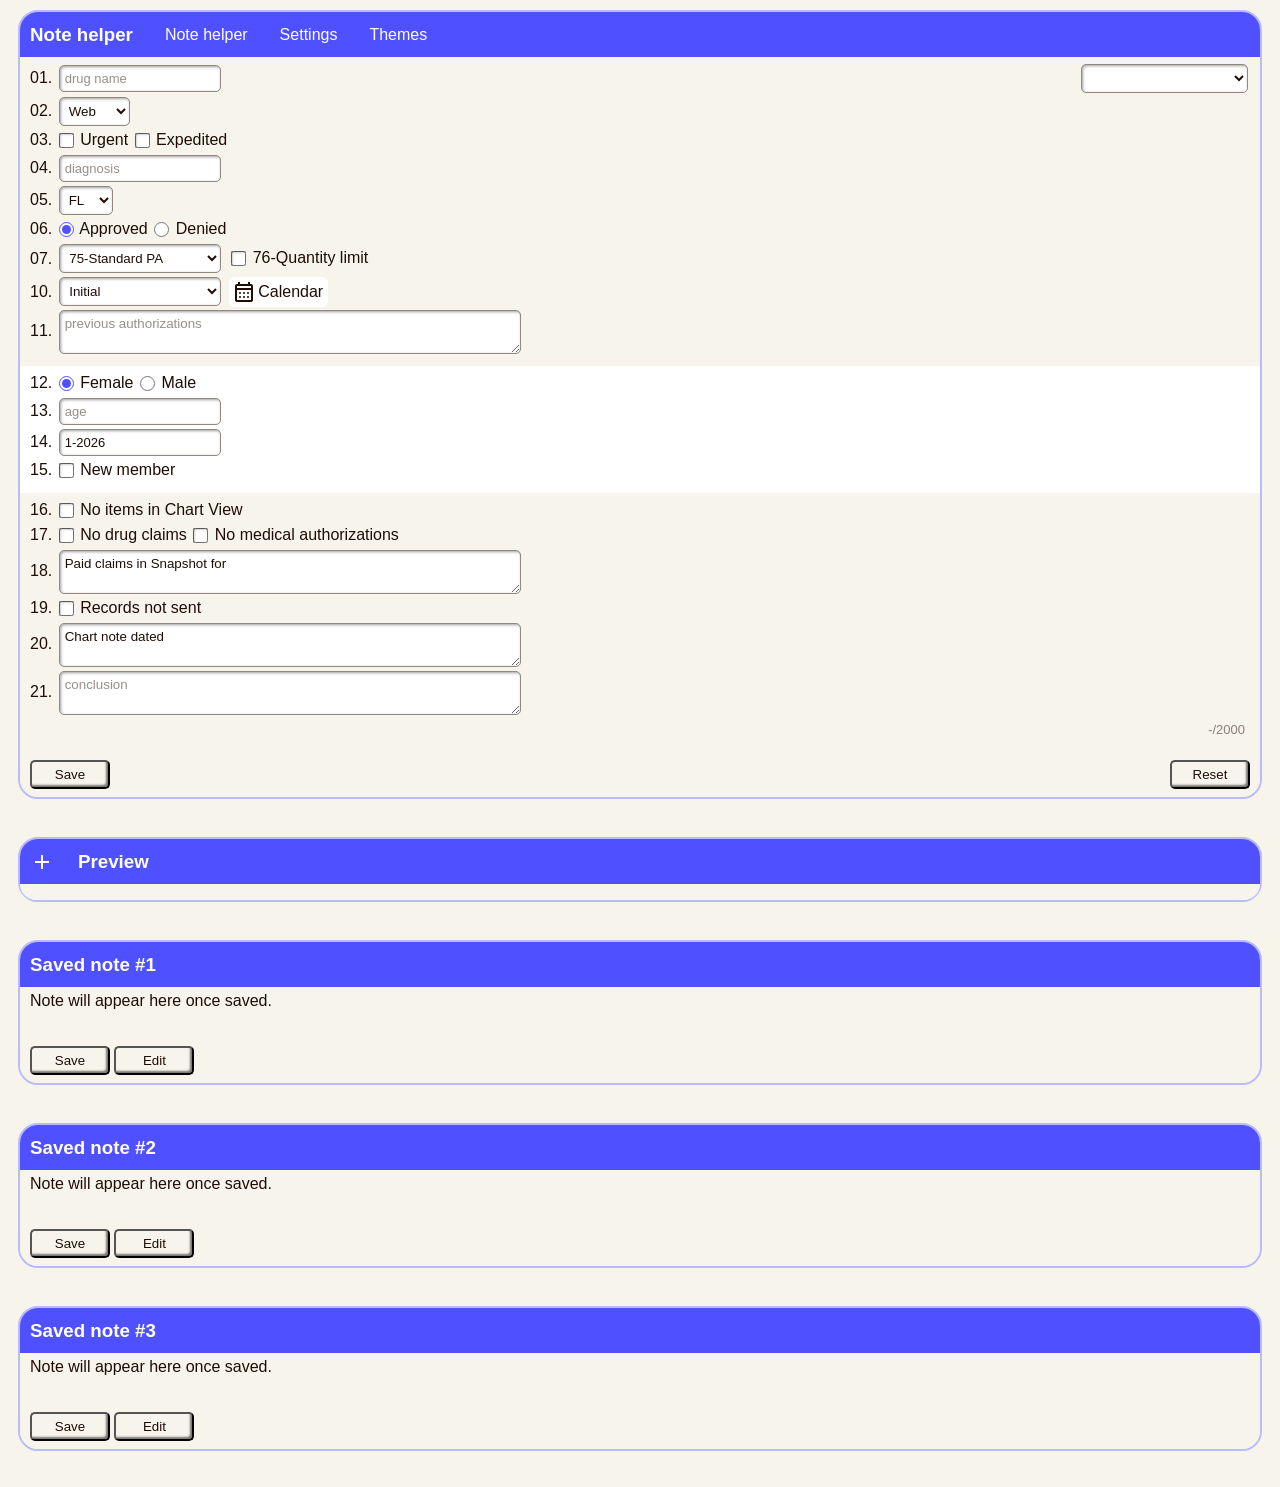
<file: index.html>
<!DOCTYPE html>
<html>
<head>
    <title>Note helper</title>
    <!--Made by Jonathan Bitner-->

    <link rel="shortcut icon" type="x-icon" href="favicon.ico">

    <script defer src="drugDatabase.js" type="text/javascript"></script>
    <script defer src="noteHelperFunctions.js" type="text/javascript"></script>
    <script defer src="functions.js" type="text/javascript"></script>
    <script defer src="themeBook.js" type="text/javascript"></script>
    <script src="https://colorjs.io/dist/color.global.js"></script>

    <!--Vercel Web Analytics-->
    <script defer src="https://cdn.vercel-insights.com/v1/script.js"></script>


    <link rel="stylesheet" href="header.css">
    <link rel="stylesheet" href="themeStyles.css">
    <link rel="stylesheet" href="https://fonts.googleapis.com/css2?family=Material+Symbols+Outlined" />

</head>
<body>
<!--Input field-->
    <div class="container">
        <div class="heading align-center flex sticky-heading">
            <H3>Note helper</H3>
            <nav>
                <ul>
                    <li><a href="index.html" target="_blank" class="color-heading-text">Note helper</a></li> 
                    <li><a href="settings.html" target="_blank" class="color-heading-text">Settings</a></li>
                    <li><a href="themePreview.html" target="_blank" class="color-heading-text">Themes</a></li>
                </ul>
            </nav>
        </div>

        <div>
            <div class="gradientColor">
                <form id="mainForm">
                    <div  oninput="preSaveFunctions()">
                        <!-- Part 1: Above middle bar -->
                        <div class="padding-5-10-10-10">   
                                <div class="flex align-center justify-space-between">
                                    <div class="suggest-container input-spacer">
                                        <label for="drug">01.</label>
                                        <input 
                                            type="text" 
                                            id="drug" 
                                            name="drug" 
                                            placeholder="drug name" 
                                            onchange="getQuantity()"
                                            oninput="predictWords(this.value, drugNameList, 'drug', 'drugSuggestion')">

                                        <span id="drugSuggestion" class="suggestion"></span>
                                    </div>

                                    <div>
                                        <!-- For select options, see createThemeOptions() -->
                                        <select
                                            id="themeSelect" 
                                            tabindex="-1"
                                            onchange="changeTheme(this.value)">
                                            <optgroup label="Generic" id="generic"></optgroup>
                                            <optgroup label="Hollow Knight" id="hollow-knight"></optgroup>
                                            <optgroup label="Harry Potter" id="harry-potter"></optgroup>
                                            <optgroup label="Minecraft" id="minecraft"></optgroup>
                                            <optgroup label="Silksong" id="silksong"></optgroup>
                                        </select>
                                    </div>
                                </div>
                                        
                                <div class="flex align-center justify-space-between">
                                    <div>
                                        <label for="source">02.</label>
                                        <select name="source" id="source">
                                            <option value="PAHub (fax)">Fax</option>
                                            <option value="PAHub (mail)">Mail</option>
                                            <option value="PAHub (phone)">Phone</option>
                                            <option value="ePA (web)" selected>Web</option>
                                            <option value="PAHub (other)">Other</option>
                                        </select>
                                    </div>

                                    <span id="time">0:00</span>
                                </div>

                                <div>
                                    <label for="urgent">03.</label> 

                                    <input 
                                        type="checkbox" 
                                        id="isUrgent" 
                                        name="urgent">
                                        <label for="isUrgent">Urgent </label>

                                    <input 
                                        type="checkbox"
                                        id="isExpedited"
                                        name="expedited">
                                        <label for="isExpedited">Expedited</label>
                                </div>

                                <div class="suggest-container">
                                    <label for="diagnosis">04.</label>
                                    <input 
                                        type="text" 
                                        id='diagnosis' 
                                        placeholder="diagnosis"
                                        oninput="predictWords(this.value, noDuplicatesCombinedDiagnosisList, 'diagnosis', 'diagnosisSuggestion')">

                                        <span id="diagnosisSuggestion" class="suggestion"></span>

                                    <button 
                                        type="button"
                                        id="alternativeDiagnosisButton"
                                        class="altButton hideContent"
                                        onclick="changeDiagnosis()"
                                        tabindex="-1"></button>
                                </div>
                                
                                <label for="state">05.</label>
                                <select name="state" id="state" onchange="checkState();">
                                    <!-- for list see stateClientList -->
                                    <!-- for function that builds select options see createStateSelectOptions() -->
                                </select>
                                <br>

                                <div>

                                    <label for="qsetResult">06.</label> 
                                        <input
                                            type="radio"
                                            id="qsetApproval"
                                            name="qsetResult"
                                            value="approved"
                                            checked>
                                            <label for="qsetApproval">Approved</label>

                                        <input
                                            type="radio"
                                            id="qsetDenial"
                                            name="qsetResult"
                                            value="denied">
                                            <label for="qsetDenial">Denied</label>
                                </div>

                                <div class="flex align-center">
                                    <div class="align-center flex padding-right-5">
                                        <div class="padding-right-5">
                                            <label for="rejectCode">07.</label>
                                        </div>
                                        <div class="width-162 padding-right-5">
                                            <select id="rejectCode" name="rejectCode" class="width-full" onchange="showQuantity()">
                                                <option value="75-Standard PA">75-Standard PA</option>
                                                <option value="70-Non-formulary">70-Non-formulary</option>
                                                <option value="608-Step therapy">608-Step therapy</option>
                                                <option value="">None</option>
                                            </select>
                                        </div>
                                    </div>

                                    <div class="padding-right-5">
                                        <input 
                                            type="checkbox" 
                                            id="quantityLimit" 
                                            value="76-Quantity limit"
                                            onchange="showQuantity()"
                                            name="rejectQL">
                                            <label for="quantityLimit">76-Quantity limit</label>
                                    </div>

                                </div>       
                                
                                <div id="quantityDiv" class="hideContent overflow-hidden">
                                    <label for="quantity">08.</label>
                                    <input 
                                        type="text" 
                                        class="qtyTextbox" 
                                        id="quantity" 
                                        name="quantity" 
                                        placeholder="qty/days">
                                    

                                    <input 
                                        type="checkbox" 
                                        id="falseQL" 
                                        name="falseQL" 
                                        onclick="showQL();">
                                    <label for="falseQL">False QL</label>
                                    <br>
                                </div>

                                <!--Hide when falseQL not selected; start hidden-->
                                <div id="properQuantityDiv" class="hideContent overflow-hidden"> 
                                    <label 
                                        for="properQuantity" 
                                        id="properQuantityLabel">09.</label>

                                    <input 
                                        type="text" 
                                        class="qtyTextbox" 
                                        id="properQuantity" 
                                        name="properQuantity" 
                                        placeholder="true qty"
                                        onchange="showProperQuantity()"
                                        tabindex="-1">

                                    <br id="properQuantityBreak">
                                </div>

                                <div class="flex align-center">
                                    <div class="flex align-center padding-right-5">
                                        <div class="padding-right-5">
                                            <label for="caseType">10.</label>
                                        </div>
                                        <div class="width-162 padding-right-5">
                                            <select
                                                id="caseType"
                                                name="caseType"
                                                class="width-full"
                                                >

                                                <option value="Initial">Initial</option>
                                                <option value="Reauthorization">Reauthorization</option>
                                                <option value="Reopening">Reopening</option>
                                                <option value="Peer-to-peer">Peer-to-peer</option>
                                                <option value="First-level appeal">First-level appeal</option>
                                                <option value="Second-level appeal">Second-level appeal</option>
                                            </select>
                                        </div>
                                    </div>    
                                    <div class="cursor-pointer false-button false-button-round align-center flex" onclick="showInfo('datesDiv')">
                                        <span title="Show relevant dates" class="material-symbols-outlined">
                                        calendar_month
                                        </span>
                                        <span class="padding-2"> Calendar</span>
                                    </div>
                                </div>

                                <!-- Dates show when button clicked -->
                                <div id="datesDiv" class="hideContent overflow-hidden">
                                    <div class="border-only background-color-secondary padding-10">
                                        <!-- Dates -->
                                        <div>
                                            <div id="dateTypeSelection" class="button-group" onchange="updateShownDates()">
                                                <input
                                                    type="radio"
                                                    id="deniedOn"
                                                    name="dateDeniedType"
                                                    tabindex="-1"
                                                    checked>
                                                    <label for="deniedOn">Denied on</label>

                                                <input
                                                    type="radio"
                                                    id="reopenedOn"
                                                    tabindex="-1"
                                                    name="dateDeniedType">
                                                    <label for="reopenedOn">Reopened on</label>
                                            </div>

                                            <br>

                                            <div id="daysAfter" class="overflow-hidden">
                                                
                                                <div class="flex">
                                                    <div class="margin-r-10">
                                                        <div><strong>Denied*: </strong></div>
                                                        <div><strong>Reopening: </strong></div>
                                                        <div><strong>Appeal**: </strong></div>
                                                    </div>
                                                    <div>
                                                        <div class="selected-day" id="selected-day-ago"></div>
                                                        <div id="sevenBusinessDaysAfter"></div>
                                                        <div id="sixtyDaysAfter"></div>
                                                    </div>
                                                </div>
                                                <br>
                                                <div class="text-sm">
                                                    * Select the day the initial case was denied on to see last day eligible for respective review.<br>
                                                    ** Appeal with no new information within 60 days.
                                                </div>
                                            </div>

                                            <div id="daysAgo" class="hideContent overflow-hidden">
                                                <div class="flex">
                                                    <div class="width-40">
                                                        <div><strong>Case received*: </strong></div>
                                                        <div><strong>Reopening: </strong></div>
                                                        <div><strong>Appeal**: </strong></div>
                                                    </div>
                                                    <div class="width-60">
                                                        <div class="selected-day" ></div>
                                                        <div id="sevenBusinessDaysAgo"></div>
                                                        <div id="sixtyDaysAgo"></div>
                                                    </div>
                                                </div>
                                                <br>
                                                <div class="text-sm">
                                                    *Select the day the second request (reopening/appeal) was received to see the earliest day the initial needed to be denied on to be eligible for respective review.
                                                    <br>
                                                    ** Appeal with no new information within 60 days.
                                                </div>
                                            </div>
                                            
                                        </div>

                                        <!-- Calendar -->
                                        <div class="calendar-general">
                                            <div class="calendar">
                                                <div class="calendar-header">
                                                    <div class="flex justify-center">
                                                        <h2 id="month-year-display"></h2>
                                                    </div>
                                                    
                                                    <div class="flex justify-center">
                                                        <button type="button" id="prev-btn" class="calendar-button" tabindex="-1">&lt;</button>
                                                        <button type="button" id="today-btn" tabindex="-1">Today</button>
                                                        <button type="button" id="next-btn" class="calendar-button" tabindex="-1">&gt;</button>
                                                    </div>
                                                </div>
                                                <div class="calendar-body">
                                                    <div class="weekdays">
                                                        <span>Su</span>
                                                        <span>Mo</span>
                                                        <span>Tu</span>
                                                        <span>We</span>
                                                        <span>Th</span>
                                                        <span>Fr</span>
                                                        <span>Sa</span>
                                                    </div>
                                                    <div class="days" id="days-container"></div>
                                                </div>
                                            </div>
                                        </div>
                                        
                                    </div>
                                </div>

                                <label for="information">11.</label>
                                    <textarea 
                                        id="information" 
                                        name="information" 
                                        class="bigTextarea"
                                        placeholder="previous authorizations"></textarea>
                        </div>

                        <!-- Part 2: The middle bar-->
                        <div class="background-color-secondary border-color-1 padding-5-10-10-10">
                                
                                <label for="gender">12.</label> 
                                    <input 
                                        type="radio" 
                                        id="female" 
                                        name="gender"
                                        value="Female"
                                        checked>
                                    <label for="female">Female</label>

                                    <input 
                                        type="radio" 
                                        id="male" 
                                        value="Male"
                                        name="gender">
                                    <label for="male">Male</label>
                                
                                
                                <br>

                                <label for="age">13.</label>
                                <input 
                                    type="text" 
                                    class="ageTextbox" 
                                    id="age" 
                                    name="age" 
                                    placeholder="age">
                                <br>

                                <label for="member">14.</label>
                                <input 
                                    type="text" 
                                    id="member" 
                                    name="member" 
                                    placeholder="joined plan" 
                                    value="1-2026"
                                    class="memberWidth">

                                <br>

                                <label for="newMember">15.</label>
                                <input 
                                    type="checkbox"
                                    id="newMember"
                                    onclick="addNewMember()">
                                <label for="newMember">New member</label>
                                <br>
                        </div>

                        <!-- Part 3 (below the middle bar) -->
                        <div class="padding-5-10-10-10">
                                <label for="chart">16.</label>
                                <input 
                                    type="checkbox" 
                                    id="noCharts" 
                                    value="No relevant documents in Chart View. "
                                    name="chart">
                                <label for="noCharts">No items in Chart View</label>
                                <br>     

                                <label for="snapshot">17.</label>
                                <input 
                                    type="checkbox" 
                                    id="noClaims" 
                                    name="snapshot" 
                                    value="No relevant paid claims"
                                    onclick="clearTextarea('noClaims', 'claims', 'Paid claims in Snapshot for ')">
                                <label for="noClaims">No drug claims </label>

                                <input 
                                    type="checkbox"
                                    id="noMedicalAuthorizations"
                                    name="medicalAuthorizations"
                                    value="No relevant medical authorizations"
                                    onclick="clearTextarea('noMedicalAuthorizations', 'claims', 'Paid claims in Snapshot for ')">
                                <label for="noMedicalAuthorizations">No medical authorizations </label>
                            

                                <label for="claims" id="claimsLabel"><br>18.</label>
                                <textarea 
                                    id="claims" 
                                    name="claims" 
                                    class="bigTextarea"
                                    placeholder="claims history">Paid claims in Snapshot for </textarea>
                                <br>

                                <label for="records">19.</label>
                                <input 
                                    type="checkbox" 
                                    id="noRecords" 
                                    name="records" 
                                    value="Records not submitted with request. " 
                                    onclick="clearTextarea('noRecords', 'clinical', 'Chart note dated ')">
                                <label for="noRecords">Records not sent</label>
                                <br>

                                <label for="clinical">20.</label>
                                <textarea
                                    id="clinical" 
                                    name="clinical" 
                                    class="bigTextarea"
                                    placeholder="clinicals">Chart note dated </textarea>
                                <br>

                                <label for="conclusion">21.</label>
                                <textarea
                                    id="conclusion" 
                                    name="conclusion" 
                                    class="bigTextarea"
                                    placeholder="conclusion"></textarea>
                                <br>

                                <!--True QL comment: Hide until falseQL checked-->
                                <div id="commentDiv" class="hideContent overflow-hidden"> 
                                    <label 
                                        for="comment" 
                                        id="commentLabel" 
                                        >24. Not a true QL; </label>
                                        
                                    <select
                                        id="comment" 
                                        name="comment"
                                        tabindex="-1">

                                        <option value="reviewed as">reviewed as</option>
                                        <option value="please approve as">please approve as</option>
                                    </select>
                                    <span id="showProperQuantity"></span>
                                </div>

                                <!-- Appeals options: Hide until Appeals case type checked -->
                                <div id="appealDenialInputsDiv" class="hideContent overflow-hidden">

                                    <div id="mdSpecialtyDiv">
                                        <div class="suggest-container">
                                            <label for="mdSpecialty">22.</label>
                                            <input 
                                                type="text"
                                                id="mdSpecialty"
                                                name="mdSpecialty"
                                                placeholder="MD specialty"
                                                tabindex="-1"
                                                oninput="predictWords(this.value, mdSpecialtyList, 'mdSpecialty', 'mdSpecialtySuggestion')">

                                            <span id="mdSpecialtySuggestion" class="suggestion"></span>
                                        </div>
                                    </div>

                                    <div class="flex align-center">
                                        <div id="sendToIROdiv">
                                            <label for="sendToIRO">23.</label>
                                            <input
                                                type="checkbox"
                                                id="sendToIRO"
                                                name="sendToIRO"
                                                value="-- SEND TO IRO --\n\n"
                                                tabindex="-1"
                                                onchange="iroChecked()">
                                            <label for="sendToIRO">Send to IRO</label>
                                        </div>
                                    </div>

                                    <div class="flex align-center">
                                        <div>
                                            <label for="noMDspecialty">24.</label>
                                            <input
                                                type="checkbox"
                                                id="noMDspecialty"
                                                name="noMDspecialty"
                                                value="Specialist review not required, pending for MD sign off."
                                                tabindex="-1">
                                            <label for="noMDspecialty">Push to MD queue</label>
                                        </div>
                                    </div>

                                </div>

                            <!-- State regulations and character count -->
                            <div class="flex justify-space-between">
                                <div 
                                    id="stateNote" 
                                    class="hideContent overflow-hidden border-only background-color-secondary padding-10"
                                    >
                                </div>

                                <span id="characterCount" class="characterLimitGreen">-/2000</span>
                            </div>
                        </div>
                    </div>
                </form>
                
            </div>

            <!-- alert div -->
            <div class="display-none" id="alert">
                <div class="alert align-center flex">
                    <div class="alert-icon">
                        <span class="material-symbols-outlined">
                        error
                        </span>
                    </div>
                    <div class="alert-text" id="alert-text">
                        Age field is blank or character count over 2,000!
                    </div>
                </div>
            </div>

            <div class="footing flex justify-space-between align-center">
                <!--left-aligned options-->
                <div class="justify-flex-start">
                    <button type="button" onclick="saveButton()">Save</button>
                    <span id="textCopied" class="hideStart">Copied to clipboard</span>  
                </div>

                <!--right-aligned options-->
                <div class="justify-flex-end">
                    <span id="resetForm" class="hideStart">Form reset</span>    
                    <button type="button" onclick="resetForm()">Reset</button>
                </div>
            </div>

        </div>
    </div>







    <!-- Appeals inputs: Hide until appeals checked -->
    <div id="appealDenialAdditionalNotes" class="hideContent overflow-hidden">
            <div class="padding-5-10-10-10">

                <!-- Appeal denial language (v2.0) -->
                <div class="flex justify-center">
                    <div class="container-mini">
                        <div class="heading align-center flex sticky-heading">
                            <h3>Appeal denial language builder</h3>
                        </div>                
                    
                        <form id="appealForm">
                            <div class="background-color-primary padding-5-10-10-10 overflow-hidden">
                                <div>
                                    <label for="appealDLtype">A1</label>
                                    <select id="appealDLtype" tabindex="-1" onchange="appealDLtypeChanged()">
                                        <option value="benefitExclusion">Benefit Exclusion</option>
                                        <option value="nonFormulary">Non-formulary</option>
                                        <option value="nonFormularyOffLabel">Non-formulary (off-label)</option>
                                        <option value="quantityLimit">Quantity Limit</option>
                                        <option value="standardPA" selected>Standard PA</option>
                                    </select>
                                </div>

                                <!-- Condition; applies to all templates -->
                                <div>
                                    <label for="appealCondition">A2</label>
                                    <textarea
                                        id="appealCondition"
                                        name="appealCondition"
                                        placeholder="condition"
                                        tabindex="-1"
                                        class="appealTextarea appeal-textarea-single-line"></textarea>
                                </div>

                                <!-- Has reason y/n; applies to all templates -->
                                <div onchange="showAppealReason()">
                                    <label for="appealReasonCheckbox">A3</label>
                                    <input
                                        id="appealReasonNo"
                                        name="appealReasonCheckbox"
                                        type="radio"
                                        value="Your doctor did not provide a reason why the requested medication is being appealed"
                                        checked
                                        tabindex="-1">
                                        <label for="appealReasonNo">No appeal reason </label>

                                    <input
                                        id="appealReasonYes"
                                        name="appealReasonCheckbox"
                                        type="radio"
                                        value="Your appeal states that the denial is being appealed because "
                                        tabindex="-1">
                                        <label for="appealReasonYes">Appeal reason </label>
                                </div>
                                    
                                <!-- Reason text; applies to all templates -->
                                <div id="appealReasonDiv" class="hideContent overflow-hidden">
                                    <label for="appealReasonText">A4</label>
                                    <textarea
                                        id="appealReasonText"
                                        name="appealReasonText"
                                        class="appealTextarea"
                                        tabindex="-1"
                                        onchange="appealReasonTextCheck()"
                                        placeholder="appeal reason"></textarea>
                                    <br>
                                    <span id="appealReasonTextCheckDiv" class="characterLimitGreen">
                                        Do not include a period; will be added in the template. Box will turn red, delete period to return to normal.
                                    </span>
                                </div>

                                <!-- New information; applies to all templates -->
                                <div>
                                    <label for="newInformationCheckbox">A5</label>
                                    <input
                                        id="newInformationNo"
                                        name="newInformationCheckbox"
                                        type="radio"
                                        value="No new information was submitted with this request. "
                                        checked
                                        tabindex="-1">
                                        <label for="newInformationNo">No new information </label>

                                    <input
                                        id="newInformationYes"
                                        name="newInformationCheckbox"
                                        type="radio"
                                        value="We have reviewed the new information submitted with this request. "
                                        tabindex="-1">
                                        <label for="newInformationYes">New information </label>
                                </div>

                                <!-- Quantity; only applies to QL template -->
                                <div>
                                </div>

                                <!-- Denial reasons; applies to Standard PA, Non-formulary, Quantity limit; does NOT apply to NF-off-label or benefit exclusion -->
                                <div id="appealDenialReasonsDiv" class="overflow-hidden">
                                    <label for="appealDenialReasons">A6</label>
                                    <textarea
                                        id="appealDenialReasons" 
                                        name="appealDenialReasons" 
                                        class="appealTextarea"
                                        tabindex="-1"
                                        placeholder="denial reasons"></textarea>    
                                </div>

                                <!-- Criteria name; applies to all except benefit exclusion -->
                                <div id="criteriaNameDiv" class="overflow-hidden">
                                    <label for="criteriaName">A7</label>
                                    <textarea
                                        id="criteriaName"
                                        class="appealTextarea appeal-textarea-single-line"
                                        name="criteriaName"
                                        placeholder="full reference"
                                        tabindex="-1"></textarea>
                                </div>

                                <!-- Benefit exclusion section -->
                                <div id="benefitExclusionInputs" class="overflow-hidden">
                                    <!-- Drug vs condition; for BE only -->
                                    <div>
                                        <label for="BEreason">BE1</label>
                                        <select id="BEreason" name="BEreason" tabindex="-1">
                                            <option value="it">it</option>
                                            <option value="the condition">the condition</option>
                                        </select>
                                        <span> is not covered by your current plan. </span>
                                    </div>

                                    <div>
                                        <label for="exchangeStatus">BE2</label>
                                        <select id="exchangeStatus" name="exchangeStatus" tabindex="-1">
                                            <option value="On" selected>On exchange</option>
                                            <option value="Off">Off exchange</option>
                                        </select>
                                    </div>

                                    <div>
                                        <label for="planName">BE3</label>
                                        <textarea
                                            id="planName"
                                            name="planName"
                                            placeholder="plan name"
                                            tabindex="-1"
                                            class="appealTextarea appeal-textarea-single-line"></textarea>
                                    </div>

                                    <div>
                                        <label for="section">BE4</label>
                                        <span id="fullState"></span>
                                    </div>

                                    <div>
                                        <label for="section">BE5</label>
                                        <select id="section" name="section" tabindex="-1">
                                            <option value="Exclusions">Exclusions</option>
                                            <option value="Pharmacy Benefits" selected>Pharmacy Benefits</option>
                                        </select>
                                    </div>
                                </div>

                                <div>
                                    <button 
                                        id="createDenialLanguageButton"
                                        type="button" 
                                        onclick="createDenialLanguage()"
                                        tabindex="-1"
                                        >Create</button>
                                    <span id="createDenialLanguageTextAnimation" class="hideStart">Copied to clipboard</span>
                                </div>

                                <div>
                                    <p>Or, manually build the denial language in box below.</p>
                                </div>

                                <div>
                                    <label for="appealDenial2">A9</label>
                                    <textarea
                                        id="appealDenial2" 
                                        name="appealDenial2" 
                                        class="appealTextarea"
                                        tabindex="-1"
                                        placeholder="denial language for appeal"></textarea>  
                                </div>    
                                
                                <div>
                                    <div class="border-only background-color-secondary padding-10">
                                        <a 
                                        href="https://docs.google.com/spreadsheets/d/1yr9v5mWFzBSUTjjZFYCIJik1LKRnY2mxqMUvO4AMqpI/edit?gid=0#gid=0" 
                                        class="color-accent" 
                                        id="specialtyAppealsTrackerLink"
                                        tabindex="-1"
                                        target="_blank">Specialty Appeals Tracker</a>
                                        <br>
                                        <a 
                                        href="https://docs.google.com/document/d/1F9KpFtaryHsaGyWoGDMyqO4-YtS5MGL6SwHpDGyrz48/edit?tab=t.0#heading=h.ksbbug4plg4" 
                                        class="color-accent" 
                                        id="AppealsJobAidLink"
                                        tabindex="-1"
                                        target="_blank">Job Aid - Appeals</a>
                                    </div>
                                </div>
                            </div>

                            <div class="footing">
                                <button 
                                    id="copyDenialLanguageButton"
                                    type="button" 
                                    onclick="copyDenialLanguage()"
                                    tabindex="-1"
                                    >Copy</button>
                                <span id="copyDenialLanguageTextAnimation" class="hideStart">Copied to clipboard</span>
                            </div>
                        </form>
                    </div>
                </div>
                

                <!-- IRO note builder; hidden until 'send to IRO' checked -->
                <div class="flex justify-center">
                    <div id="iroNoteDiv" class="container-mini hideContent overflow-hidden iroNoteSpacer" oninput="buildIROnote()">
                        <form id="iroForm">
                            <div class="heading align-center flex sticky-heading">
                                <h3>IRO note</h3>
                            </div>

                            <div class="background-color-primary padding-5-10-10-10">
                                <div>
                                    <label for="typeOfRequest">B1</label>
                                    <input
                                        type="text"
                                        id="typeOfRequest"
                                        placeholder="type of request"
                                        tabindex="-1"
                                        value="First-Level Appeal">
                                    
                                    <br>
                                    <label for="specialtyRequested">B2</label>
                                    <input
                                        type="text"
                                        id="specialtyRequested"
                                        tabindex="-1"
                                        placeholder="specialty">

                                    <br>
                                    <label for="tatDueDate">B3</label>
                                    <input 
                                        type="text"
                                        id="tatDueDate"
                                        tabindex="-1"
                                        placeholder="tat due date">
                                    <button id="calculateIRObutton" type="button" tabindex="-1" onclick="calculateIROdueDate()">Get IRO due date</button>

                                    <br>

                                    <span id="iroSubmissionType">IRO Submission Type</span>

                                    <br>
                                    <label for="iroDueDate">B4</label>
                                    <input
                                        type="text"
                                        id="iroDueDate"
                                        tabindex="-1"
                                        placeholder="iro due date and time">
                                    <!-- Hiding in favor of calculateIRObutton above
                                        <button id="A6copyButton" type="button" tabindex="-1" onclick="fillDate(3)">3 days*</button>
                                        -->
                                    

                                    <br>
                                    <label for="iroClinicalSummary">B5</label>
                                    <textarea
                                        id="iroClinicalSummary"
                                        class="appealTextarea"
                                        oninput="iroClinicalCharacterCountCheck()"
                                        tabindex="-1"
                                        placeholder="clinical summary"></textarea>

                                    <div>
                                        <span class="characterLimitGreen">Character limit for clinical summary: </span><span id="iroClinicalCharacterCount" class="characterLimitGreen">0/1000</span>
                                    </div>
                                    <br>

                                    <label for="iroQuestions">B6</label>
                                    <textarea
                                        id="iroQuestions"
                                        class="appealTextarea"
                                        tabindex="-1"
                                        placeholder="iro questions"></textarea>

                                    <div>
                                        <span class="characterLimitGreen">Character limit for IRO request: </span><span id="iroTotalCharacterCount" class="characterLimitGreen">0/2000</span>
                                    </div>

                                    <br>
                                    <!-- IRO preview, click to show/hide -->
                                    <div class="iroPreviewHeader flex align-center cursor-pointer"  onclick="showList('iroNotePreview')">
                                        <span id="iroNotePreviewAdd" class="material-symbols-outlined showContent">
                                        add
                                        </span>

                                        <span id="iroNotePreviewRemove" class="material-symbols-outlined hideContent">
                                        remove
                                        </span> 

                                        <H3 style="color: var(--body-text);">IRO note preview</H3>
                                    </div>

                                    <div id="iroNotePreview" class="hideContent overflow-hidden">
                                        <div id="iroCompleteNote">start typing to see preview</div>
                                    </div>
                                </div>


                                <div>
                                    <div class="border-only background-color-secondary padding-10">
                                    <a 
                                        href="https://docs.google.com/spreadsheets/d/1kdpV-JfrHLCFgcZo6ny40mA8KO2WLCoLQ7B2dgv_Er8/edit?gid=1819508638#gid=1819508638" 
                                        target="_blank"
                                        class="color-accent" 
                                        tabindex="-1">IRO Questions Templates</a>
                                    </div>
                                </div>

                            </div>
                            <div class="footing">
                                <button 
                                    id="iroCopyButton"
                                    type="button" 
                                    onclick="copyIROtext()"
                                    tabindex="-1"
                                    >Copy</button>
                                <span id="iroCompleteNoteCopied" class="hideStart">Copied to clipboard</span>                                
                            </div>
                        </form>
                    </div>
                </div>
            </div>
    </div>

<!--Preview -->
    <div id="showPreviewDiv">
        <br>
        <div class="container">
            <div class="heading flex align-center cursor-pointer false-button sticky-heading overflow-hidden" onclick="showList('notePreviewDiv')">
                <span id="notePreviewDivAdd" class="material-symbols-outlined showContent">
                add
                </span>

                <span id="notePreviewDivRemove" class="material-symbols-outlined hideContent">
                remove
                </span> 
                
                <H3>Preview</H3>
            </div>

            <div id="notePreviewDiv" class="background-color-primary hideContent overflow-hidden">
                <div id="notePreview" class="padding-5-10-10-10">Start note to see preview.<br><br></div>
            </div>
            <div class="footing"></div>
        </div>
    </div>
    <br>


<!-- Note 1 -->
    <div class="container" id="noteOneBody">
        <div class="heading align-center flex sticky-heading">
            <H3>Saved note #1</H3>
        </div>

        <!--un-editable span shown by default. Hides when Edit button clicked. Reappears with Cancel or Save button. -->
        <div id="noteOneText" class="background-color-primary padding-5-10-10-10">
            <span id="noteOne">
                Note will appear here once saved.
                <br>
                <br>
            </span>
        </div>

        <!--Textarea hidden initially. Shon when Edit clicked.-->
        <div id="noteOneEdit" class="background-color-primary padding-5-10-10-10 display-none">
            <textarea 
                id="editnoteOne"
                class="bigTextarea editTextarea"
                placeholder="nothing to edit"></textarea>
            <br>
        </div>

        <div class="footing">
            <button 
                type="button" 
                id="noteOneSaveButton" 
                onclick="saveThis('noteOne')"
                >Save</button> <!--Always shown-->

            <button 
                type="button" 
                id="noteOneEditButton"
                onclick="editButton('noteOne')"
                >Edit</button>    

            <button 
                type="button" 
                id="noteOneCancelButton"
                class="display-none" 
                onclick="cancelButton('noteOne')"
                >Cancel</button>

            <span 
                id="noteOneSaved" 
                class="hideStart"
                >Copied to clipboard</span> <!--Text shows when save clicked-->
        </div>
    </div>
    <br>

<!--Note 2-->
    <div class="container" id="noteTwoBody">
        <div class="heading align-center flex sticky-heading">
            <H3>Saved note #2</H3>
        </div>

        <!--un-editable span shown by default. Hides when Edit button clicked. Reappears with Cancel or Save button. -->
        <div id="noteTwoText" class="background-color-primary padding-5-10-10-10">
            <span id="noteTwo">
                Note will appear here once saved.
                <br>
                <br>
            </span>
        </div>

        <!--Textarea hidden initially. Shon when Edit clicked.-->
        <div id="noteTwoEdit" class="background-color-primary padding-5-10-10-10 display-none">
            <textarea 
                id="editnoteTwo"
                class="bigTextarea editTextarea"
                placeholder="nothing to edit"></textarea>
            <br>
        </div>

        <div class="footing">
            <button 
                type="button" 
                id="noteTwoSaveButton" 
                onclick="saveThis('noteTwo')"
                >Save</button> <!--Always shown-->

            <button 
                type="button" 
                id="noteTwoEditButton"
                onclick="editButton('noteTwo')"
                >Edit</button>    

            <button 
                type="button" 
                id="noteTwoCancelButton"
                class="display-none" 
                onclick="cancelButton('noteTwo')"
                >Cancel</button>

            <span 
                id="noteTwoSaved" 
                class="hideStart"
                >Copied to clipboard</span> <!--Text shows when save clicked-->
        </div>
    </div>
    <br>

<!--Note 3 new-->
    <div class="container" id="noteThreeBody">
        <div class="heading align-center flex sticky-heading">
            <H3>Saved note #3</H3>
        </div>

        <!--un-editable span shown by default. Hides when Edit button clicked. Reappears with Cancel or Save button. -->
        <div id="noteThreeText" class="background-color-primary padding-5-10-10-10">
            <span id="noteThree">
                Note will appear here once saved.
                <br>
                <br>
            </span>
        </div>

        <!--Textarea hidden initially. Shon when Edit clicked.-->
        <div id="noteThreeEdit" class="background-color-primary padding-5-10-10-10 display-none">
            <textarea 
                id="editnoteThree"
                class="bigTextarea editTextarea"
                placeholder="nothing to edit"></textarea>
            <br>
        </div>

        <div class="footing">
            <button 
                type="button" 
                id="noteThreeSaveButton" 
                onclick="saveThis('noteThree')"
                >Save</button> <!--Always shown-->

            <button 
                type="button" 
                id="noteThreeEditButton"
                onclick="editButton('noteThree')"
                >Edit</button>    

            <button 
                type="button" 
                id="noteThreeCancelButton"
                class="display-none" 
                onclick="cancelButton('noteThree')"
                >Cancel</button>

            <span 
                id="noteThreeSaved" 
                class="hideStart"
                >Copied to clipboard</span> <!--Text shows when save clicked-->
        </div>
    </div>
    <br>

<script>
        const monthYearDisplay = document.getElementById('month-year-display');
        const daysContainer = document.getElementById('days-container');
        const prevBtn = document.getElementById('prev-btn');
        const todayBtn = document.getElementById('today-btn')
        const nextBtn = document.getElementById('next-btn');

        const months = [
            "January", "February", "March", "April", "May", "June", 
            "July", "August", "September", "October", "November", "December"
        ];

        // Track current date view
        let currentDate = new Date();
        let currentMonth = currentDate.getMonth();
        let currentYear = currentDate.getFullYear();

        function renderCalendar() {
            // Get first day of the month (0 = Sunday, 1 = Monday...)
            const firstDayIndex = new Date(currentYear, currentMonth, 1).getDay();
            // Get total days in the current month
            const totalDays = new Date(currentYear, currentMonth + 1, 0).getDate();
            
            // Set header title
            monthYearDisplay.textContent = `${months[currentMonth]} ${currentYear}`;
            
            // Clear prior days
            daysContainer.innerHTML = '';

            // 1. Render empty padding blocks for days before the 1st of the month
            for (let i = 0; i < firstDayIndex; i++) {
                const emptySpan = document.createElement('span');
                emptySpan.classList.add('empty');
                daysContainer.appendChild(emptySpan);
            }

            // 2. Render actual days of the month
            for (let day = 1; day <= totalDays; day++) {
                const daySpan = document.createElement('span');
                daySpan.textContent = day;

                // Highlight today's date if it matches the actual calendar date
                const today = new Date();
                if (day === today.getDate() && currentMonth === today.getMonth() && currentYear === today.getFullYear()) {
                    daySpan.classList.add('today');
                }

                // Make dates clickable
                daySpan.addEventListener('click', () => showDates([months[currentMonth], day, currentYear])

            );
            daysContainer.appendChild(daySpan);
            }
        }

        function resetCalendar() {
            currentDate = new Date(); // Reset to today's date
            currentMonth = currentDate.getMonth();
            currentYear = currentDate.getFullYear();
            renderCalendar(); // Function that redraws your calendar UI
            processDates(); // Reset calculated dates for 7 business days and 60 days
        }

        // Navigation controls
        prevBtn.addEventListener('click', () => {
            currentMonth--;
            if (currentMonth < 0) {
                currentMonth = 11;
                currentYear--;
            }
            renderCalendar();
        });

        todayBtn.addEventListener('click', () => {
            resetCalendar();
        });
        
        nextBtn.addEventListener('click', () => {
            currentMonth++;
            if (currentMonth > 11) {
                currentMonth = 0;
                currentYear++;
            }
            renderCalendar();
        });

        // Initialize calendar on load
        renderCalendar();
    </script>

</body>
</html>
</file>
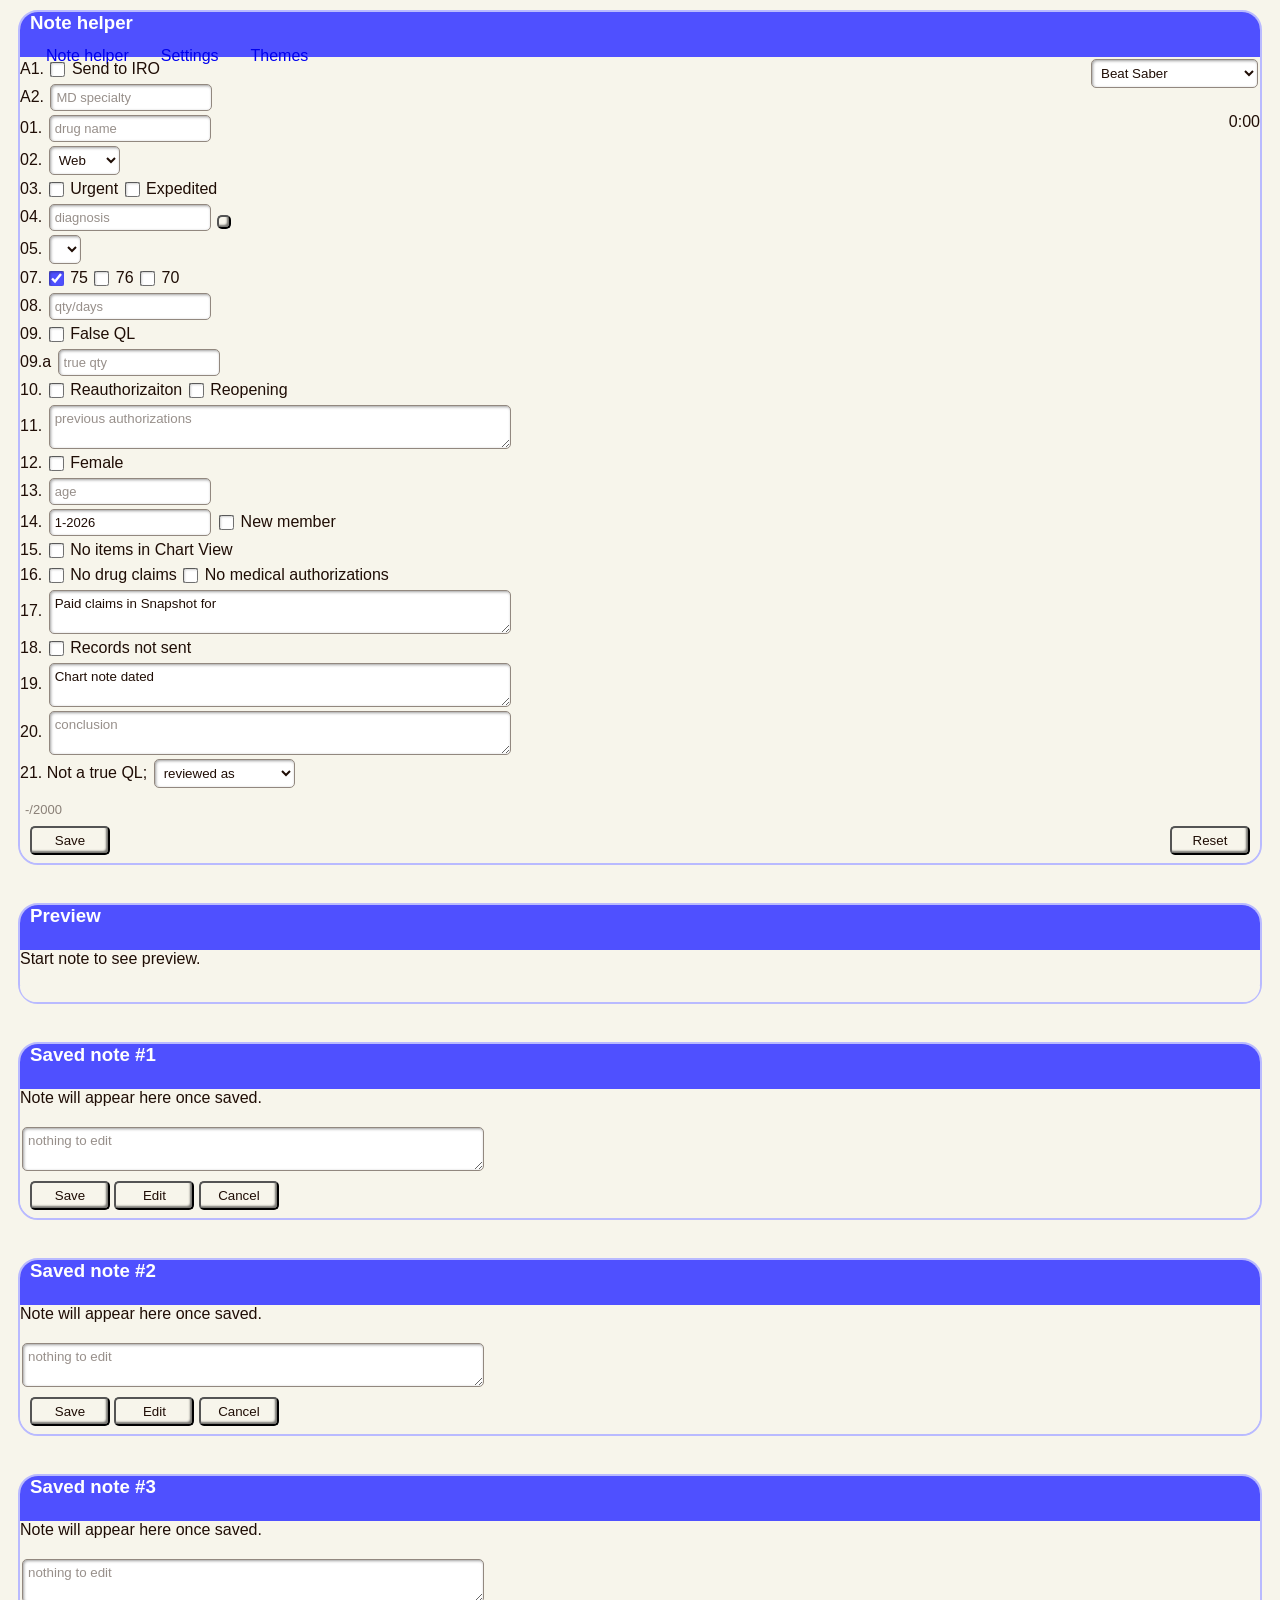
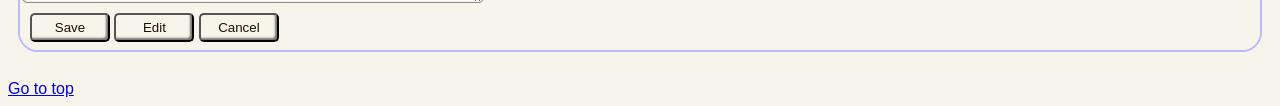
<file: noteHelper.html>
<!DOCTYPE html>
<html>
<head>
    <title>Note helper</title>

    <link rel="shortcut icon" type="x-icon" href="favicon.ico">

    <script src="drugDatabase.js" type="text/javascript"></script>
    <script src="noteHelperFunctions.js" type="text/javascript"></script>
    <script src="functions.js" type="text/javascript"></script>
    <script src="themeBook.js" type="text/javascript"></script>


    <link rel="stylesheet" href="header.css">
    <link rel="stylesheet" href="themeStyles.css">

</head>
<body>
<!--Input field-->
    <div class="container">
        <div class="heading">
            <H3>Note helper</H3>
                <nav>
                    <ul>
                        <li><a href="noteHelper.html" target="_blank">Note helper</a></li> <!-- added <a> for consistent formatting -->
                        <li><a href="settings.html" target="_blank">Settings</a></li>
                        <li><a href="themePreview.html" target="_blank">Themes</a></li>
                    </ul>
                </nav>
        </div>

        <div>
            <div class="gradientColor" oninput="preSaveFunctions()">
                <div class="inputDiv suggestContainer">   
                    <!-- For select options, see createThemeOptions() -->
                    <select
                        id="themeSelect" 
                        onchange="changeTheme(this.value)" 
                        style="float: right;">
                        <optgroup label="Generic" id="generic"></optgroup>
                        <optgroup label="Hollow Knight" id="hollow-knight"></optgroup>
                        <optgroup label="Harry Potter" id="harry-potter"></optgroup>
                        <optgroup label="Silksong" id="silksong"></optgroup>
                    </select>

                    

                    <form id="form1">
                        <div id="appealExternalDiv">
                            <label for="appealExternalQuestion">A1.</label>
                            <input
                                type="checkbox"
                                id="appealExternalQuestion"
                                name="appealExternalQuestion"
                                >
                            <label for="appealExternalQuestion">Send to IRO</label>
                        </div>

                        <div id="appealInternalDiv">
                            <label for="appealInternalQuestion">A2.</label>
                            <input 
                                type="text"
                                id="appealInternalQuestion"
                                name="appealInternalQuestion"
                                placeholder="MD specialty">
                                <label for="appealInternalQuestion"></label>
                        </div>

                        <label for="drug">01.</label>
                        <input 
                            type="text" 
                            id="drug" 
                            name="drug" 
                            placeholder="drug name" 
                            onchange="getQuantity()"
                            oninput="predictWords(this.value, drugNameList, 'drug', 'drugSuggestion')">

                        <span id="drugSuggestion" class="drugSuggestionClass"></span>
                            
                        <span id="time" style="float: right;">0:00</span>
                        <br>
                        
                        <label for="source">02.</label>
                        <select name="source" id="source">
                            <option value="PAHub (fax)">Fax</option>
                            <option value="PAHub (mail)">Mail</option>
                            <option value="PAHub (phone)">Phone</option>
                            <option value="ePA (web)" selected>Web</option>
                            <option value="PAHub (other)">Other</option>
                        </select>
                        <br>

                        <label for="urgent">03.</label> 
                        <input 
                            type="checkbox" 
                            id="isUrgent" 
                            name="urgent" 
                            >
                        <label for="isUrgent">Urgent </label>

                        <input 
                            type="checkbox"
                            id="isExpedited"
                            name="expedited"
                            >
                        <label for="isExpedited">Expedited</label>
                        <br>

                        <label for="diagnosis">04.</label>
                        <input 
                            type="text" 
                            id='diagnosis' 
                            placeholder="diagnosis"
                            oninput="predictWords(this.value, noDuplicatesCombinedDiagnosisList, 'diagnosis', 'diagnosisSuggestion')">

                            <span id="diagnosisSuggestion" class="diagnosisSuggestionClass"></span>
                        
                        <button 
                            type="button"
                            id="alternativeDiagnosisSpan"
                            class="altButton hideInput"
                            onclick="changeDiagnosis()"
                            tabindex="-1"></button>

                        <br>

                        <label for="state">05.</label>
                        <select name="state" id="state" onchange="checkState();">
                            <!-- for list see stateClientList -->
                            <!-- for function that builds select options see createStateSelectOptions() -->
                        </select>
                        <br>

                        <!-- due to new process, almost all cases are denied, typically false denials. No sense reporting. -->
                        <div id="qsetDiv" style="display: none;"> 
                            <label for="qset">06.</label> 
                            <input 
                                type="checkbox" 
                                id="approval" 
                                name="qset"
                                checked>
                            <label for="approval">Q-set approval</label>
                            <br>
                        </div>

                        <label for="reject">07.</label>

                            <input
                                type="checkbox"
                                id="standardPA"
                                name="reject"
                                checked>
                                <label for="standardPA">75 </label>

                            <input 
                                type="checkbox" 
                                id="quantityLimit" 
                                name="reject" 
                                onclick="showQuantity()">
                                <label for="quantityLimit">76 </label>

                            <input 
                                type="checkbox" 
                                id="nonFormulary" 
                                name="reject" 
                                onclick="showQuantity()">
                                <label for="nonFormulary">70 </label>
                            <br>
                            
                            <div id="quantityDiv">
                                <label for="quantity">08.</label>
                                <input 
                                    type="text" 
                                    class="qtyTextbox" 
                                    id="quantity" 
                                    name="quantity" 
                                    placeholder="qty/days"
                                    >
                        <br>

                        <label for="falseQL">09.</label>
                            <input 
                                type="checkbox" 
                                id="falseQL" 
                                name="falseQL" 
                                onclick="showQL();">
                            <label for="falseQL">False QL</label>
                            <br>
                        </div>

                        <div id="properQuantityDiv" class="hideInput"> <!--Hide when falseQL not selected; start hidden-->
                            <label 
                                for="properQuantity" 
                                id="properQuantityLabel">09.a</label>

                            <input 
                                type="text" 
                                class="qtyTextbox" 
                                id="properQuantity" 
                                name="properQuantity" 
                                placeholder="true qty"
                                onchange="showProperQuantity()"
                                tabindex="-1">

                            <br id="properQuantityBreak">
                        </div>

                        <label for="type">10.</label> 

                            <input 
                                type="checkbox" 
                                id="reauthorization" 
                                name="type"
                                onclick="reauthorizationChecked()">
                                <label for="reauthorization">Reauthorizaiton </label>
                            
                            <input
                                type="checkbox"
                                id="reopening"
                                name="type"
                                onclick="reopeningChecked()">
                                <label for="reopening">Reopening</label>
                        <br>

                        <label for="information">11.</label>
                        <textarea 
                            id="information" 
                            name="information" 
                            class="bigTextarea"
                            placeholder="previous authorizations"></textarea>
                        <br>
                    </form>
                </div>

                <div class="secondaryColor inputDiv">
                    <form id="form2">
                        <label for="gender">12.</label> 
                        <input 
                            type="checkbox" 
                            id="female" 
                            name="gender">
                        <label for="female">Female</label>
                        <br>

                        <label for="age">13.</label>
                        <input 
                            type="text" 
                            class="ageTextbox" 
                            id="age" 
                            name="age" 
                            placeholder="age">
                        <br>

                        <label for="member">14.</label>
                        <input 
                            type="text" 
                            id="member" 
                            name="member" 
                            placeholder="member since" 
                            value="1-2026"
                            class="memberWidth">

                        <input 
                            type="checkbox"
                            id="newMember"
                            onclick="addNewMember()">
                        <label for="newMember">New member</label>
                        <br>
                    </form>
                </div>

                <div class="inputDiv">
                    <form id="form3">
                        <label for="chart">15.</label>
                        <input 
                            type="checkbox" 
                            id="noCharts" 
                            name="chart">
                        <label for="noCharts">No items in Chart View</label>
                        <br>     

                        <label for="snapshot">16.</label>
                        <input 
                            type="checkbox" 
                            id="noClaims" 
                            name="snapshot" 
                            onclick="clearTextarea('noClaims', 'claims', 'Paid claims in Snapshot for ')">
                        <label for="noClaims">No drug claims </label>

                        <input 
                            type="checkbox"
                            id="noMedicalAuthorizations"
                            name="medicalAuthorizations"
                            onclick="clearTextarea('noMedicalAuthorizations', 'claims', 'Paid claims in Snapshot for ')">
                        <label for="noMedicalAuthorizations">No medical authorizations </label>
                    

                        <label for="claims" id="claimsLabel"><br>17.</label>
                        <textarea 
                            id="claims" 
                            name="claims" 
                            class="bigTextarea"
                            placeholder="claims history">Paid claims in Snapshot for </textarea>
                        <br>

                        <label for="records">18.</label>
                        <input 
                            type="checkbox" 
                            id="noRecords" 
                            name="records" 
                            value="Records not submitted with request. " 
                            onclick="clearTextarea('noRecords', 'clinical', 'Chart note dated ')">
                        <label for="noRecords">Records not sent</label>
                        <br>

                        <label for="clinical">19.</label>
                        <textarea
                            id="clinical" 
                            name="clinical" 
                            class="bigTextarea"
                            placeholder="clinicals">Chart note dated </textarea>
                        <br>

                        <label for="conclusion">20.</label>
                        <textarea
                            id="conclusion" 
                            name="conclusion" 
                            class="bigTextarea"
                            placeholder="conclusion"></textarea>
                        <br>

                        <div id="commentDiv" class="hideInput"> <!--Hide when falseQL not selected; start hidden-->
                            <label 
                                for="comment" 
                                id="commentLabel" 
                                >21. Not a true QL; </label>
                                
                            <select
                                id="comment" 
                                name="comment"
                                tabindex="-1">

                                <option value="reviewed as #">reviewed as</option>
                                <option value="please approve as #">please approve as</option>
                            </select>
                            <span id="showProperQuantity"></span></span>
                        </div>
                    </form>

                    <div class="stateRegAndCharacterCountBox">
                        <div 
                            id="stateNote" 
                            class="hideInput"
                            style="padding-top: 10px;">
                        </div>

                        <span id="characterCount" class="characterCount">-/2000</span>
                        
                    </div>

                </div>
            </div>

            <div class="footing">
            <!--left-aligned options-->
                <button type="button" onclick="saveButton()">Save</button>
                <span id="textCopied" class="hideStart">Copied to clipboard</span>

            <!--right-aligned options-->
                <button type="button" onclick="resetForm()" style="float: right;">Reset</button>
                <span id="resetForm" style="float: right; transform: translate(-10%) translateY(25%);" class="hideStart">Form reset</span>
            </div>

        </div>
    </div>

<!--Preview -->
    <div id="showPreviewDiv">
        <br>
        <div class="container">
            <div class="heading">
                <H3>Preview</H3>
            </div>

            <div class="primaryColor inputDiv">
                <div id="notePreview">Start note to see preview.<br><br></div>
            </div>
            <div class="footing"></div>
        </div>
    </div>
<br>










<!-- Note 1 -->
    <div class="container" id="noteOneBody">
        <div class="heading">
            <H3>Saved note #1</H3>
        </div>

        <!--un-editable span shown by default. Hides when Edit button clicked. Reappears with Cancel or Save button. -->
        <div id="noteOneText" class="primaryColor inputDiv">
            <span id="noteOne">
                Note will appear here once saved.
                <br>
                <br>
            </span>
        </div>

        <!--Textarea hidden initially. Shon when Edit clicked.-->
        <div id="noteOneEdit" class="primaryColor inputDiv hideElement">
            <textarea 
                id="editnoteOne"
                class="bigTextarea editTextarea"
                placeholder="nothing to edit"></textarea>
            <br>
        </div>

        <div class="footing">
            <button 
                type="button" 
                id="noteOneSaveButton" 
                onclick="saveThis('noteOne')"
                >Save</button> <!--Always shown-->

            <button 
                type="button" 
                id="noteOneEditButton"
                onclick="editButton('noteOne')"
                >Edit</button>    

            <button 
                type="button" 
                id="noteOneCancelButton"
                class="hideElement" 
                onclick="cancelButton('noteOne')"
                >Cancel</button>

            <span 
                id="noteOneSaved" 
                class="hideStart"
                >Copied to clipboard</span> <!--Text shows when save clicked-->
        </div>
    </div>
    <br>

<!--Note 2-->
    <div class="container" id="noteTwoBody">
        <div class="heading">
            <H3>Saved note #2</H3>
        </div>

        <!--un-editable span shown by default. Hides when Edit button clicked. Reappears with Cancel or Save button. -->
        <div id="noteTwoText" class="primaryColor inputDiv">
            <span id="noteTwo">
                Note will appear here once saved.
                <br>
                <br>
            </span>
        </div>

        <!--Textarea hidden initially. Shon when Edit clicked.-->
        <div id="noteTwoEdit" class="primaryColor inputDiv hideElement">
            <textarea 
                id="editnoteTwo"
                class="bigTextarea editTextarea"
                placeholder="nothing to edit"></textarea>
            <br>
        </div>

        <div class="footing">
            <button 
                type="button" 
                id="noteTwoSaveButton" 
                onclick="saveThis('noteTwo')"
                >Save</button> <!--Always shown-->

            <button 
                type="button" 
                id="noteTwoEditButton"
                onclick="editButton('noteTwo')"
                >Edit</button>    

            <button 
                type="button" 
                id="noteTwoCancelButton"
                class="hideElement" 
                onclick="cancelButton('noteTwo')"
                >Cancel</button>

            <span 
                id="noteTwoSaved" 
                class="hideStart"
                >Copied to clipboard</span> <!--Text shows when save clicked-->
        </div>

        </div>
    </div>
    <br>

<!--Note 3 old, saved for reference
    <div class="container note">
        <div id="noteThreeBody">
            <div class="heading">
                <H3>Saved note #3</H3>
            </div>
            <div id="noteThreeText">
                <div class="primaryColor inputDiv">
                    <span id="noteThree">
                        Note will appear here once saved.
                        <br>
                        <br>
                    </span>
                </div>

                <div class="footing">
                    <button type="button" onclick="editButton('noteThree')">Edit</button>
                    <span id="noteThreeSaved" class="hideStart">Copied to clipboard</span>
                </div>
            </div>

            <div id="noteThreeEdit" class="hideElement">
                <div class="primaryColor inputDiv">
                    <textarea 
                        id="editnoteThree"
                        class="bigTextarea editTextarea"
                        placeholder="nothing to edit"></textarea>
                    <br>
                </div>

                <div class="footing">
                    <button type="button" onclick="savedNoteButton('noteThree')">Save</button>
                    <button type="button" onclick="cancelButton('noteThree')">Cancel</button>
                </div>

            </div>
        </div>
    </div>
-->


<!--Note 3 new-->
    <div class="container" id="noteThreeBody">
        <div class="heading">
            <H3>Saved note #3</H3>
        </div>

        <!--un-editable span shown by default. Hides when Edit button clicked. Reappears with Cancel or Save button. -->
        <div id="noteThreeText" class="primaryColor inputDiv">
            <span id="noteThree">
                Note will appear here once saved.
                <br>
                <br>
            </span>
        </div>

        <!--Textarea hidden initially. Shon when Edit clicked.-->
        <div id="noteThreeEdit" class="primaryColor inputDiv hideElement">
            <textarea 
                id="editnoteThree"
                class="bigTextarea editTextarea"
                placeholder="nothing to edit"></textarea>
            <br>
        </div>

        <div class="footing">
            <button 
                type="button" 
                id="noteThreeSaveButton" 
                onclick="saveThis('noteThree')"
                >Save</button> <!--Always shown-->

            <button 
                type="button" 
                id="noteThreeEditButton"
                onclick="editButton('noteThree')"
                >Edit</button>    

            <button 
                type="button" 
                id="noteThreeCancelButton"
                class="hideElement" 
                onclick="cancelButton('noteThree')"
                >Cancel</button>

            <span 
                id="noteThreeSaved" 
                class="hideStart"
                >Copied to clipboard</span> <!--Text shows when save clicked-->
        </div>

        </div>
    </div>
    <br>

<a href="#">Go to top</a>

</body>
</html>
</file>
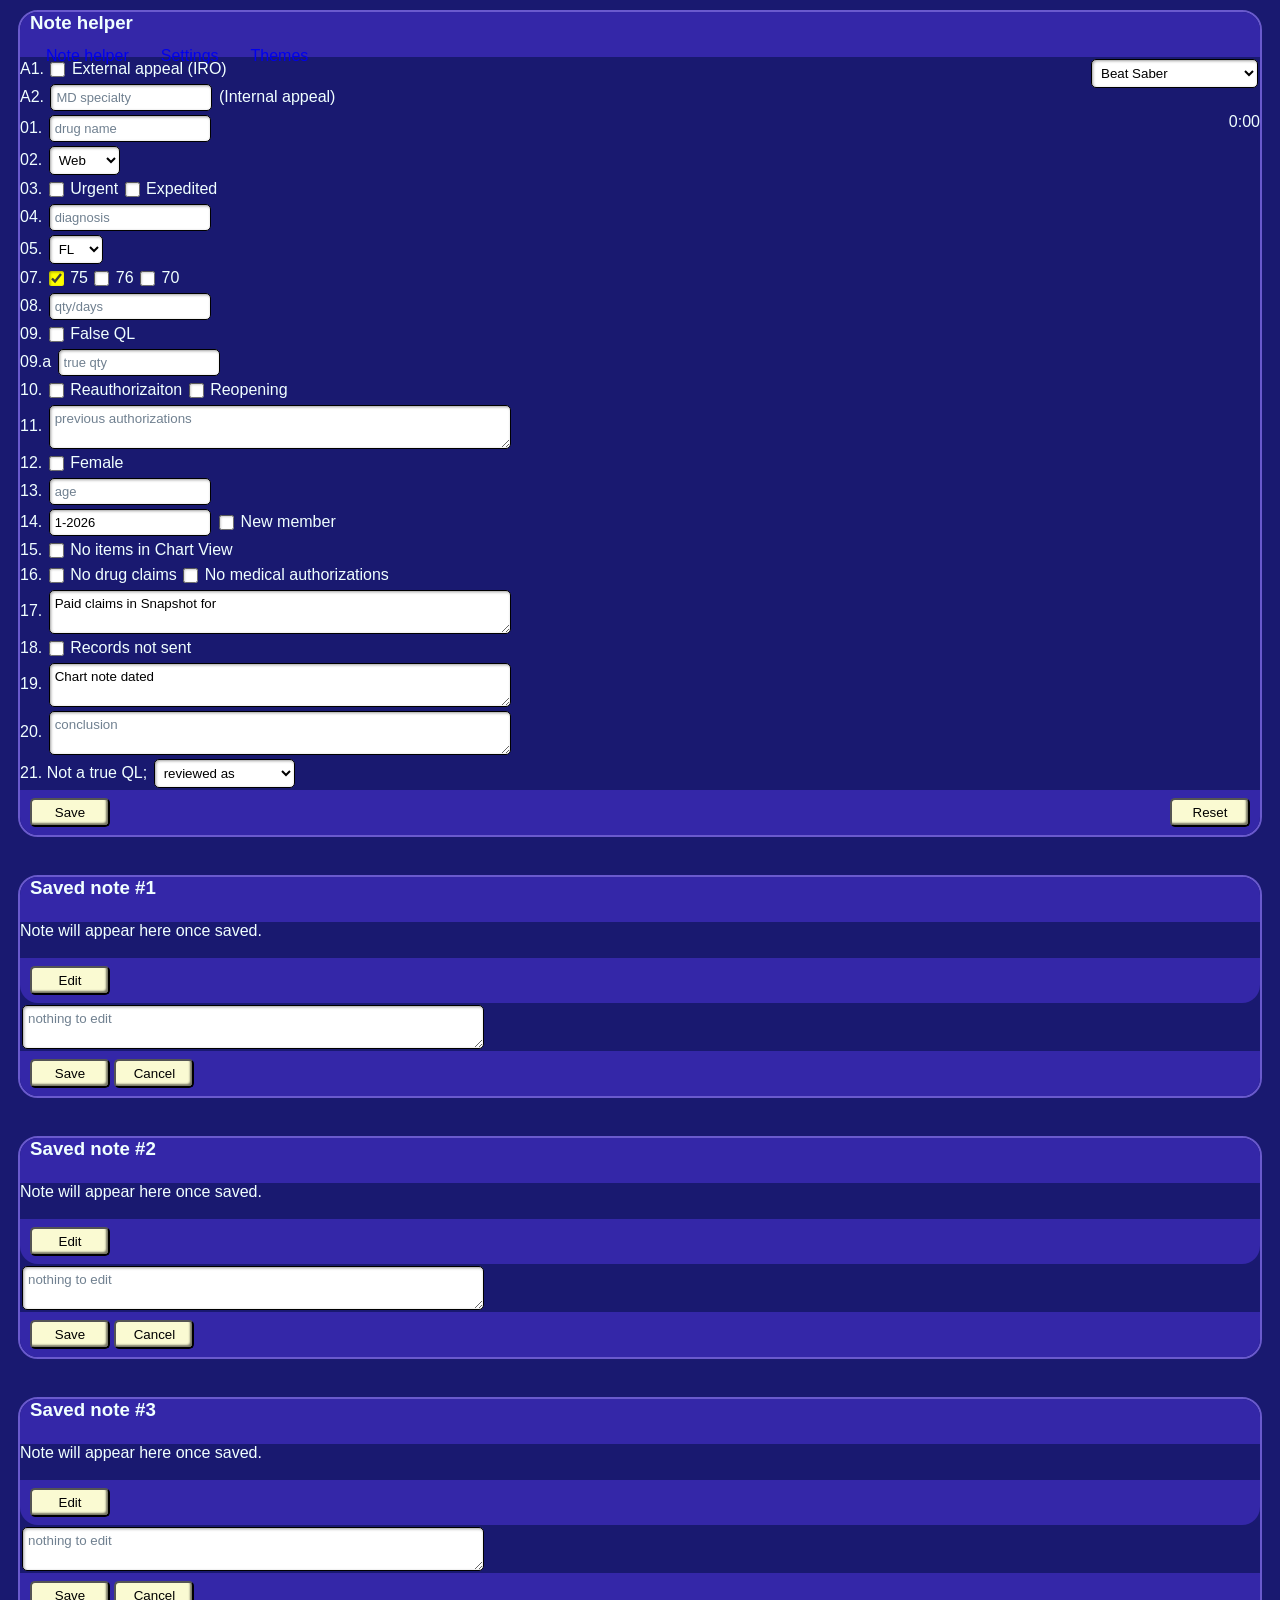
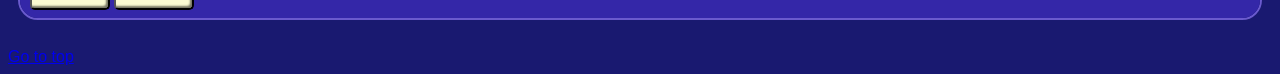
<file: PAHelper.html>
<!DOCTYPE html>
<html>
<head>
    <title>Note helper</title>

    <link rel="shortcut icon" type="x-icon" href="favicon.ico">

    <script src="noteHelperFunctions.js" type="text/javascript"></script>
    <script src="functions.js" type="text/javascript"></script>
    <script src="themeBook.js" type="text/javascript"></script>


    <link rel="stylesheet" href="header.css">
    <link rel="stylesheet" href="themes.css">

</head>
<body>
<!--Input field-->
    <div class="container">
        <div class="heading">
            <H3>Note helper</H3>
            <ul>
                <li><a href="PAHelper.html" target="_blank">Note helper</a></li> <!-- added <a> for consistent formatting -->
                <li><a href="settings.html" target="_blank">Settings</a></li>
                <li><a href="testThemePreview.html" target="_blank">Themes</a></li>
            </ul>
        </div>

        <div>
            <div class="gradientColor">
                <div class="inputDiv">   
                    <!-- For select options, see createThemeOptions() -->
                    <select
                        id="themeSelect" 
                        onchange="changeTheme(this.value)" 
                        style="float: right;">
                        <optgroup label="Generic" id="generic"></optgroup>
                        <optgroup label="Hollow Knight" id="hollow-knight"></optgroup>
                        <optgroup label="Harry Potter" id="harry-potter"></optgroup>
                        <optgroup label="Silksong" id="silksong"></optgroup>
                    </select>

                    

                    <form id="form1">
                        <div id="appealExternalDiv">
                            <label for="appealExternalQuestion">A1.</label>
                            <input
                                type="checkbox"
                                id="appealExternalQuestion"
                                name="appealExternalQuestion"
                                value="-- SEND TO IRO --">
                            <label for="appealExternalQuestion">External appeal (IRO)</label>
                        </div>

                        <div id="appealInternalDiv">
                            <label for="appealInternalQuestion">A2.</label>
                            <input 
                                type="text"
                                id="appealInternalQuestion"
                                name="appealInternalQuestion"
                                placeholder="MD specialty">
                                <label for="appealInternalQuestion">(Internal appeal)</label>
                        </div>

                        <label for="drug">01.</label>
                        <input 
                            type="text" 
                            id="drug" 
                            name="drug" 
                            placeholder="drug name" 
                            onchange="getQuantity()">

                        <span id="time" style="float: right;">0:00</span>
                        <br>
                        
                        <label for="source">02.</label>
                        <select name="source" id="source">
                            <option value="PAHub (fax)">Fax</option>
                            <option value="PAHub (phone)">Phone</option>
                            <option value="ePA (web)" selected>Web</option>
                            <option value="PAHub (other)">Other</option>
                        </select>
                        <br>

                        <label for="urgent">03.</label> 
                        <input 
                            type="checkbox" 
                            id="isUrgent" 
                            name="urgent" 
                            value="Urgent " 
                            >
                        <label for="isUrgent">Urgent </label>

                        <input 
                            type="checkbox"
                            id="isExpedited"
                            name="expedited"
                            value="Expedited ">
                        <label for="isExpedited">Expedited</label>
                        <br>

                        <label for="diagnosis">04.</label>
                        <input 
                            type="text" 
                            id=diagnosis 
                            placeholder="diagnosis">
                        <br>

                        <label for="state">05.</label>
                        <select name="state" id="state">
                            <!--
                            <option value="AK">AK</option>-->
                            <option value="AL">AL</option><!--
                            <option value="AR">AR</option>-->
                            <option value="AZ">AZ</option><!--
                            <option value="CA">CA</option>
                            <option value="CO">CO</option>
                            <option value="CT">CT</option>
                            <option value="DC">DC</option>
                            <option value="DE">DE</option>-->
                            <option value="FL" selected>FL</option>
                            <option value="GA">GA</option><!--
                            <option value="HI">HI</option>-->
                            <option value="IA">IA</option><!--
                            <option value="ID">ID - Idaho</option>-->
                            <option value="IL">IL</option><!--
                            <option value="IN">IN - Indiana</option>-->
                            <option value="KS">KS</option><!--
                            <option value="KY">KY - Kentucky</option>
                            <option value="LA">LA - Louisiana</option>
                            <option value="MA">MA - Massachusetts</option>
                            <option value="MD">MD - Maryland</option>
                            <option value="ME">ME - Maine</option>-->
                            <option value="MI">MI</option><!--
                            <option value="MN">MN - Minnesota</option>-->
                            <option value="MO">MO</option>
                            <option value="MS">MS</option><!--
                            <option value="MT">MT - Montana</option>-->
                            <option value="NC">NC</option><!--
                            <option value="ND">ND - North Dakota</option>-->
                            <option value="NE">NE</option><!--
                            <option value="NH">NH - New Hampshire</option>-->
                            <option value="NJ">NJ</option><!--
                            <option value="NM">NM - New Mexico</option>
                            <option value="NV">NV - Nevada</option>-->
                            <option value="NY">NY</option>
                            <option value="OH">OH</option>
                            <option value="OK">OK</option><!--
                            <option value="OR">OR - Oregon</option>-->
                            <option value="PA">PA</option><!--
                            <option value="RI">RI - Rhode Island</option>
                            <option value="SC">SC - South Carolina</option>
                            <option value="SD">SD - South Dakota</option>-->
                            <option value="TN">TN</option>
                            <option value="TX">TX</option><!--
                            <option value="UT">UT - Utah</option>
                            <option value="VA">VA - Virginia</option>
                            <option value="VT">VT - Vermont</option>
                            <option value="WA">WA - Washington</option>
                            <option value="WI">WI - Wisconson</option>
                            <option value="WV">WV - West Virginia</option>
                            <option value="WY">WY - Wyoming</option>-->
                            
                        </select>
                        <br>

                        <!-- due to new process, almost all cases are denied, typically false denials. No sense reporting. -->
                        <div id="qsetDiv" style="display: none;"> 
                            <label for="qset">06.</label> 
                            <input type="checkbox" id="approval" name="qset" value="approval" checked>
                            <label for="approval">Q-set approval</label>
                            <br>
                        </div>

                        <label for="reject">07.</label>
                        <input
                            type="checkbox"
                            id="standardPA"
                            name="reject"
                            value="75-Standard PA"
                            checked
                            tabindex="-1">
                        <label for="standardPA">75 </label>
                        <input 
                            type="checkbox" 
                            id="quantityLimit" 
                            name="reject" 
                            value="75 and 76-Standard PA with QL, formulary"
                            onclick="showQuantity()">
                        <label for="quantityLimit">76 </label>
                        <input 
                            type="checkbox" 
                            id="nonFormulary" 
                            name="reject" 
                            value="70-Non-formulary"
                            onclick="showQuantity()">
                        <label for="nonFormulary">70 </label>
                        <br>
                        
                        <div id="quantityDiv">
                            <label for="quantity">08.</label>
                            <input 
                                type="text" 
                                class="qtyTextbox" 
                                id="quantity" 
                                name="quantity" 
                                placeholder="qty/days"
                                >
                            <br>

                            <label for="falseQL">09.</label>
                            <input 
                                type="checkbox" 
                                id="falseQL" 
                                name="falseQL" 
                                value="Not a true QL request; "
                                onclick="showQL();">
                            <label for="falseQL">False QL</label>
                            <br>
                        </div>

                        <div id="properQuantityDiv" class="hideInput"> <!--Hide when falseQL not selected; start hidden-->
                            <label 
                                for="properQuantity" 
                                id="properQuantityLabel">09.a</label>

                            <input 
                                type="text" 
                                class="qtyTextbox" 
                                id="properQuantity" 
                                name="properQuantity" 
                                placeholder="true qty"
                                onchange="showProperQuantity()"
                                tabindex="-1">

                            <br id="properQuantityBreak">
                        </div>

                        <label for="type">10.</label> 
                        <input 
                            type="checkbox" 
                            id="reauthorization" 
                            name="type" 
                            value="Reauthorization">
                        <label for="reauthorization">Reauthorizaiton </label>
                        
                        <input
                            type="checkbox"
                            id="reopening"
                            name="type"
                            value="Reopening"
                            onclick="reopeningChecked()">
                        <label for="reopening">Reopening</label>
                        <br>

                        <label for="information">11.</label>
                        <textarea 
                            id="information" 
                            name="information" 
                            class="bigTextarea"
                            placeholder="previous authorizations"></textarea>
                        <br>
                    </form>
                </div>

                <div class="secondaryColor inputDiv">
                    <form id="form2">
                        <label for="gender">12.</label> 
                        <input type="checkbox" id="female" name="gender" value="Female">
                        <label for="female">Female</label>
                        <br>

                        <label for="age">13.</label>
                        <input type="text" class="ageTextbox" id="age" name="age" placeholder="age" required>
                        <br>

                        <label for="member">14.</label>
                        <input 
                            type="text" 
                            id="member" 
                            name="member" 
                            placeholder="member since" 
                            value="1-2026"
                            class="memberWidth">

                        <input 
                            type="checkbox"
                            id="newMember"
                            onclick="addNewMember()">
                        <label for="newMember">New member</label>
                        <br>
                    </form>
                </div>

                <div class="inputDiv">
                    <form id="form3">
                        <label for="chart">15.</label>
                        <input type="checkbox" id="noCharts" name="chart" value="No relevant documents in Chart View. ">
                        <label for="noCharts">No items in Chart View</label>
                        <br>     

                        <label for="snapshot">16.</label>
                        <input 
                            type="checkbox" 
                            id="noClaims" 
                            name="snapshot" 
                            value="No relevant paid claims. " 
                            onclick="clearTextarea('noClaims', 'claims', 'Paid claims in Snapshot for ')">
                        <label for="noClaims">No drug claims </label>

                        <input 
                            type="checkbox"
                            id="noMedicalAuthorizations"
                            name="medicalAuthorizations"
                            value="No medical authorizations. "
                            onclick="clearTextarea('noMedicalAuthorizations', 'claims', 'Paid claims in Snapshot for ')">
                        <label for="noMedicalAuthorizations">No medical authorizations </label>
                    

                        <label for="claims" id="claimsLabel"><br>17.</label>
                        <textarea 
                            id="claims" 
                            name="claims" 
                            class="bigTextarea"
                            placeholder="claims history">Paid claims in Snapshot for </textarea>
                        <br>

                        <label for="records">18.</label>
                        <input 
                            type="checkbox" 
                            id="noRecords" 
                            name="records" 
                            value="Records not submitted with request. " 
                            onclick="clearTextarea('noRecords', 'clinical', 'Chart note dated ')">
                        <label for="noRecords">Records not sent</label>
                        <br>

                        <label for="clinical">19.</label>
                        <textarea
                            id="clinical" 
                            name="clinical" 
                            class="bigTextarea"
                            placeholder="clinicals">Chart note dated </textarea>
                        <br>

                        <label for="conclusion">20.</label>
                        <textarea
                            id="conclusion" 
                            name="conclusion" 
                            class="bigTextarea"
                            placeholder="conclusion"></textarea>
                        <br>

                        <div id="commentDiv" class="hideInput"> <!--Hide when falseQL not selected; start hidden-->
                            <label 
                                for="comment" 
                                id="commentLabel" 
                                >21. Not a true QL; </label>
                                
                            <select
                                id="comment" 
                                name="comment"
                                tabindex="-1">

                                <option value="reviewed as #">reviewed as</option>
                                <option value="please approve as #">please approve as</option>
                            </select>
                            <span id="showProperQuantity"></span></span>
                        </div>
                    </form>
                </div>
            </div>

            <div class="footing">
            <!--left-aligned options-->
                <button type="button" onclick="saveButton()">Save</button>
                <span id="textCopied" class="hideStart">Copied to clipboard</span>

            <!--right-aligned options-->
                <button type="button" onclick="resetForm()" style="float: right;">Reset</button>
                <span id="resetForm" style="float: right; transform: translate(-10%) translateY(25%);" class="hideStart">Form reset</span>
            </div>

        </div>
    </div>

    <br>

<!--Preview - save for later -->
<!--
    <div class="container">
        <div class="heading">
            <H3>Preview</H3>
        </div>

        <div id="preview">
            <div class="primaryColor inputDiv">
                <p>
                Conspectus
                <br>
                [3. Urgent] [5. state] [2. source].
                [12. Gender] age [13. age].
                [10. Case type] for [1. drug name] #[8. qty/days] for [4. diagnosis].
                [7. Reject code].
                Provider response led to [6. q-set].
                [11. Information]
                <br>
                <br>
                Claims
                <br>
                Member since [14. member dates].<br>
                [16. Snapshot] [17. Claims history].
                <br>
                <br>
                Clinical
                <br>
                [18. Records] [15. Chart View]
                <br>
                [19. Clinical]
                <br>
                <br>
                Conclusion
                <br>
                [20. Conclusion]
                <br>
                <br>
                <em>If False QL checked: </em>[9. False QL] [21. Comment] [9.a Proper quantity].
                </p>
            </div>

            <div class="footing">
            </div>

        </div>
    </div>

<br>
-->

<!--Note 1-->
<section>
    <div class="container note">
        <div id="noteOneBody">
            <div class="heading">
                <H3>Saved note #1</H3>
            </div>
            <div id="noteOneText">
                <div class="primaryColor inputDiv">
                    <span id="noteOne">
                        Note will appear here once saved.
                        <br>
                        <br>
                    </span>
                </div>

                <div class="footing">
                    <button type="button" onclick="editButton('noteOne')">Edit</button>
                    <span id="noteOneSaved" class="hideStart">Copied to clipboard</span>
                </div>
            </div>

            <div id="noteOneEdit" class="editArea">
                <div class="primaryColor inputDiv">
                    <textarea 
                        id="editnoteOne"
                        class="bigTextarea editTextarea"
                        placeholder="nothing to edit"></textarea>
                    <br>
                </div>

                <div class="footing">
                    <button type="button" onclick="savedNoteButton('noteOne')">Save</button>
                    <button type="button" onclick="cancelButton('noteOne')">Cancel</button>
                </div>

            </div>
        </div>
    </div>
    <br>
</section>

<!--Note 2-->
    <div class="container note">
        <div id="noteTwoBody">
            <div class="heading">
                <H3>Saved note #2</H3>
            </div>
            <div id="noteTwoText">
                <div class="primaryColor inputDiv">
                    <span id="noteTwo">
                        Note will appear here once saved.
                        <br>
                        <br>
                    </span>
                </div>

                <div class="footing">
                    <button type="button" onclick="editButton('noteTwo')">Edit</button>
                    <span id="noteTwoSaved" class="hideStart">Copied to clipboard</span>
                </div>
            </div>

            <div id="noteTwoEdit" class="editArea">
                <div class="primaryColor inputDiv">
                    <textarea 
                        id="editnoteTwo"
                        class="bigTextarea editTextarea"
                        placeholder="nothing to edit"></textarea>
                    <br>
                </div>

                <div class="footing">
                    <button type="button" onclick="savedNoteButton('noteTwo')">Save</button>
                    <button type="button" onclick="cancelButton('noteTwo')">Cancel</button>
                </div>

            </div>
        </div>
    </div>
    <br>

<!--Note 3-->
    <div class="container note">
        <div id="noteThreeBody">
            <div class="heading">
                <H3>Saved note #3</H3>
            </div>
            <div id="noteThreeText">
                <div class="primaryColor inputDiv">
                    <span id="noteThree">
                        Note will appear here once saved.
                        <br>
                        <br>
                    </span>
                </div>

                <div class="footing">
                    <button type="button" onclick="editButton('noteThree')">Edit</button>
                    <span id="noteThreeSaved" class="hideStart">Copied to clipboard</span>
                </div>
            </div>

            <div id="noteThreeEdit" class="editArea">
                <div class="primaryColor inputDiv">
                    <textarea 
                        id="editnoteThree"
                        class="bigTextarea editTextarea"
                        placeholder="nothing to edit"></textarea>
                    <br>
                </div>

                <div class="footing">
                    <button type="button" onclick="savedNoteButton('noteThree')">Save</button>
                    <button type="button" onclick="cancelButton('noteThree')">Cancel</button>
                </div>

            </div>
        </div>
    </div>
    <br>

<a href="#">Go to top</a>

</body>
</html>
</file>
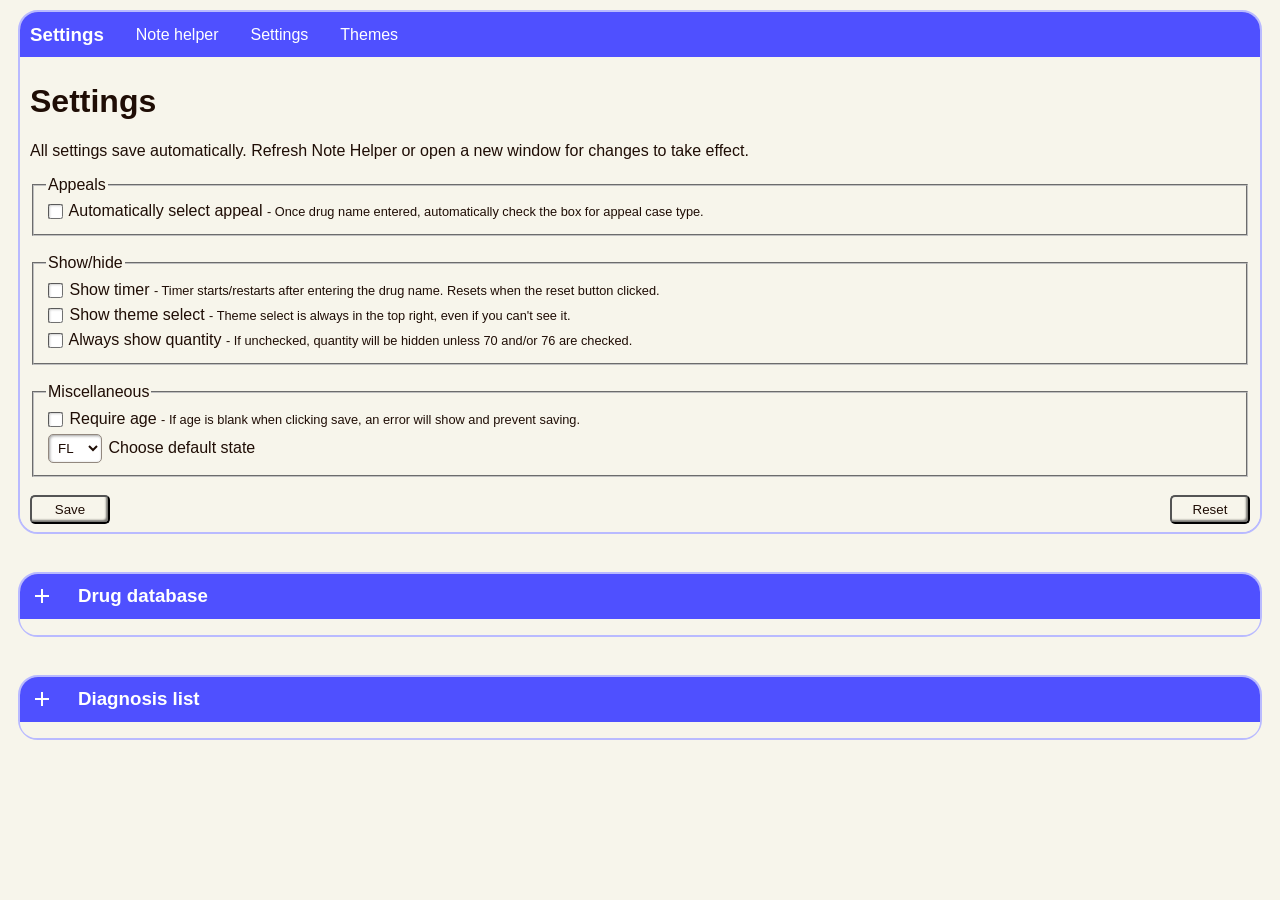
<file: settings.html>
<!DOCTYPE html>
<html>
<head>
    <title>Settings</title>

    <link rel="shortcut icon" type="x-icon" href="favicon.ico">

    <script src="functions.js" type="text/javascript"></script>
    <script src="settingsFunctions.js" type="text/javascript"></script>
    <script defer src="drugDatabase.js" type="text/javascript"></script>

    <link rel="stylesheet" href="header.css">
    <link rel="stylesheet" href="themeStyles.css">
    <link rel="stylesheet" href="https://fonts.googleapis.com/css2?family=Material+Symbols+Outlined:opsz,wght,FILL,GRAD@20..48,100..700,0..1,-50..200&icon_names=add" />
    <link rel="stylesheet" href="https://fonts.googleapis.com/css2?family=Material+Symbols+Outlined:opsz,wght,FILL,GRAD@20..48,100..700,0..1,-50..200&icon_names=remove" />

</head>
<body>
    <div class="container">
        <div class="heading align-center flex">
            <H3>Settings</H3>
            <ul>
                <li><a href="index.html" target="_blank" class="color-heading-text">Note helper</a></li>
                <li><a href="settings.html" target="_blank" class="color-heading-text">Settings</a></li>
                <li><a href="themePreview.html" target="_blank" class="color-heading-text">Themes</a></li>
            </ul>
        </div>

        <div>
            <div class="gradientColor">
                <div class="padding-5-10-10-10">  
                    <h1>Settings</h1>
                    <p>All settings save automatically. Refresh Note Helper or open a new window for changes to take effect.</p>

                    <fieldset>
                        <legend>Appeals</legend>
                        <input 
                            type="checkbox"
                            id="autoselectAppeal"
                            name="autoselectAppeal">
                        <label for="autoselectAppeal">Automatically select appeal</label>
                        <span class="text-sm"> - Once drug name entered, automatically check the box for appeal case type.</span>
                        
                        <!--
                        <br>

                        <input 
                            type="checkbox"
                            id="addNoMDspecialty"
                            name="addNoMDspecialty">
                        <label for="addNoMDspecialty">Show option to push to MD queue</label>
                        <span class="text-sm"> - Show option to add ;noMDsp snippet to end of note for appeals.</span>
                    -->
                    </fieldset>

                    <br>

                    <fieldset>
                        <legend>Show/hide</legend>
                        <input
                            type="checkbox"
                            id="showTimer"
                            name="showTimer">
                        <label for="showTimer">Show timer</label>
                        <span class="text-sm"> - Timer starts/restarts after entering the drug name. Resets when the reset button clicked.</span>
                        
                        <br>
                        
                        <input
                            type="checkbox"
                            id="showTheme">
                        <label for="showTheme">Show theme select</label>
                        <span class="text-sm"> - Theme select is always in the top right, even if you can't see it.</span>
                        
                        <br>
                        
                        <input 
                            type="checkbox"
                            id="alwaysShowQuantity"
                            name="alwaysShowQuantity">
                        <label for="alwaysShowQuantity">Always show quantity</label>
                        <span class="text-sm"> - If unchecked, quantity will be hidden unless 70 and/or 76 are checked.</span>
                    
                    </fieldset>

                    <br>

                    <fieldset>
                        <legend>Miscellaneous</legend>
                        <input
                            type="checkbox"
                            id="requireAge"
                            name="requireAge">
                        <label for="requireAge">Require age</label>
                        <span class="text-sm"> - If age is blank when clicking save, an error will show and prevent saving.</span>
                        
                        <br>

                        <select name="state" id="state" onchange="updateSelectedState(this.value)">
                            <!-- for list see stateClientList -->
                            <!-- for function that builds select options see createStateSelectOptions() -->
                        </select>
                        <label for="state">Choose default state</label>
                        <br>

                    </fieldset>
                    
                </div>
                <div id="showSettings"></div>
            </div>

            <!-- footer with save and reset buttons -->
            <div class="footing flex justify-space-between align-center">
                <!--left-aligned options-->
                <div class="justify-flex-start">
                    <button type="button" onclick="saveSettings()">Save</button>
                    <span id="settingsSavedText" class="hideStart">Settings saved</span>  
                </div>

                <!--right-aligned options-->
                <div class="justify-flex-end">
                    <span id="resetDefaultsText" class="hideStart">Settings reset to defaults</span>    
                    <button type="button" onclick="resetDefaults()">Reset</button>
                </div>
            </div>

        </div>
    </div>

    <br>

    <!-- Drug database section -->
    <div class="container">
        <div class="align-center flex heading cursor-pointer" onclick="showList('drugDatabaseDisplayDiv')">
            <span id="drugDatabaseDisplayDivAdd" class="material-symbols-outlined showContent">
            add
            </span>

            <span id="drugDatabaseDisplayDivRemove" class="material-symbols-outlined hideContent">
            remove
            </span> 

            <H3>Drug database</H3>
        </div>

        <div class="gradientColor">
            <div id="drugDatabaseDisplayDiv" class="hideContent overflow-hidden"></div>
        </div>

        <div class="footing"></div>
    </div>

    <br>

    <!-- Diagnosis list section -->
    <div class="container">
        <div class="align-center flex heading cursor-pointer" onclick="showList('diagnosisListDisplayContainer')">
            <span id="diagnosisListDisplayContainerAdd" class="material-symbols-outlined showContent">
            add
            </span>

            <span id="diagnosisListDisplayContainerRemove" class="material-symbols-outlined hideContent">
            remove
            </span> 

            <H3>Diagnosis list</H3>
        </div>

        <div id="diagnosisListDisplayContainer" class="gradientColor hideContent overflow-hidden">
            <div id="diagnosisListDisplayDiv" class="padding-5-10-10-10"></div>
        </div>

        <div class="footing"></div>
    </div>

</body>
</html>
</file>
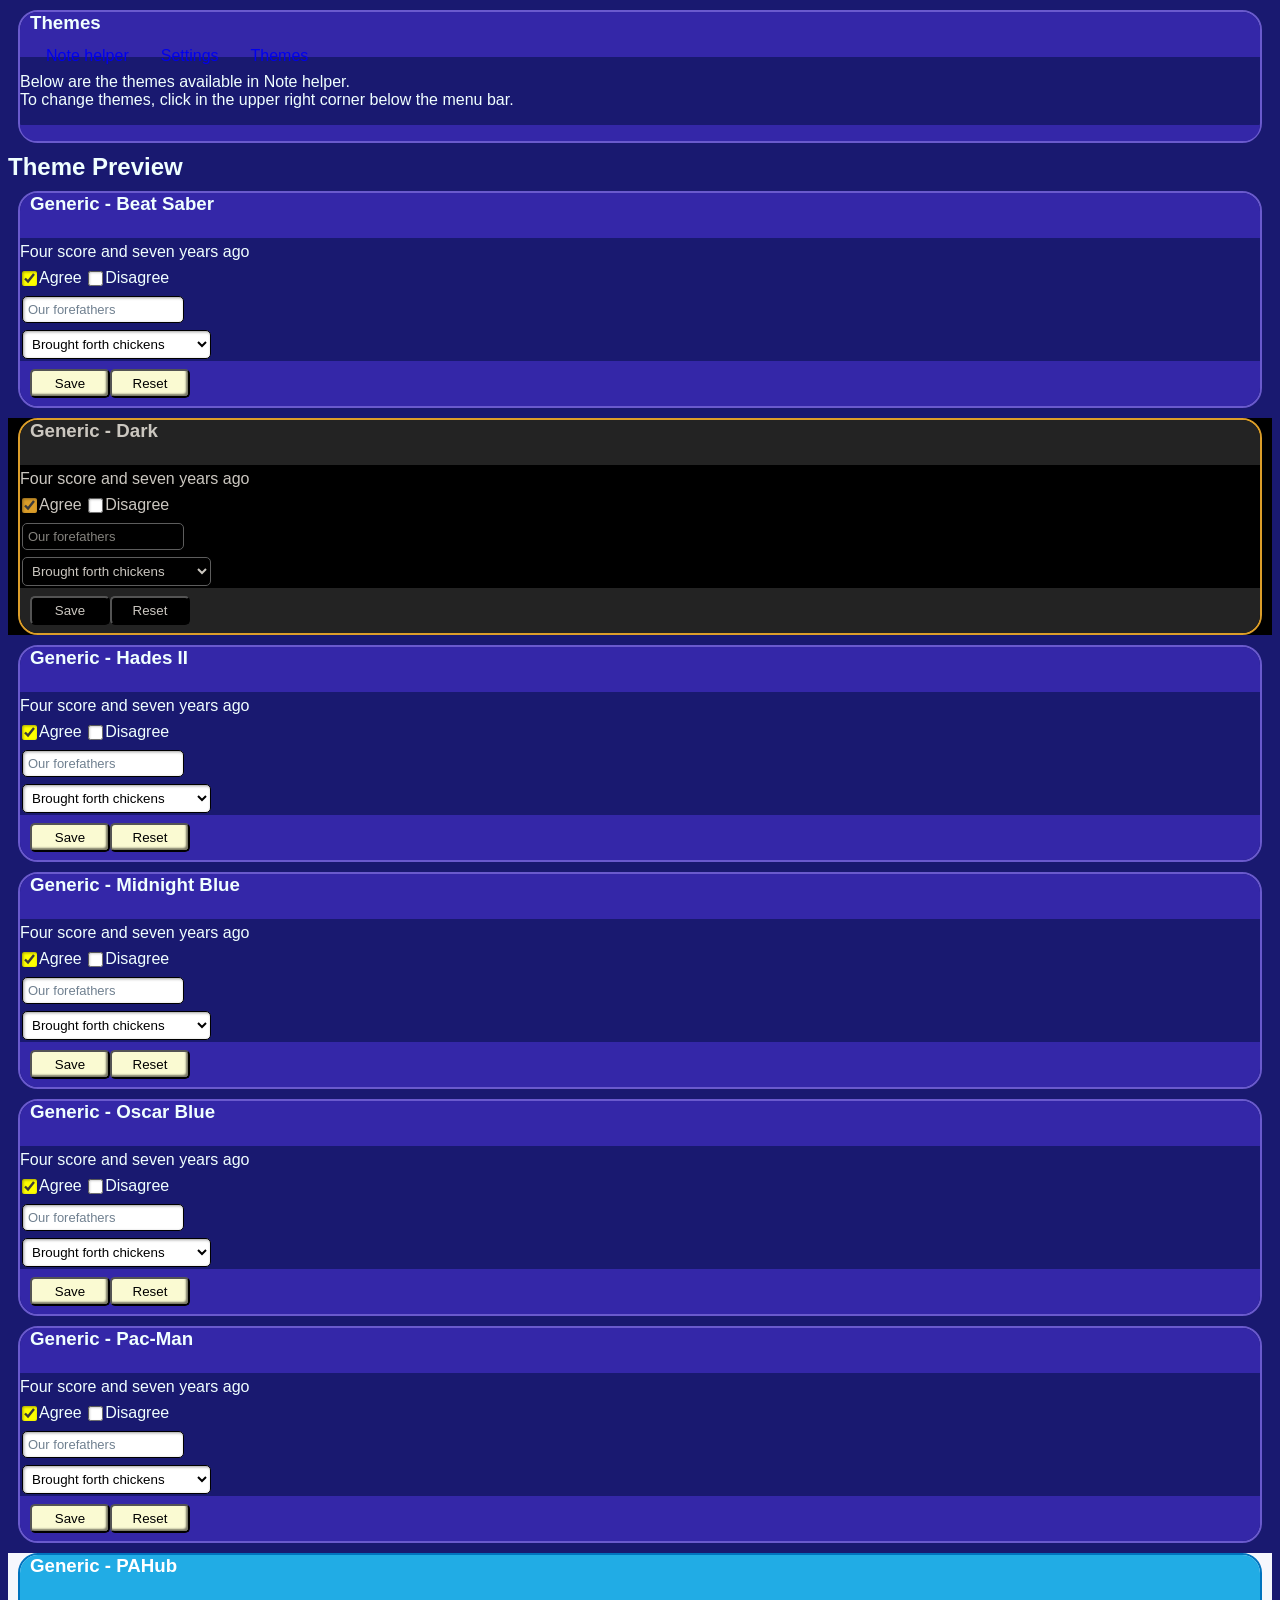
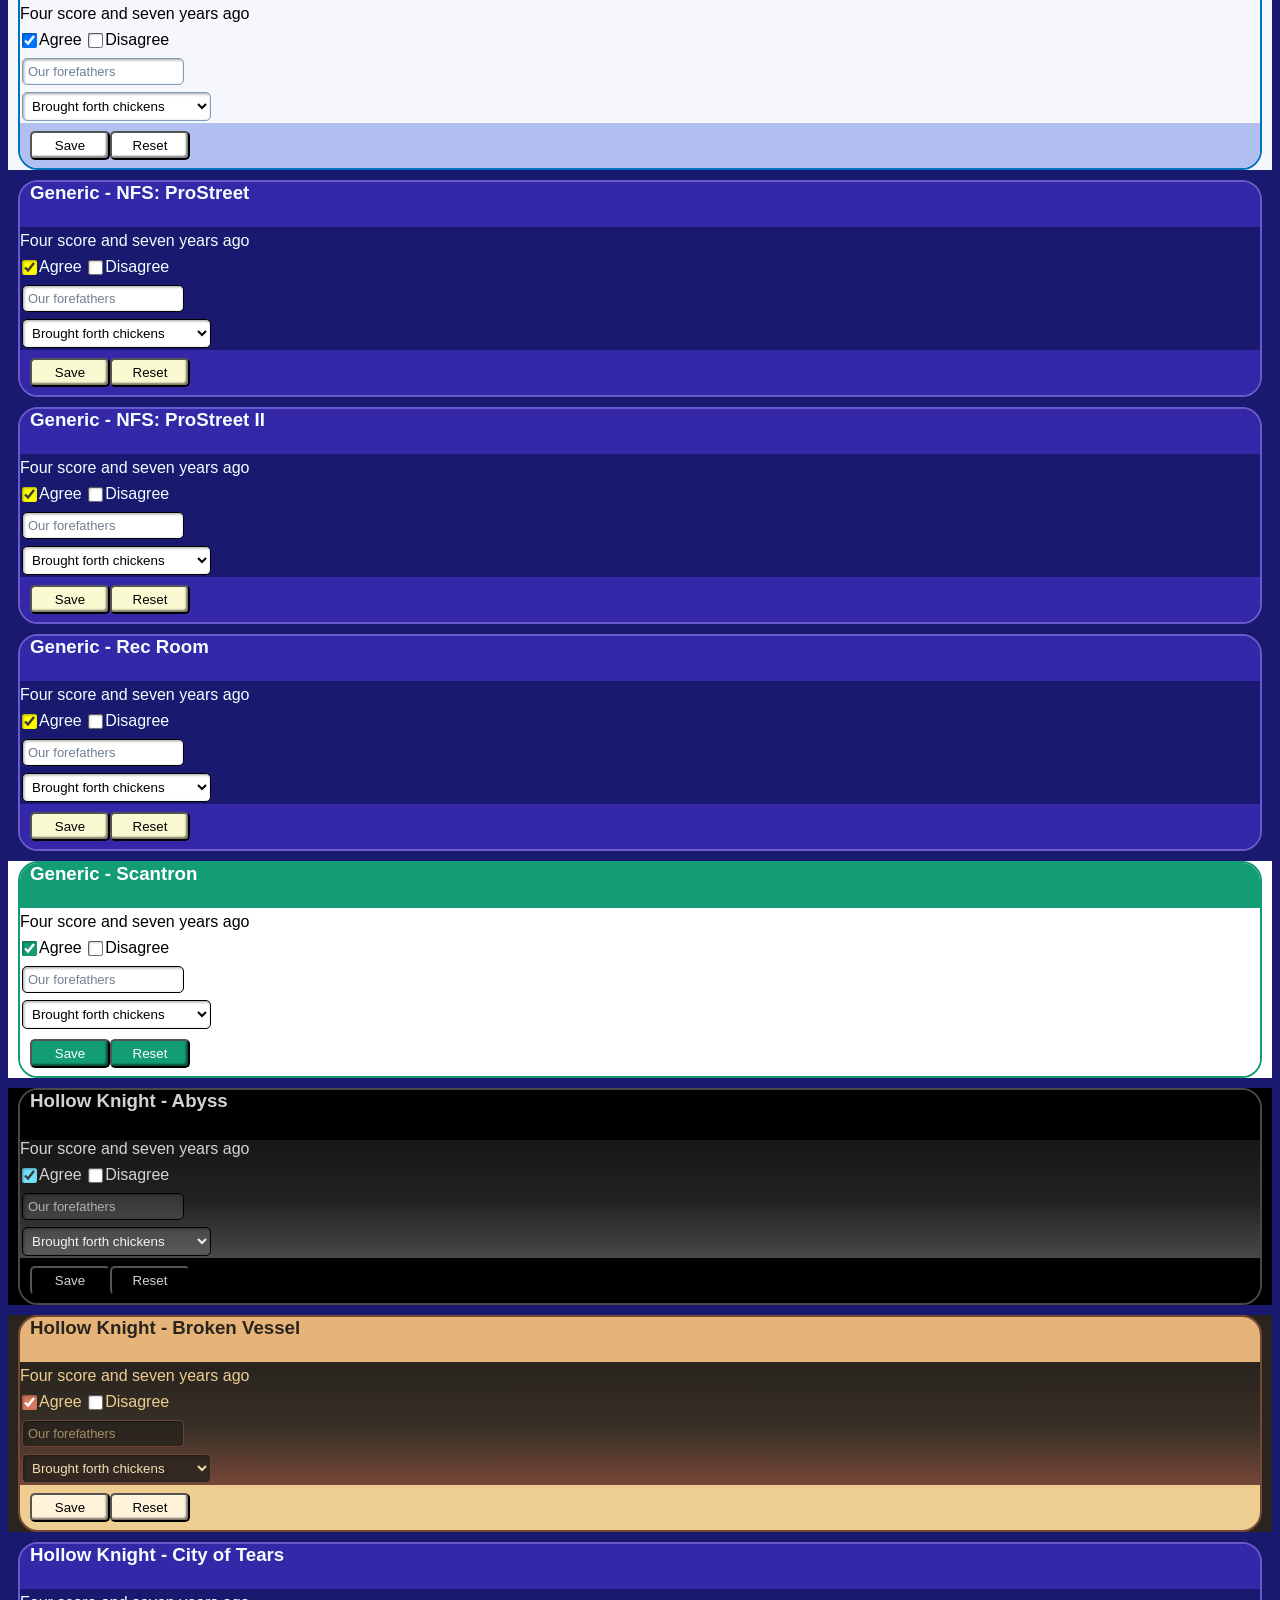
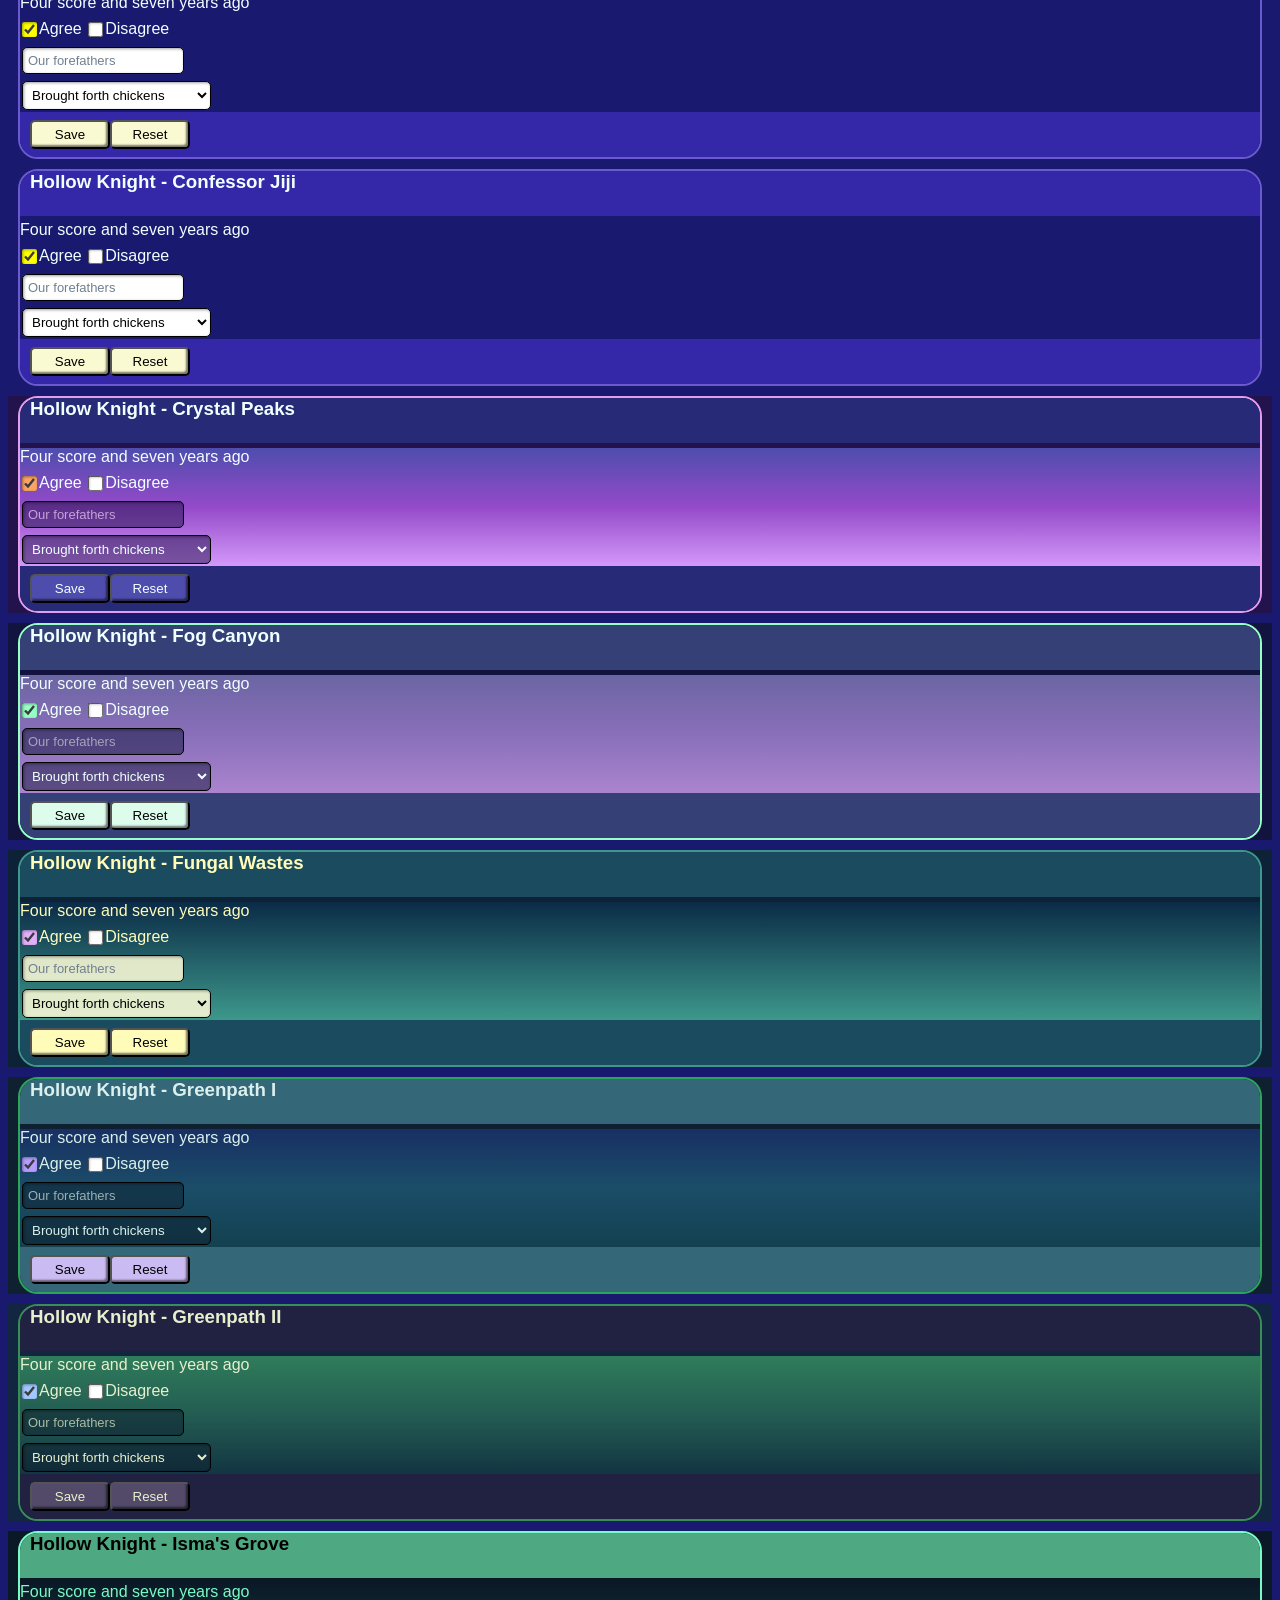
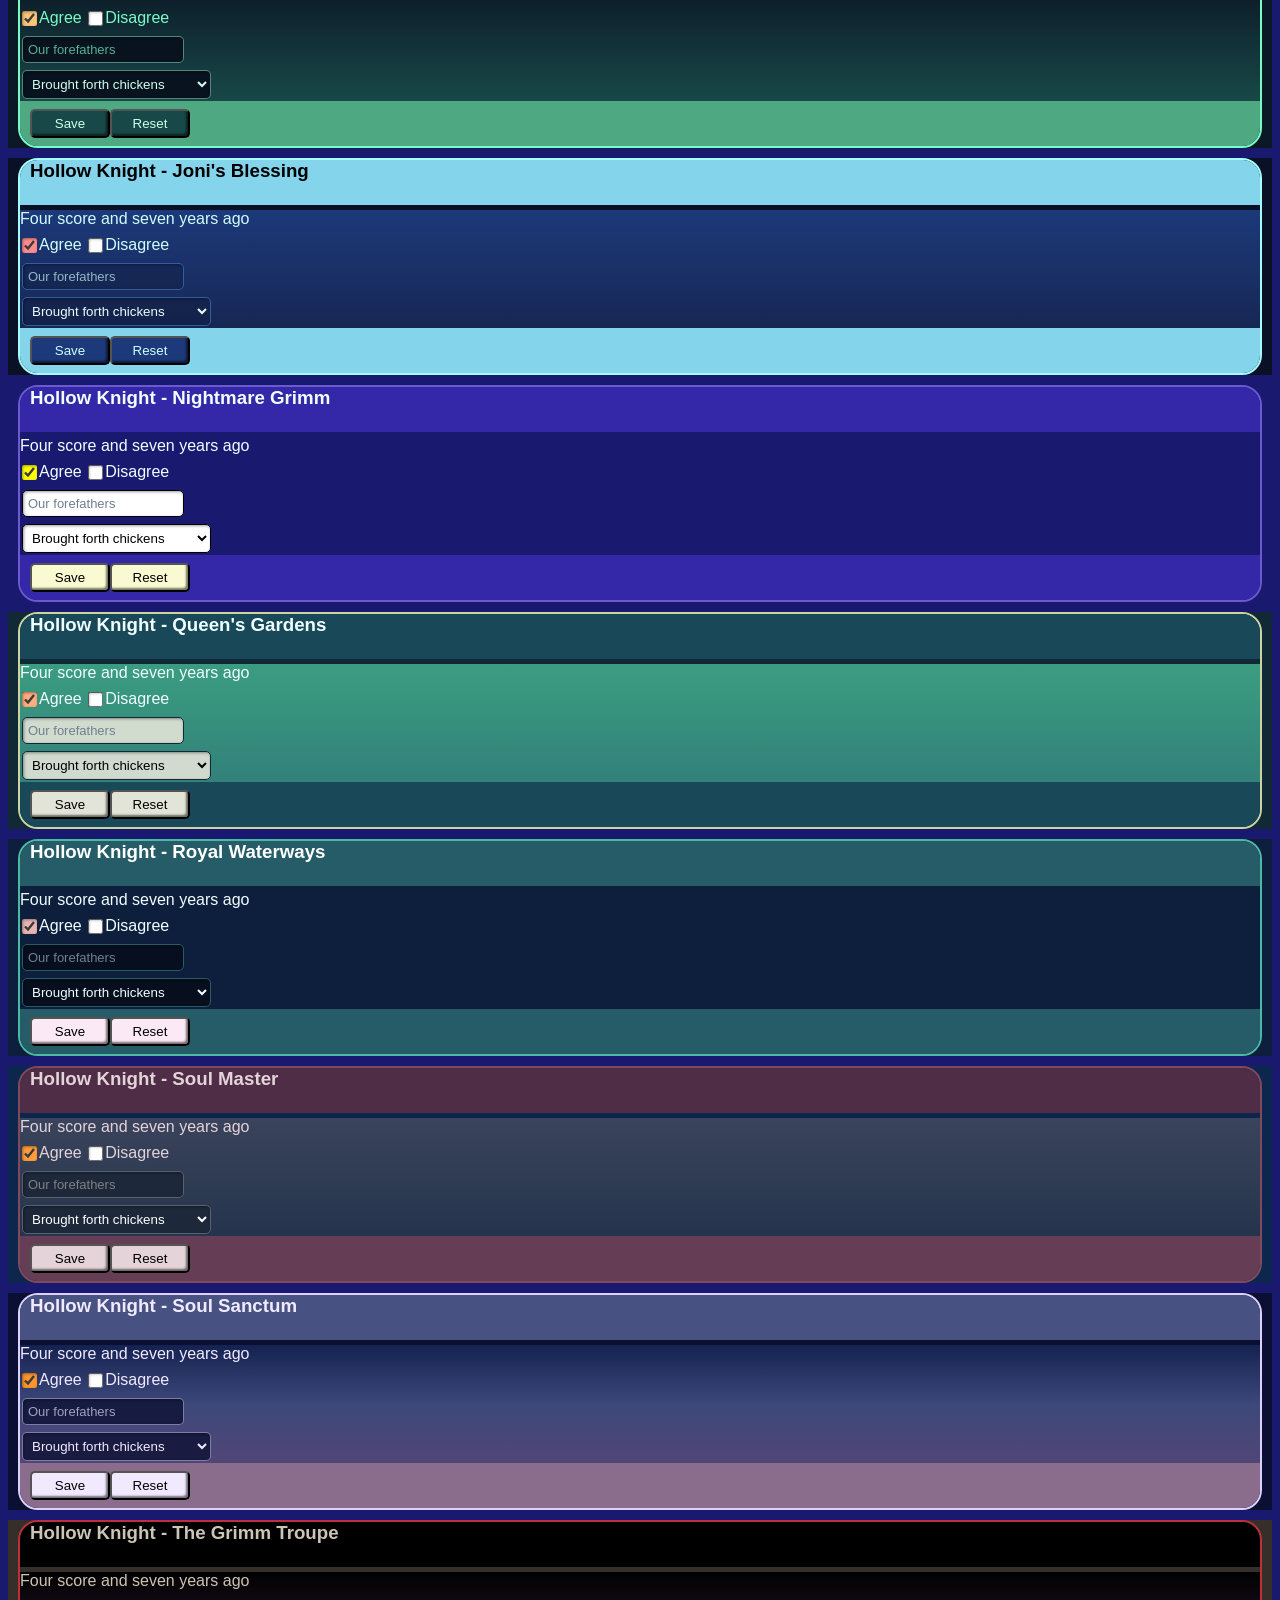
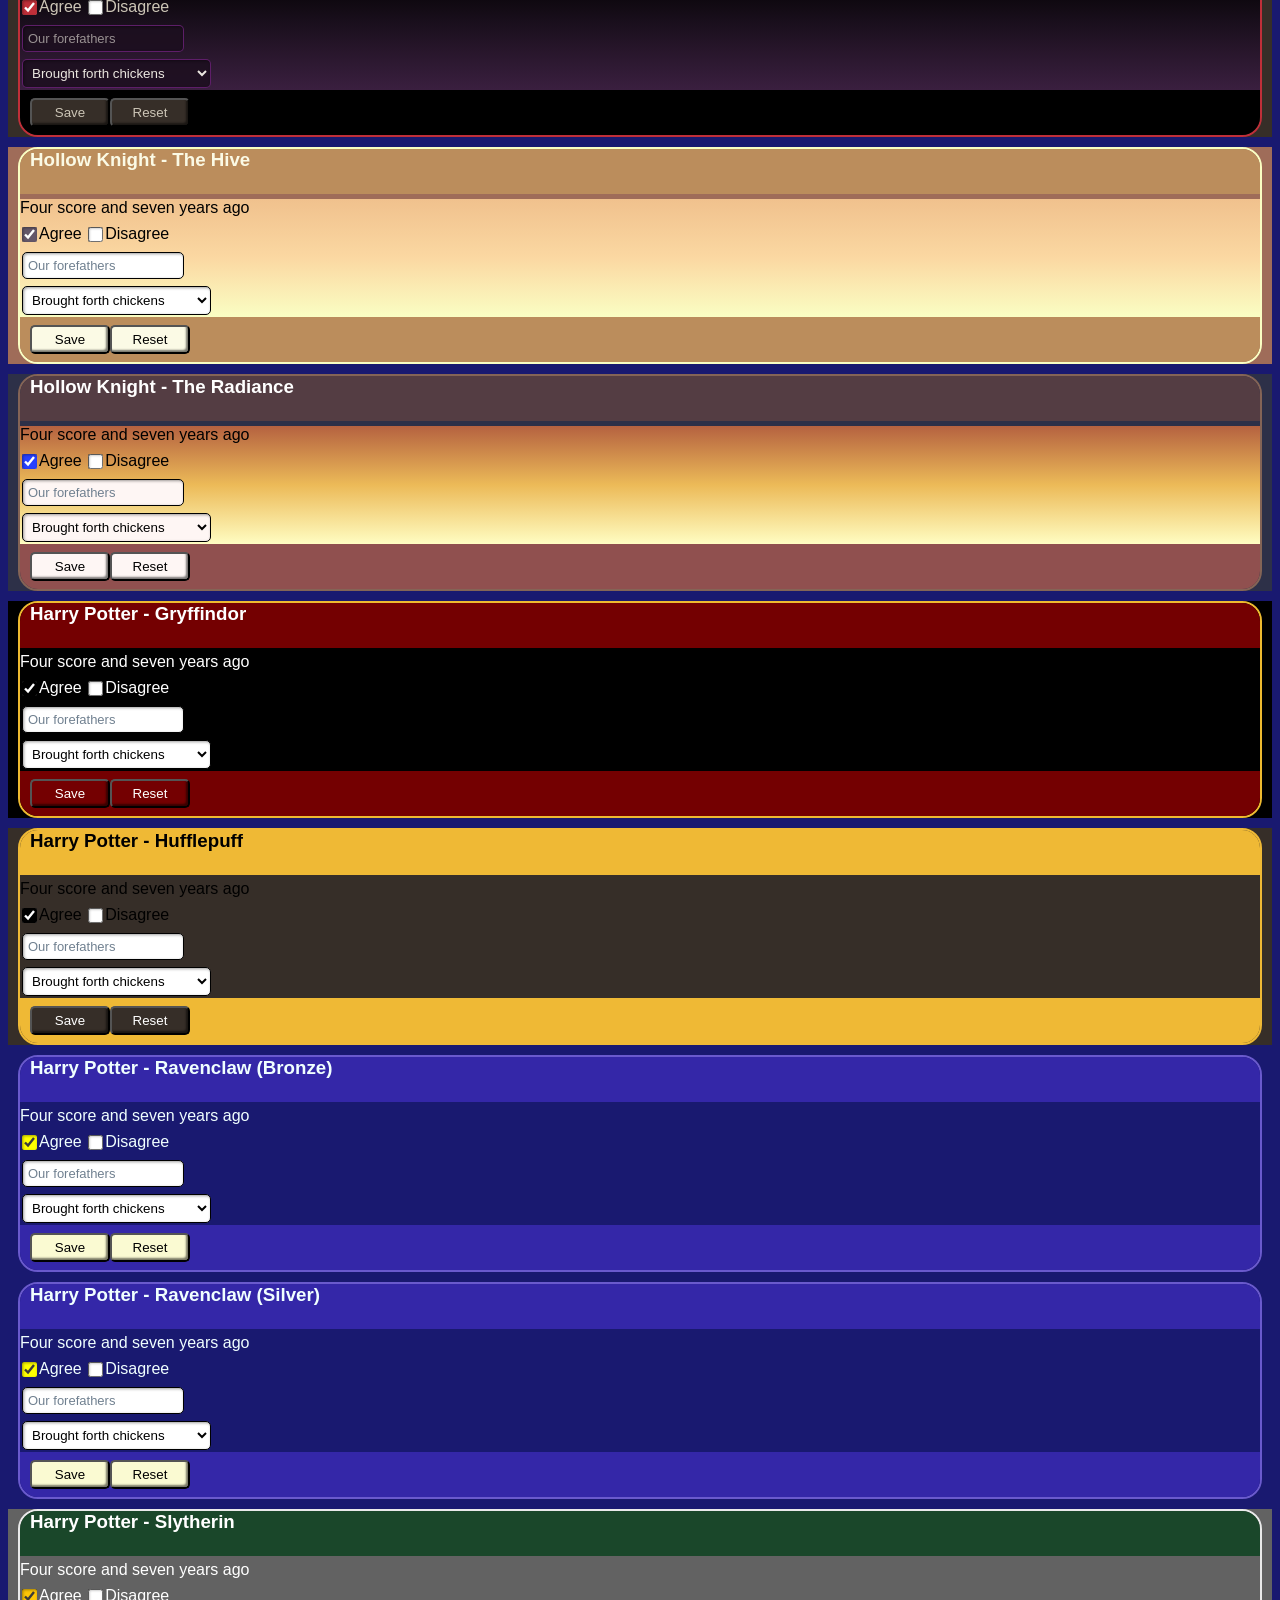
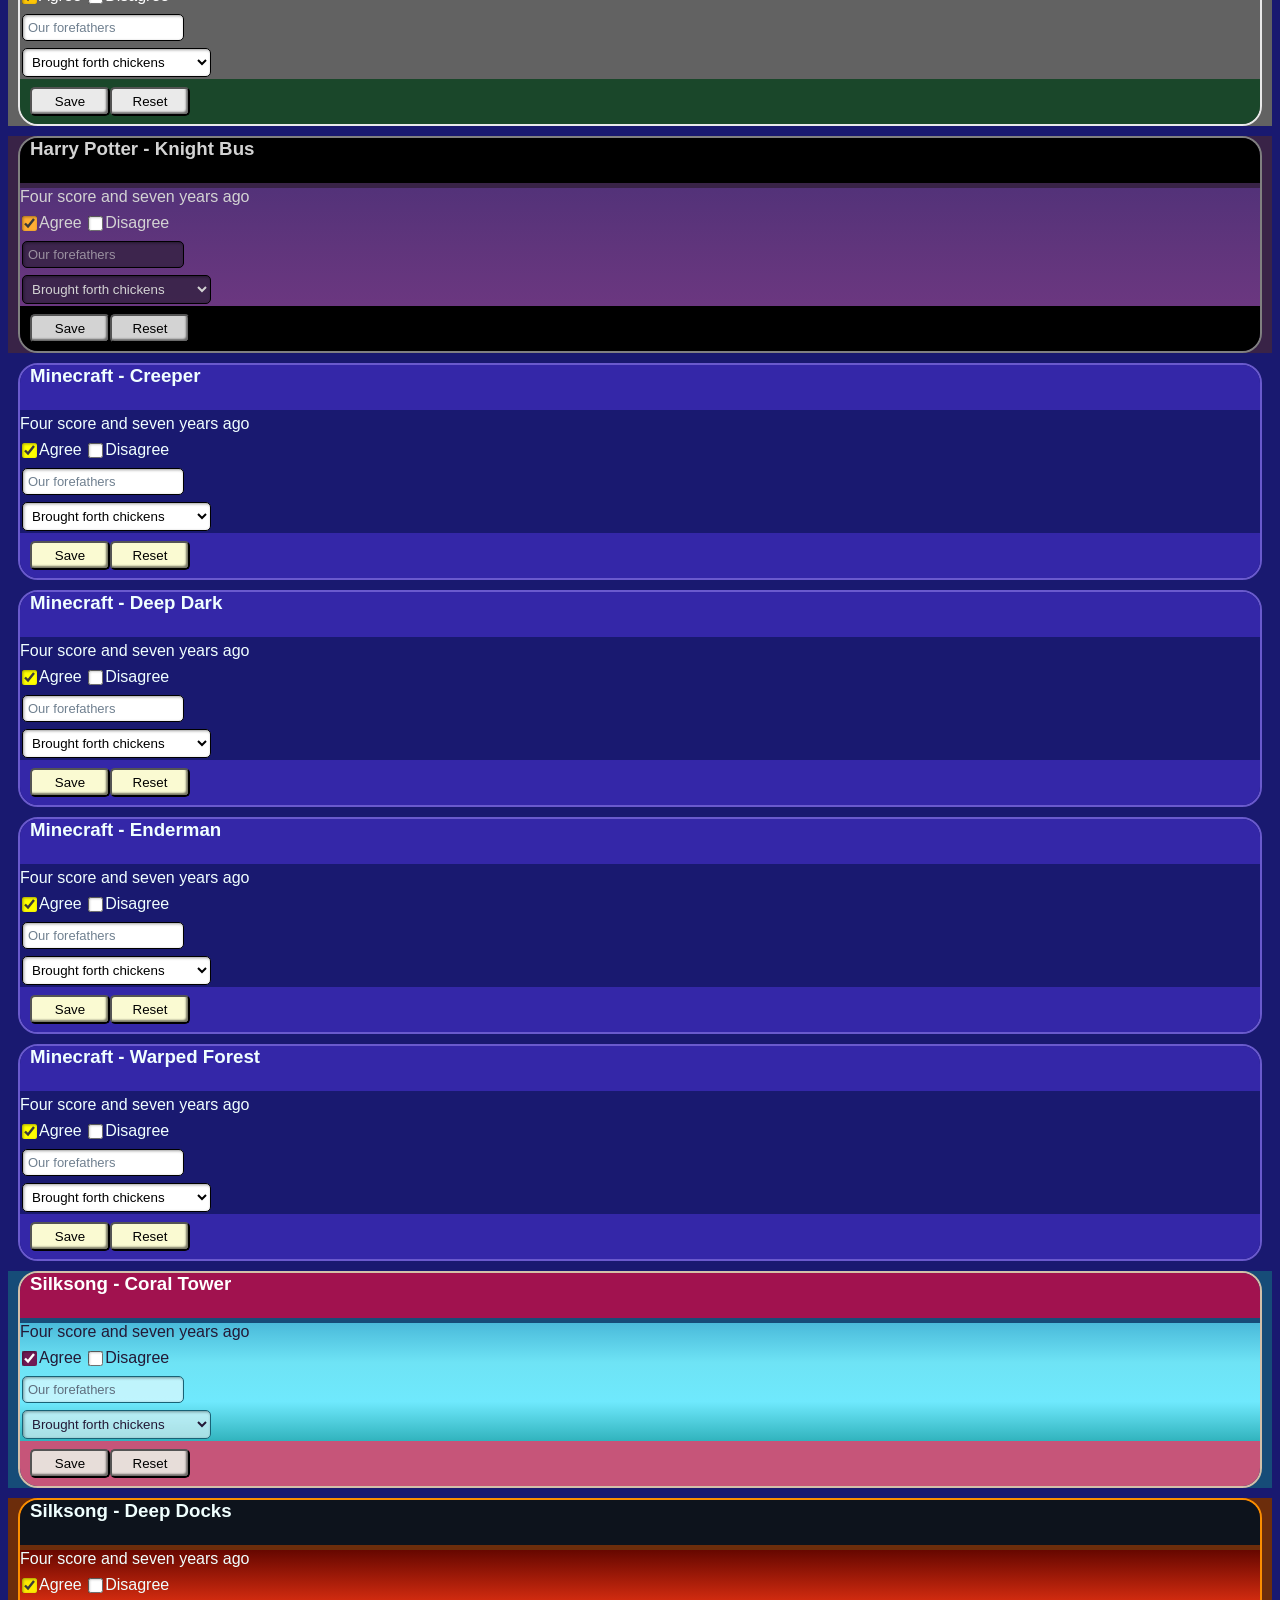
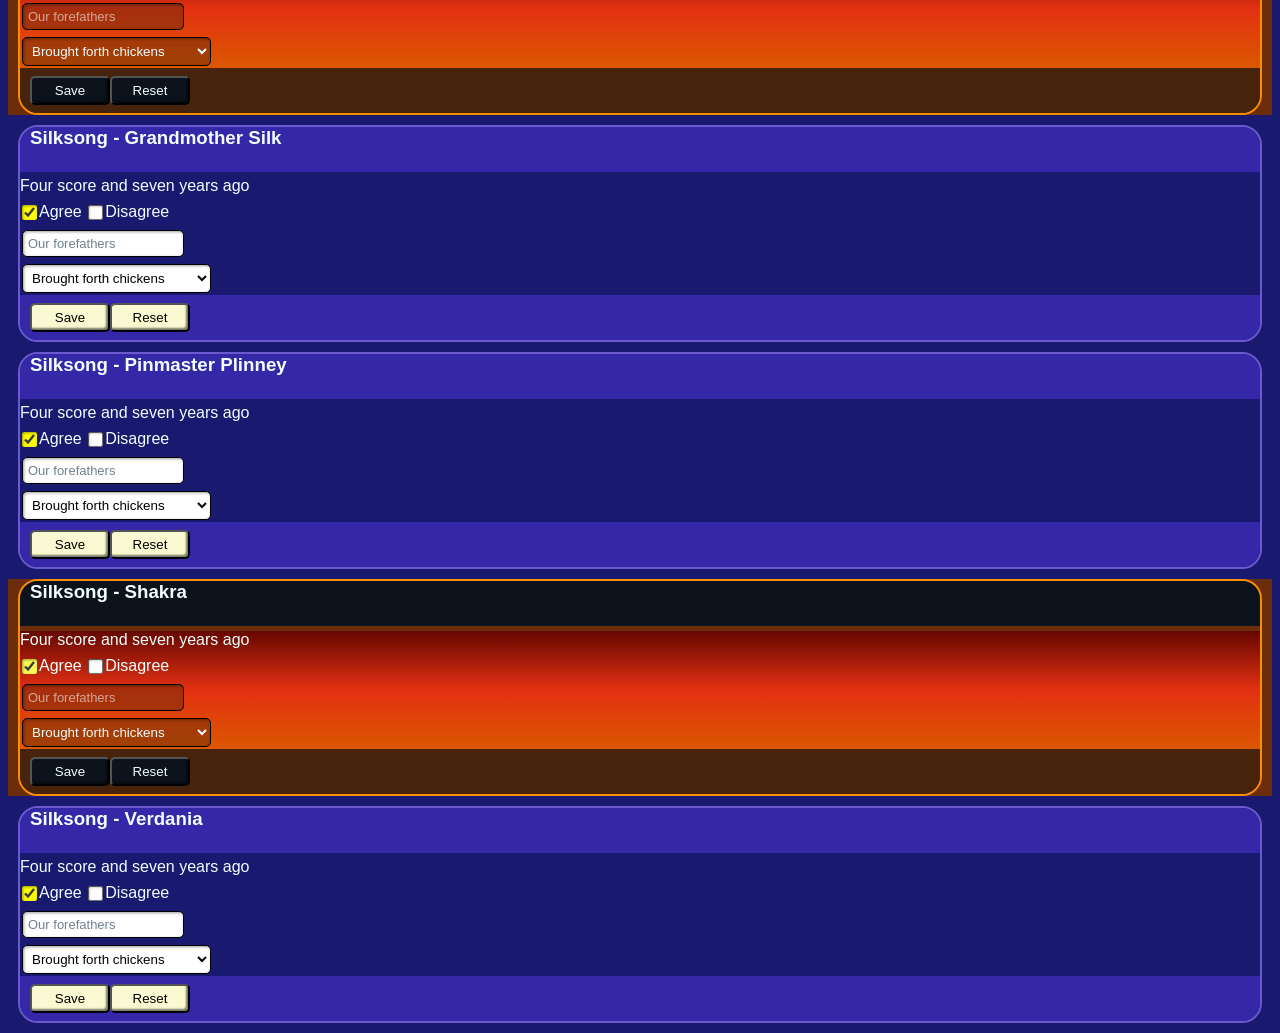
<file: testThemePreview.html>
<!DOCTYPE html>
<html>
    <head>
        <title>Themes</title>
        <link rel="shortcut icon" type="x-icon" href="favicon.ico">
        <link rel="stylesheet" href="header.css">
        <link rel="stylesheet" href="themes.css">

        <script src="testThemePreviewFunctions.js" type="text/javascript"></script>
        <script src="themeBook.js" type="text/javascript"></script>
        <script src="functions.js" type="text/javascript"></script>
    </head>

<body>
    <div class="container">
        <div class="heading">
            <H3>Themes</H3>
            <ul>
                <li><a href="PAHelper.html" target="_blank">Note helper</a></li>
                <li><a href="settings.html" target="_blank">Settings</a></li>
                <li><a href="testThemePreview.html" target="_blank">Themes</a></li>
            </ul>
        </div>

        <div>
            <div class="gradientColor">
                <div class="inputDiv">   
                    <p>Below are the themes available in Note helper.<br>
                    To change themes, click in the upper right corner below the menu bar.<br>
                    </p>
                </div>
            </div>

            <div class="footing"></div>

        </div>
    </div>

    <H2>Theme Preview</H2>

    <div id="showDiv"></div>
</body>
</html>
</file>
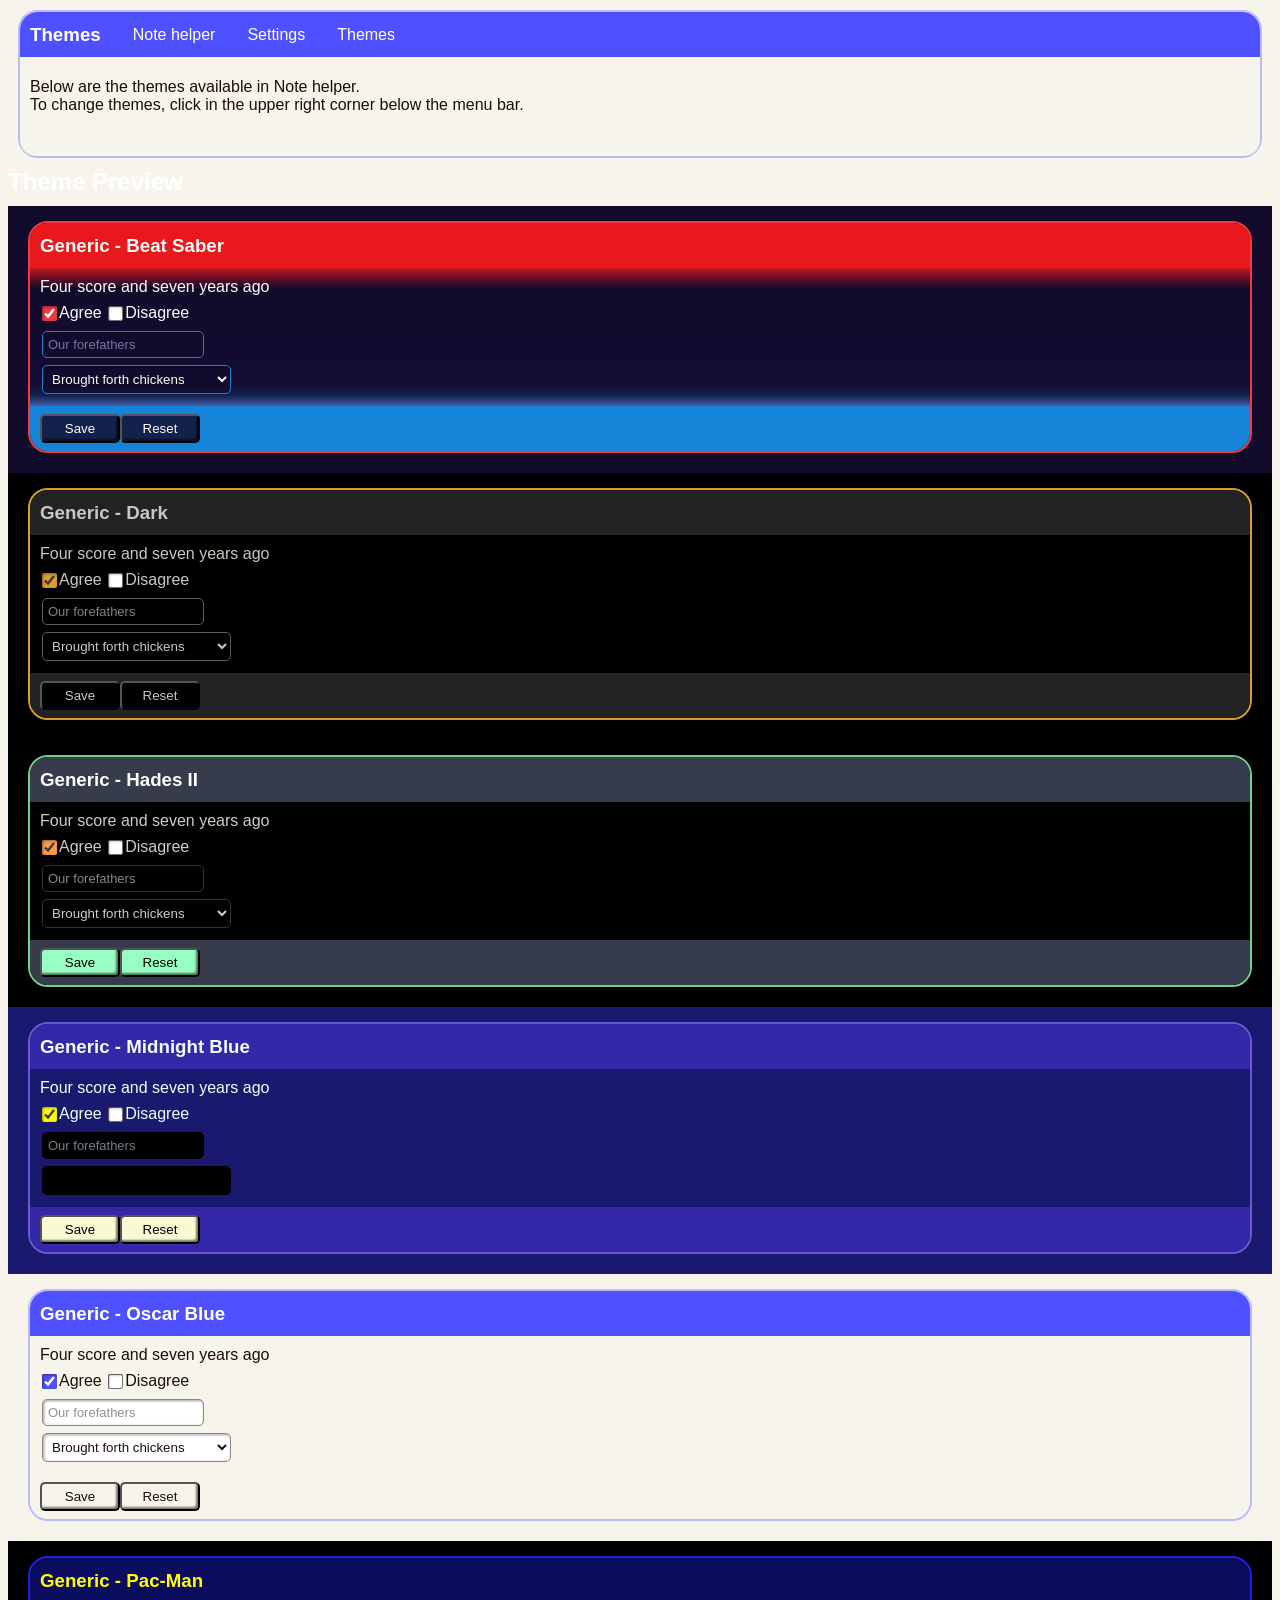
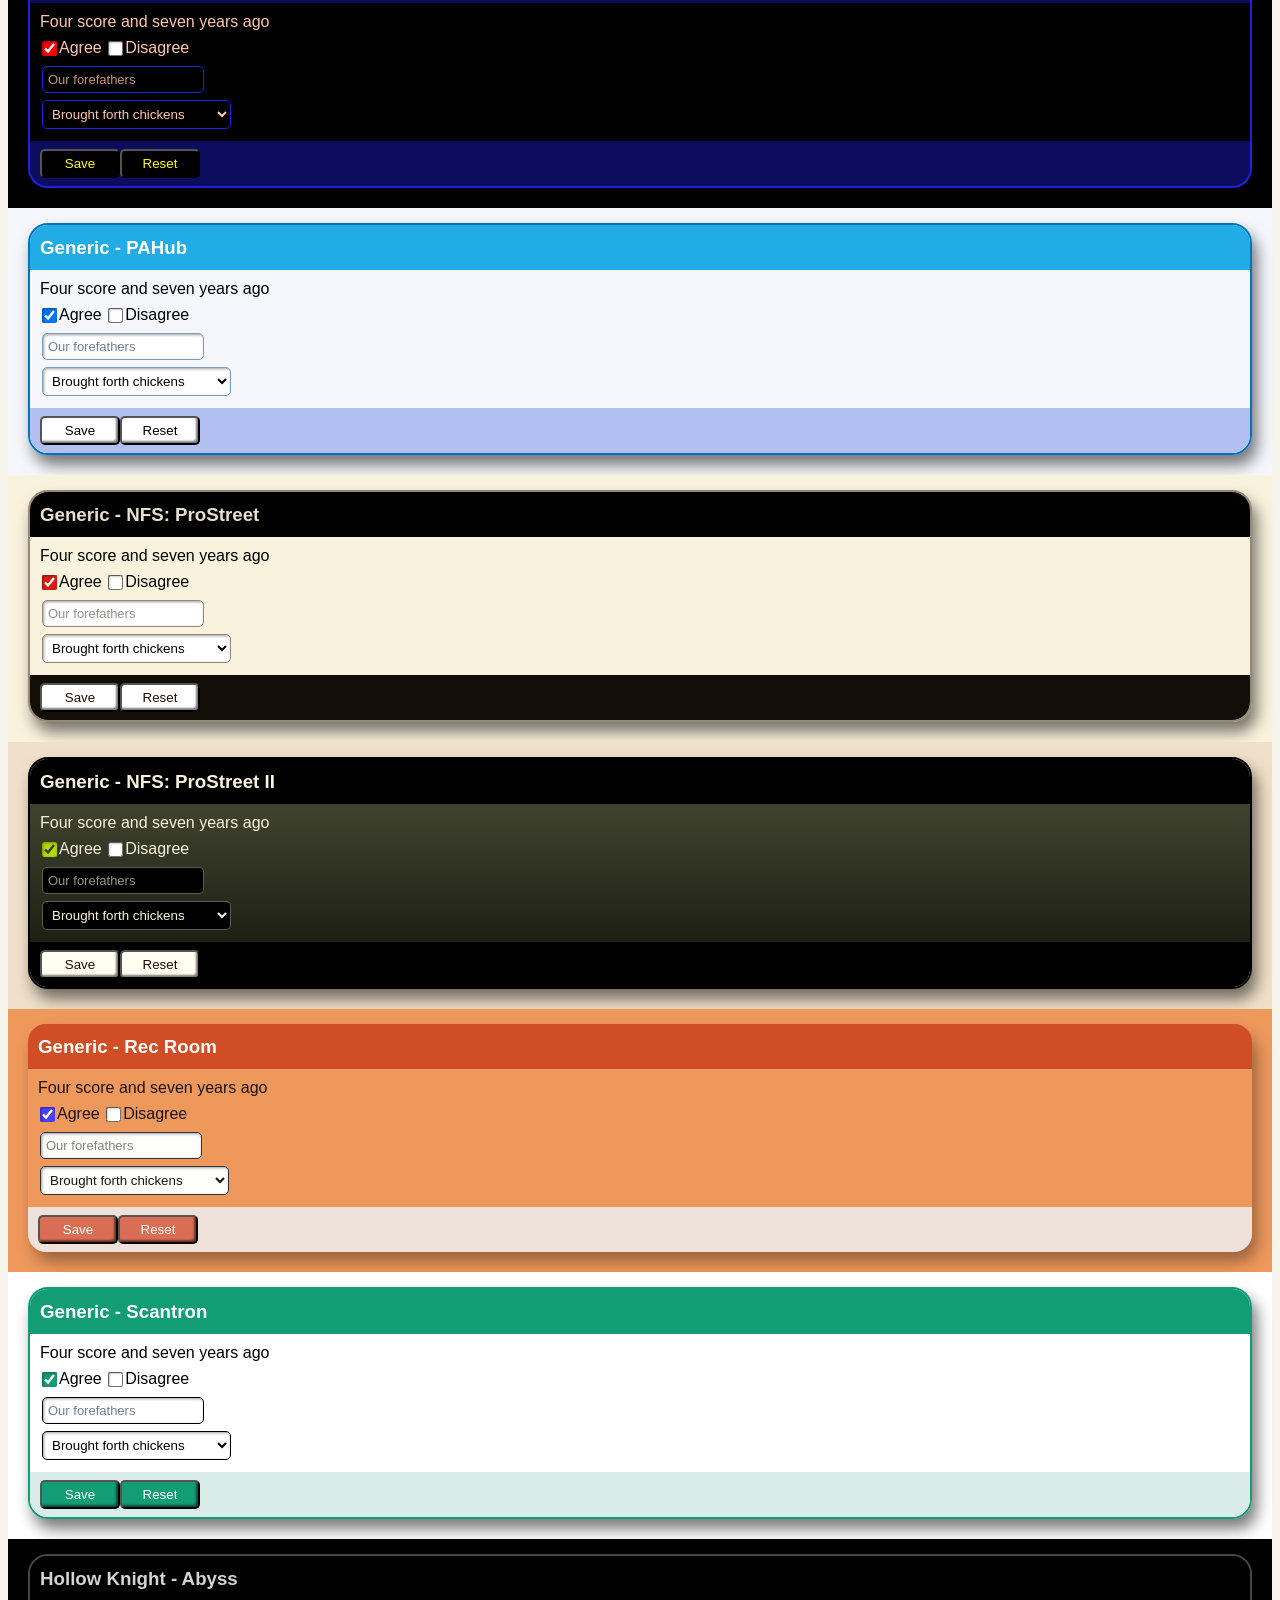
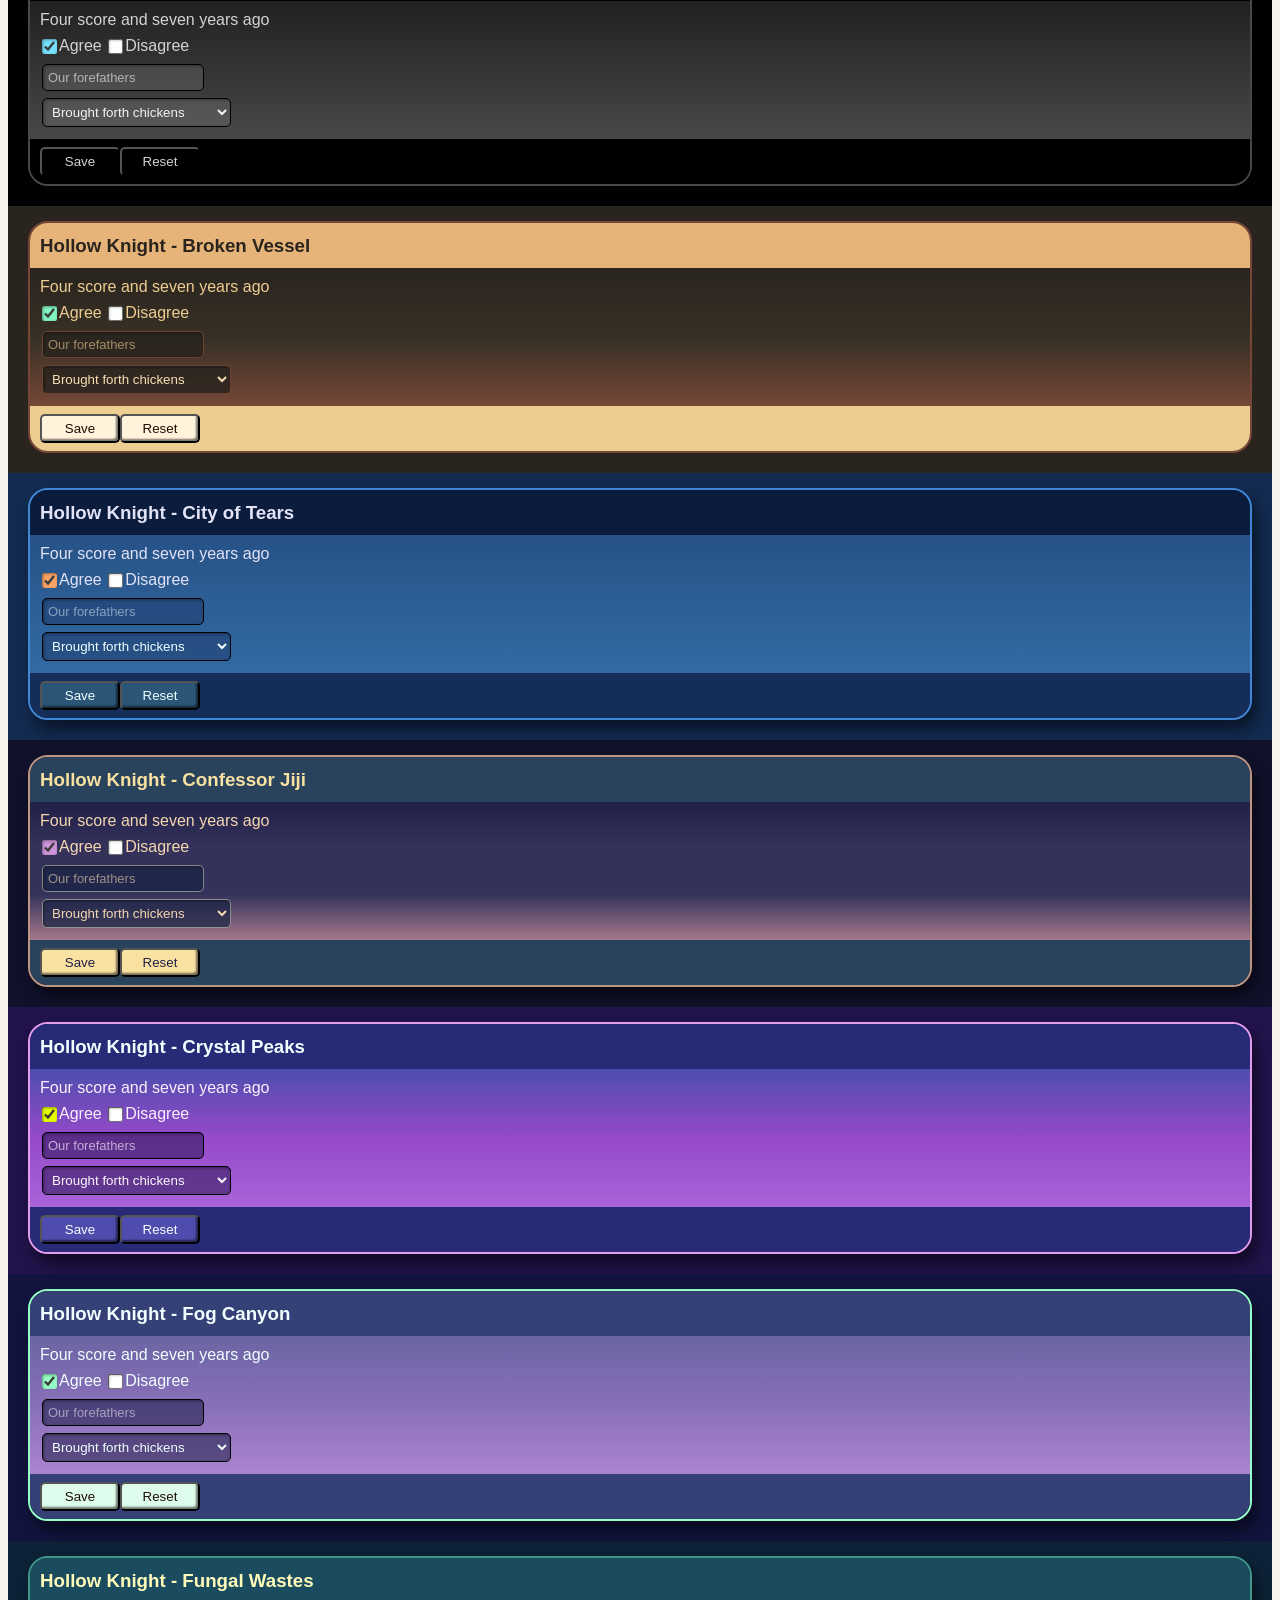
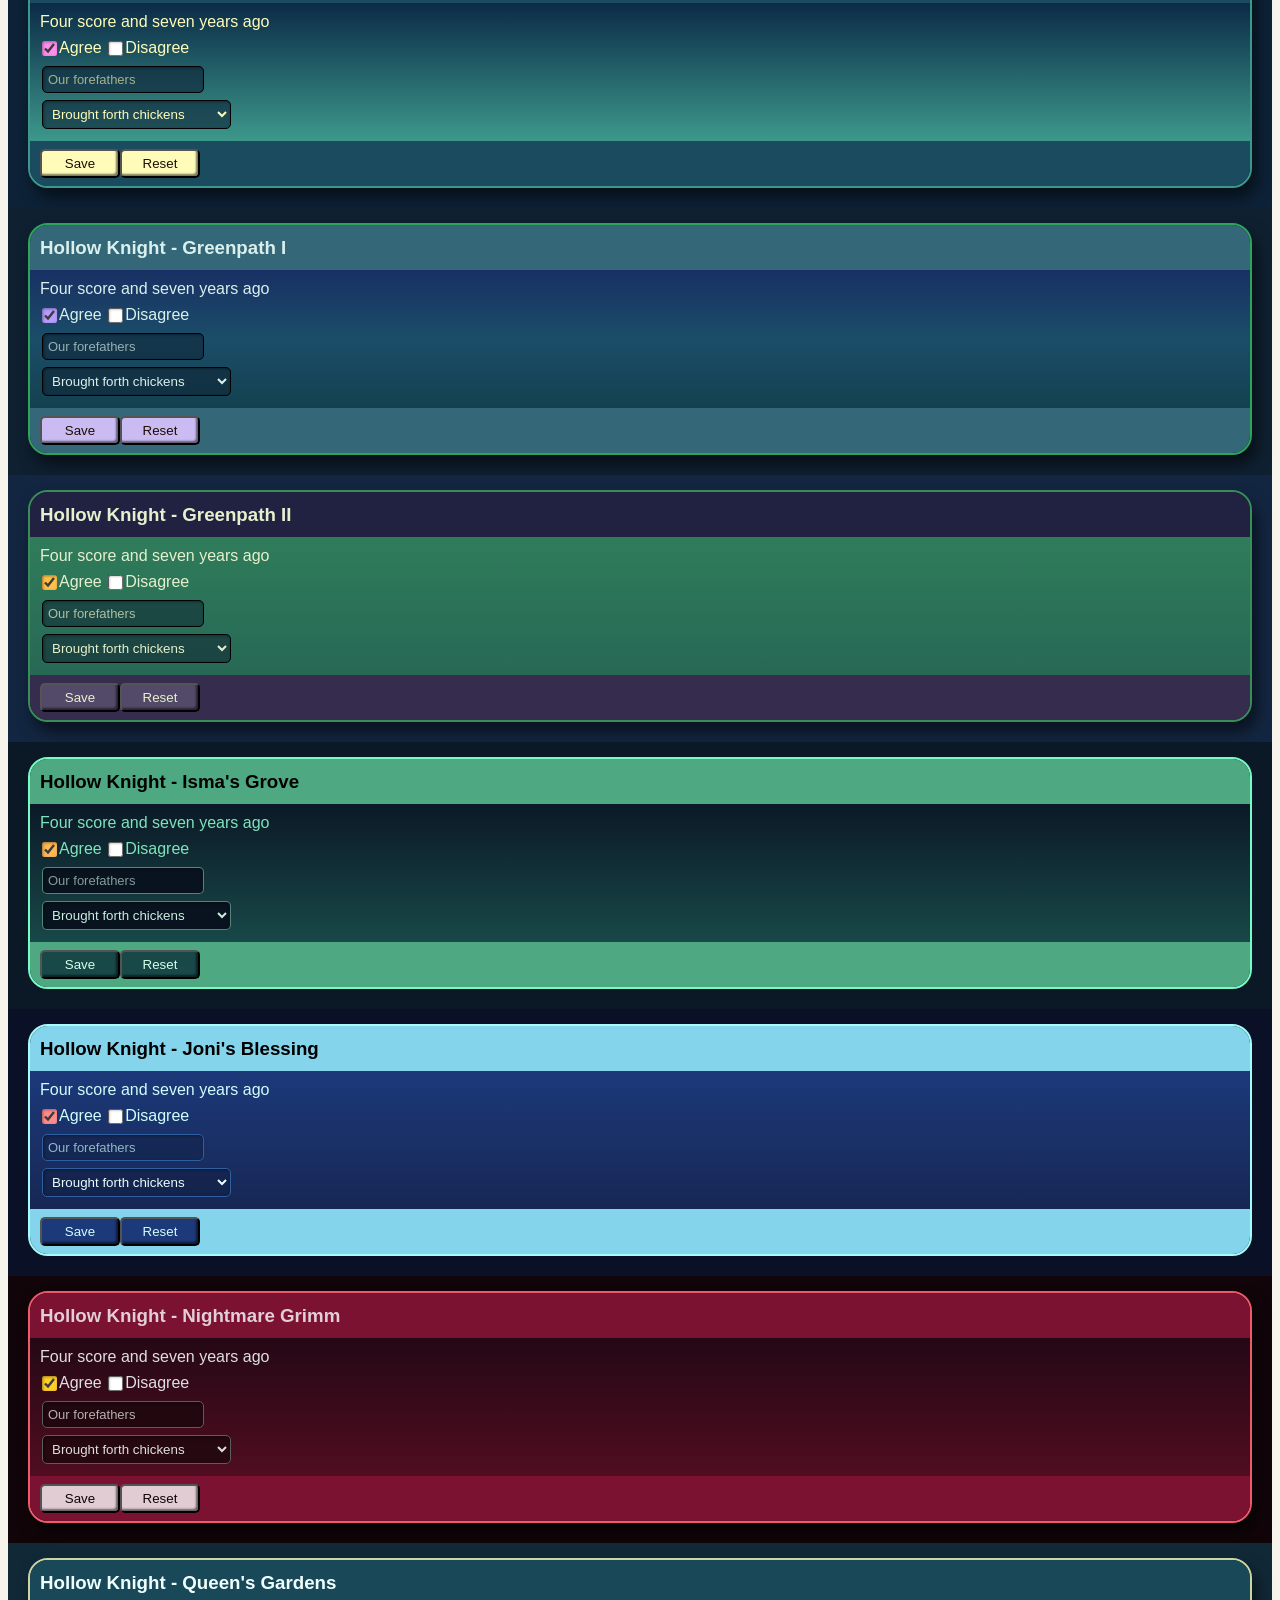
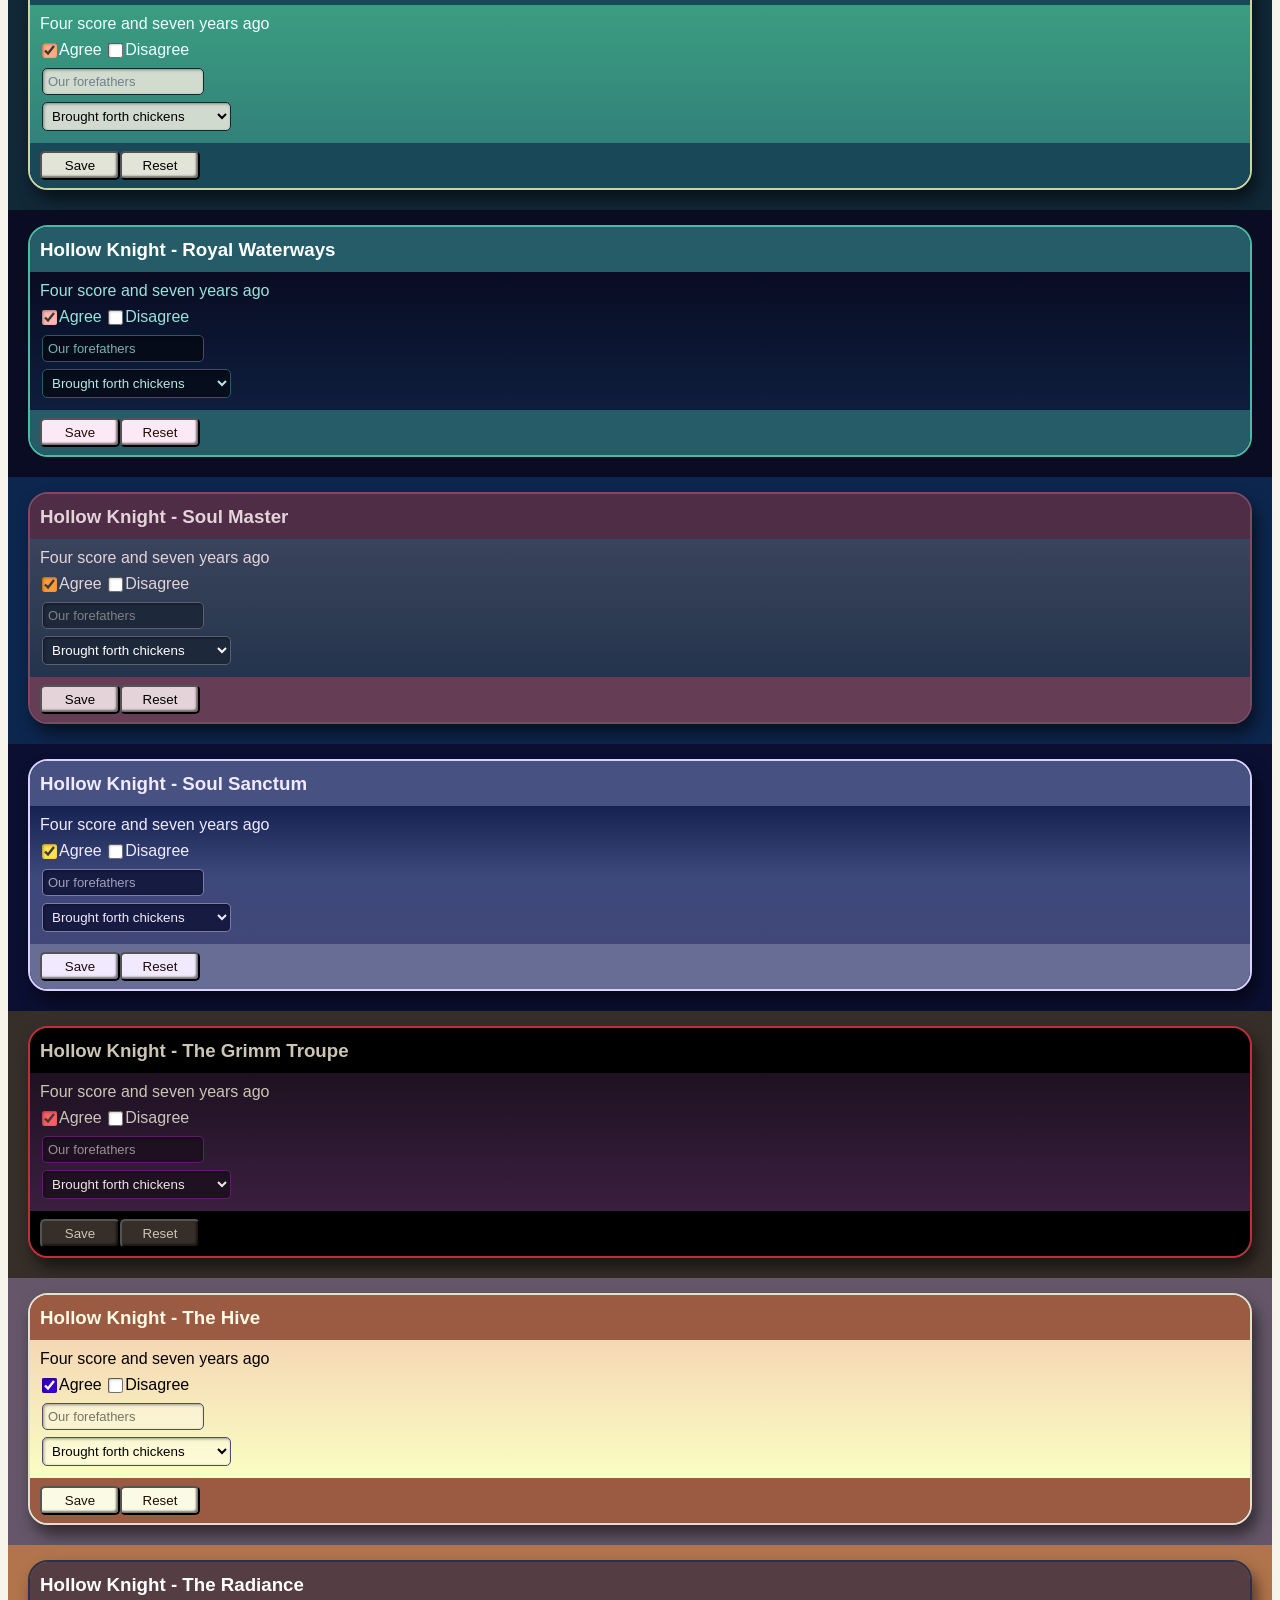
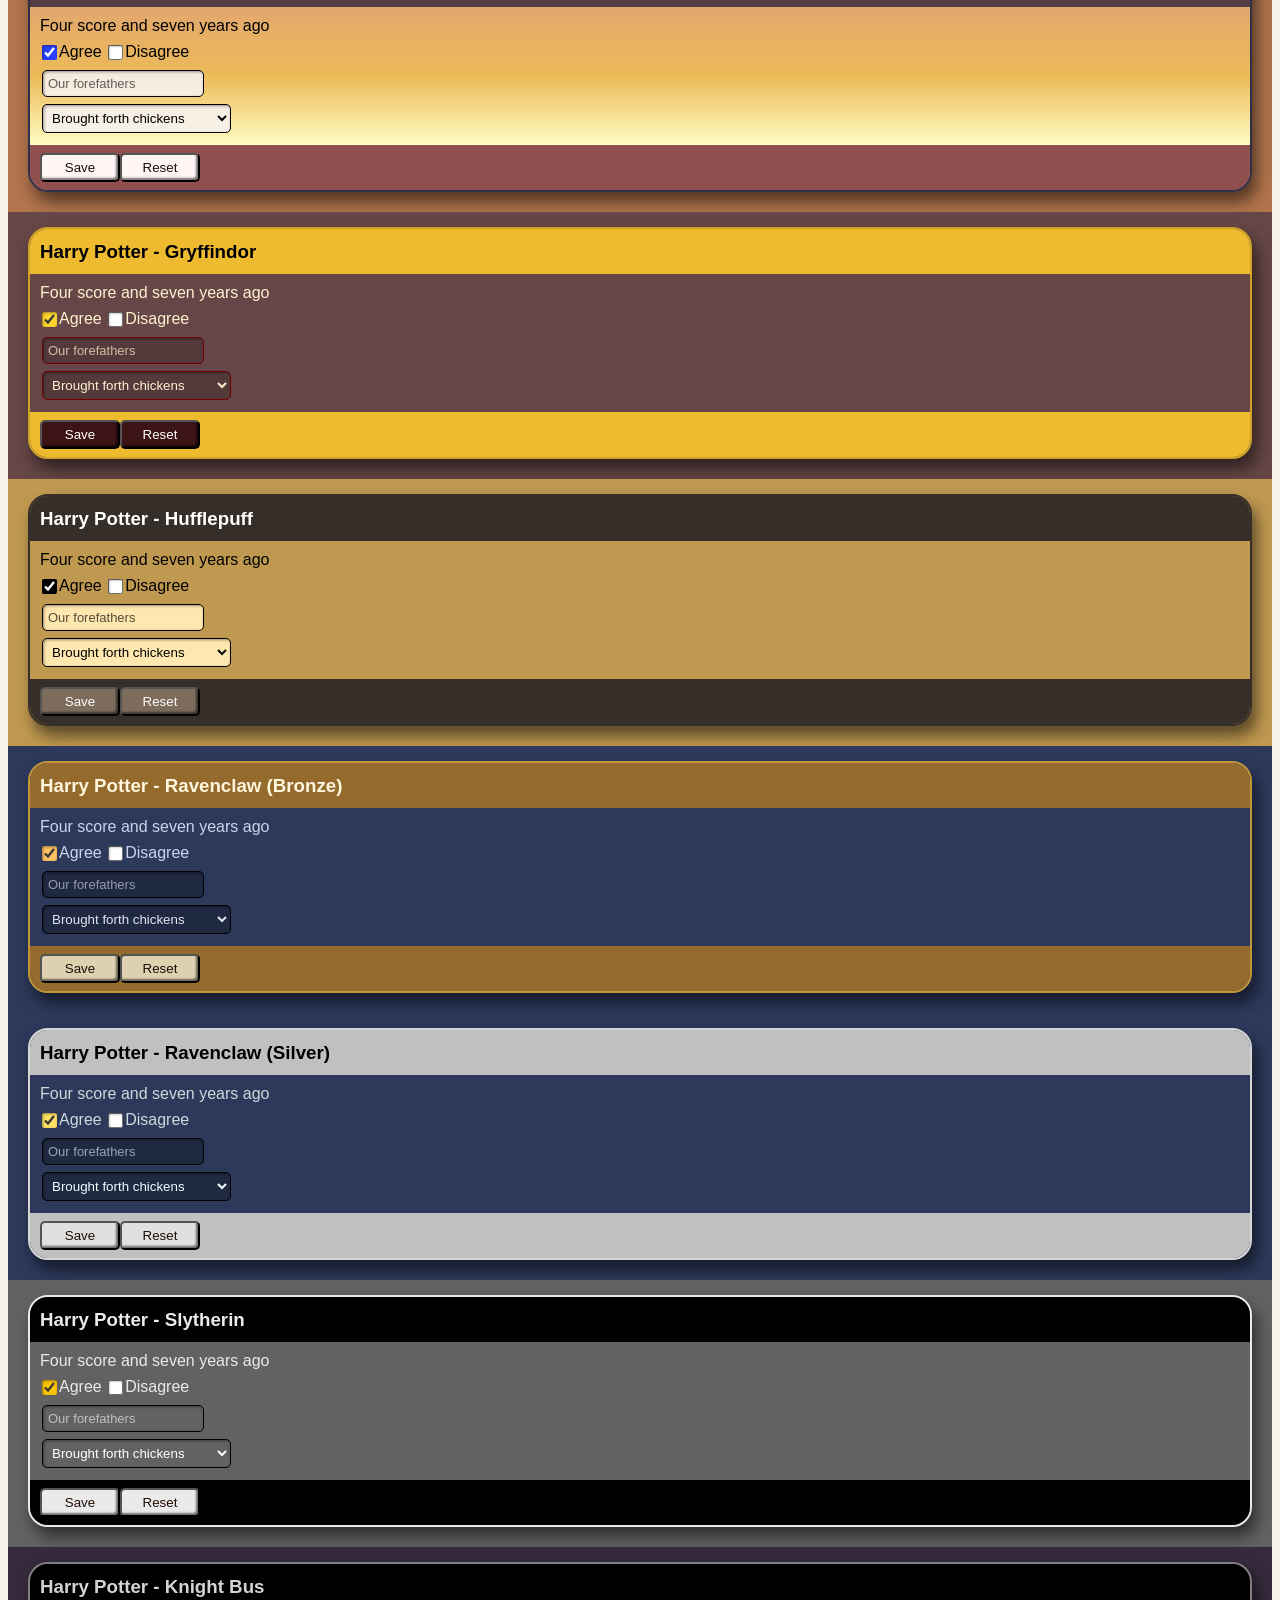
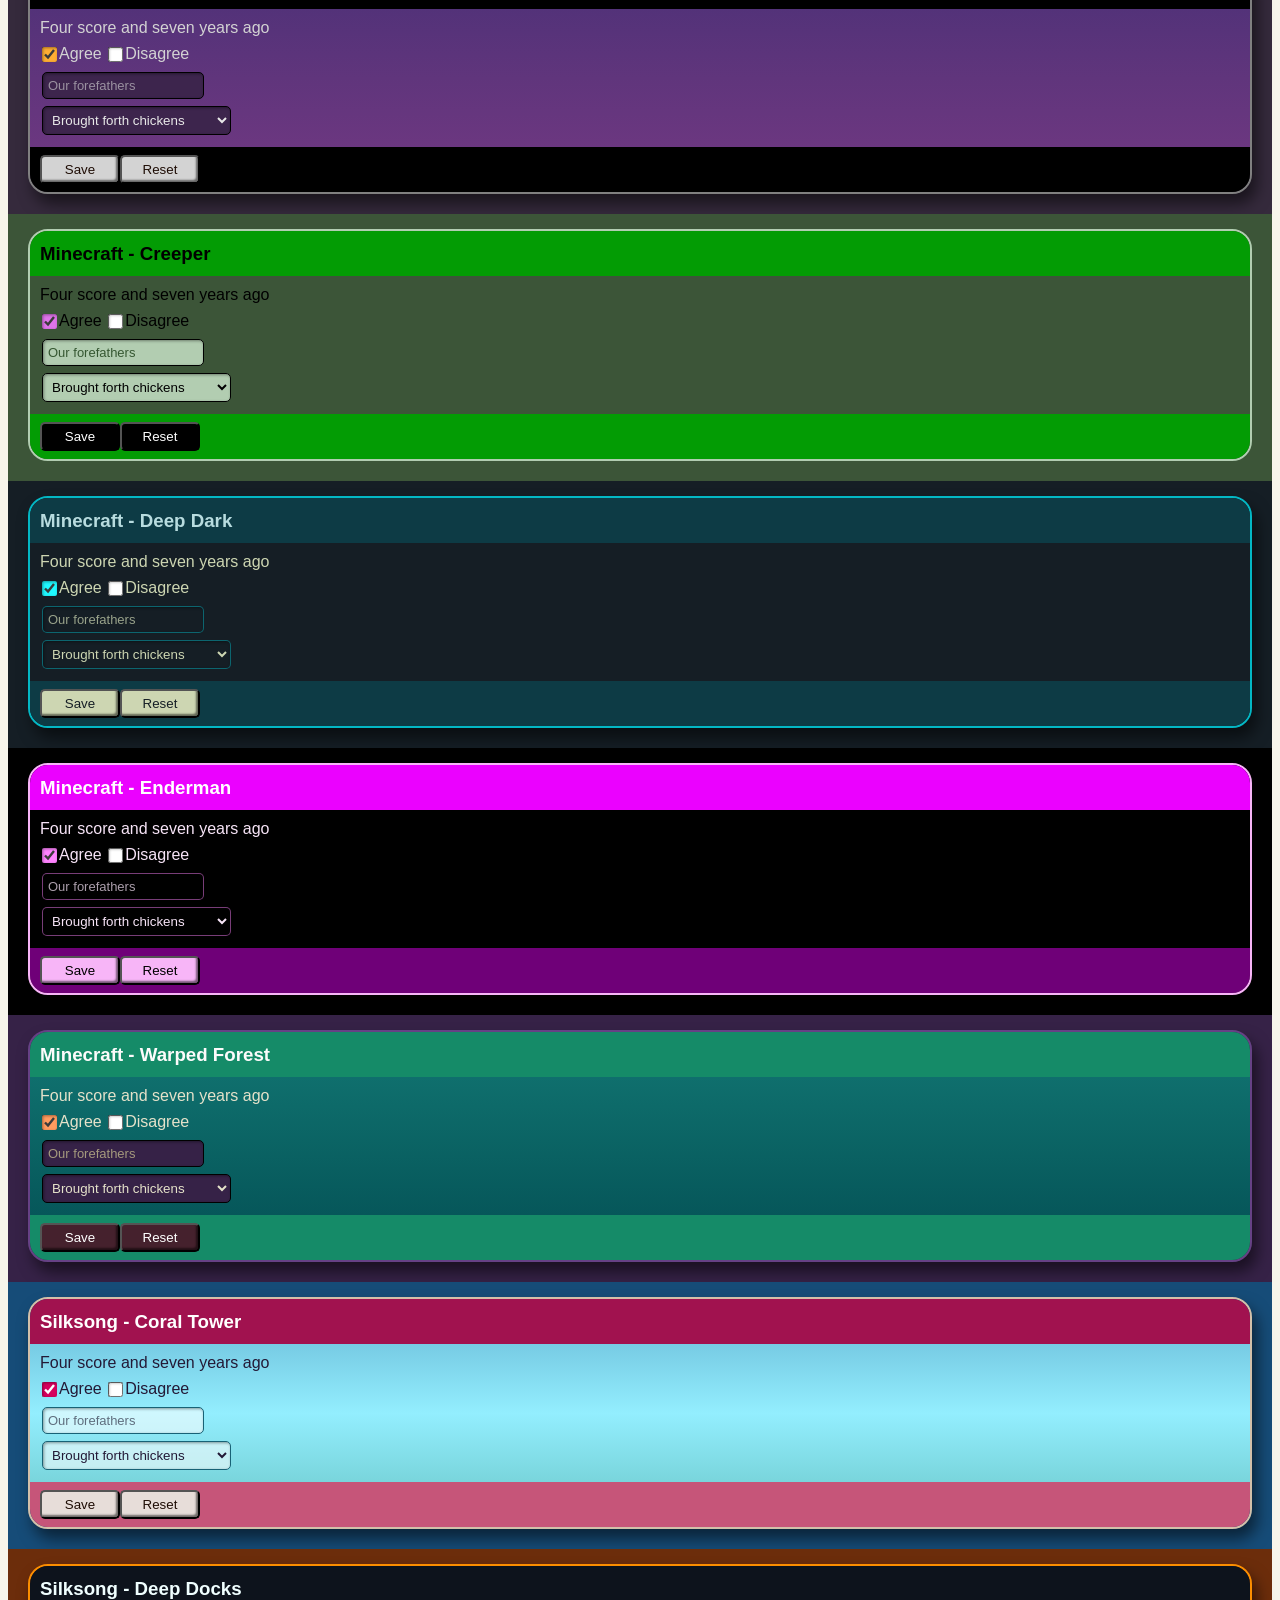
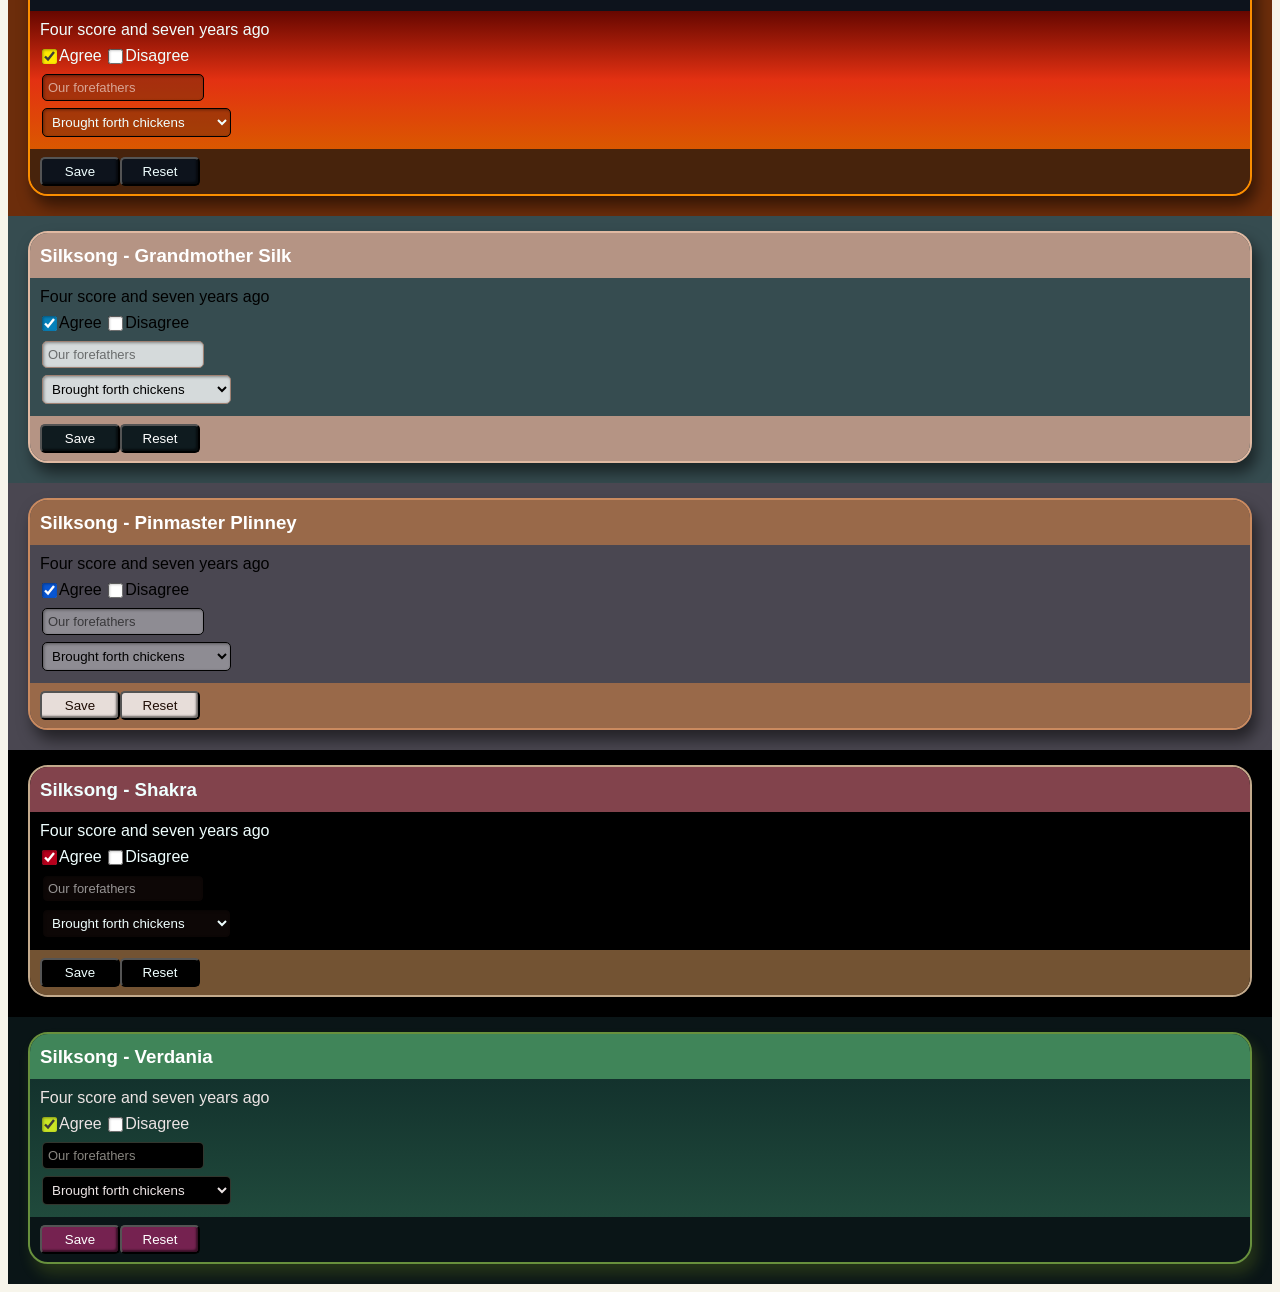
<file: themePreview.html>
<!DOCTYPE html>
<html>
    <head>
        <title>Themes</title>
        <link rel="shortcut icon" type="x-icon" href="favicon.ico">
        <link rel="stylesheet" href="header.css">
        <link rel="stylesheet" href="themeStyles.css">

        <script src="themePreviewFunctions.js" type="text/javascript"></script>
        <script src="themeBook.js" type="text/javascript"></script>
        <script src="functions.js" type="text/javascript"></script>
    </head>

<body>
    <div class="container">
        <div class="heading align-center flex">
            <H3>Themes</H3>
            <ul>
                <li><a href="index.html" target="_blank" class="color-heading-text">Note helper</a></li>
                <li><a href="settings.html" target="_blank" class="color-heading-text">Settings</a></li>
                <li><a href="themeBook.js" target="_blank" class="color-heading-text">Themes</a></li>
            </ul>
        </div>

        <div>
            <div class="gradientColor">
                <div class="padding-5-10-10-10">   
                    <p>Below are the themes available in Note helper.<br>
                    To change themes, click in the upper right corner below the menu bar.<br>
                    </p>
                </div>
            </div>

            <div class="footing"></div>

        </div>
    </div>

    <H2>Theme Preview</H2>

    <div id="showDiv"></div>
</body>
</html>
</file>
<file: header.css>
a.color-accent {
    color: var(--input-accent-color);
}

a.color-heading-text {
    color: var(--heading-text)
}

.alert {
    --alert-foreground-color: #222222;
    --alert-background-color: #eeeeee;

    justify-content: center;
    padding: 1em;
    box-sizing: border-box;
    border-radius: 5px;
    margin: 20px;
    background-color: var(--alert-background-color);
}

.alert-icon {
    display: flex;
    align-items: center;
}

.alert-text {
    margin-left:  1em;
    font-size: 1.15em;
    font-weight: 500;
}

.alert-icon, .alert-text {
    color: var(--alert-foreground-color);
}

.align-center {
    align-items: center;
}

.altButton {
    width: auto;
}

.appealTextarea {
    width: 408px;
    margin-bottom: 5px;
}

.appeal-textarea-single-line {
    min-height: 1rem; /* default number of lines to start with */
    width: 390px;
}

/* Adjust size of the large textarea inputs, i.e. authorizations, claims, clinicals, conclusion. */
.bigTextarea {
    width: 450px;
}

body {
    font-family: Arial, Helvetica, sans-serif;
    color: var(--body-text);
    background-color: var(--main-background);
}

/*
.border-color-1 {
    border: solid var(--body-border-color) 1px;
}
    */

.border-only {/* Used to create a border around Note Helper, Preview, and Saved Notes */
    border: 2px solid var(--body-border-color);
    border-radius: 20px;
    margin: 10px;
}

button {
    border-radius: 5px;
    width: 80px;
    background-color: var(--button-background);
    color: var(--button-text);
    padding: 5px;
    box-shadow: -2px -2px 2px #00000086 inset;
    transition: 100ms;
}

button:hover {background-color: var(--button-hover);}

button:active {
    background-color: var(--button-active);
    box-shadow: 2x 2px 2px #00000086 inset;
}

/* Hide native radio button accessibly */
.button-group input[type="radio"] {
  position: absolute;
  opacity: 0;
  pointer-events: none;
}

    /* Style the label as a normal button */
    .button-group label {
    display: inline-block;
    padding: 10px 20px;
    margin-right: 8px;
    background-color: var(--button-background);
    color: var(--button-text);
    border: 1px solid #ccc;
    border-radius: 4px;
    cursor: pointer;
    transition: background-color 0.2s, color 0.2s;
    }

    /* Change style when the radio button is checked */
    .button-group input[type="radio"]:checked + label {
    background-color: var(--input-accent-color);
    color: var(--body-primary-color);
    border-color: var(--body-border-color);
    }

.button-reset {
    margin: 0;
    padding: 2px;
    width: auto;
}

.background-color-primary {
    background-color: var(--body-primary-color);
}

.background-color-secondary {
    background-color: var(--body-secondary-color);
    color: var(--body-secondary-text);
}

.characterCount {
    opacity: 0.5;
    font-size: 13px;
    padding: 5px;
}

.characterLimitGreen {
    color: var(--body-text);
    background-color: transparent;
    font-size: 13px;
    opacity: 0.5;
    padding: 5px;
}

.characterLimitOrange {
    color: orange;
    background-color: black;
    font-size: 17px;
    opacity: 0.7;
    padding: 6px;
}

.characterLimitRed {
    color: red;
    background-color: black;
    font-size: 20px;
    opacity: 1;
    padding: 8px;
}

.characterLimitYellow {
    color: yellow;
    background-color: black;
    font-size: 14px;
    opacity: 0.6;
    padding: 5px;
}

.color-body-text {
    color: var(--body-text);
}

.container {/* Used to create a border around Note Helper, Preview, and Saved Notes */
    border: 2px solid var(--body-border-color);
    border-radius: 20px;
    margin: 10px;
    box-shadow: 5px 10px 15px var(--shadow);
    min-width: 513px;
}

.container-mini { /* Used for appeals add-ons */
    border: 2px solid var(--body-border-color);
    border-radius: 20px;
    box-shadow: 5px 10px 15px var(--shadow);
    width: 470px;
    justify-content: center;
}

.cursor-pointer {
    cursor: pointer;
}

.display-none {
    display: none;
}

.false-button {
    transition: 0.2s;
}

.false-button:hover {
    background-color: var(--input-accent-color);
    color: var(--body-primary-color);
}

.false-button:active {
    background-color: var(--body-text);
    color: var(--body-secondary-color);
}

.false-button-round {
    padding: 3px;
    border-radius: 6px;
    background-color: var(--body-secondary-color);
}

.flex {
    display: flex;
}

.flex-column {
    flex-direction: column;
}

.footing {
    background-color: var(--footer-background);
    padding: 8px 10px 8px 10px;
    border-radius: 0 0 18px 18px;
}

.gradientColor {
    background-image: linear-gradient(to bottom, var(--body-gradient));
}

h2 {
    margin-top: 0;
    margin-bottom: 10px;
    color: var(--heading-text);
}

h3 {
    margin-top: 0;
    margin-bottom: 0;
    padding-right: 16px; /* to match padding with ul li a */
    color: var(--heading-text);
}

.heading {
    background-color: var(--header-background);
    padding-left: 10px;
    height: 45px;
    border-radius: 18px 18px 0 0; /* Rounded on top to match border, flat on bottom */
    color: var(--heading-text); 
}

/* Used for smooth transition when showing/hiding a div. Also see .showContent */
.hideContent {
    height: 0;
    opacity: 0;
    /*
    overflow: hidden;
    */
    transition-property: height;
    transition: 0.5s;
    transition-behavior: allow-discrete;
    margin: 0;
}

/* Class added in animateText(); final result is to hide the element 3/3 */
.hideEnd {
    opacity: 0;
}

/* Add to each element you want to animate; this is the starting state 1/3. */
.hideStart {
    opacity: 0;
    transition: 1s;
    color: var(--animated-text);
}

input, select, textarea {
    font-family: Arial, Helvetica, sans-serif;
    border-radius: 5px;
    padding: 5px;
    border: 1px solid var(--input-border);
    margin: 2px;
    vertical-align: middle;
    accent-color: var(--input-accent-color);
    background-color: var(--input-background);
    color: var(--input-text);
    transition-duration: 1s;
    box-shadow: 1px 1px 3px #00000062 inset;
}

input:focus, select:focus, textarea:focus {
    background-color: var(--input-background-focus);
    outline-color: var(--input-border-focus);
}

input[type=checkbox] {
    margin-top: 5px;
    margin-bottom: 5px;
    width: 15px;
    height: 15px;
}

input[type=radio] {
    margin-top: 5px;
    margin-bottom: 5px;
    width: 15px;
    height: 15px;
    box-shadow: none;
}

input[type=text] {
    min-width: 150px;
    max-width: 450px;
    field-sizing: content;
    font-size: 13px;
}

.iroNoteSpacer {
    margin-top: 2rem;
}

.iroPreviewHeader {
    padding-left: 10px;
    height: 45px;
}

.justify-center {
    justify-content: center;
}

.justify-flex-end {
    justify-content: flex-end;
}

.justify-flex-start {
    justify-content: flex-start;
}

.justify-space-around {
    justify-content: space-around;
}

.justify-space-between {
    justify-content: space-between;
}

.justify-space-evenly {
    justify-content: space-evenly;
}

.margin-r-10 {
    margin-right: 10px;
}

/* Google symbols reference */
.material-symbols-outlined {
  font-variation-settings:
  'FILL' 0,
  'wght' 400,
  'GRAD' 0,
  'opsz' 24
}

.opacity-0 {
    opacity: 0;
}

.overflow-hidden {
    overflow: hidden;
}

.overflow-visible {
    overflow: visible;
}

.padding-2 {
    padding: 2px;
}

.padding-10 {
    padding: 10px;
}

.padding-5-10-10-10 {
    padding: 5px 10px 10px 10px; /* Top, right, bottom, left */
}

.padding-right-5 {
    padding-right: 5px;
}

::placeholder {
    color: var(--placeholder-text);
}

/* Gets added to an element in animateText(); fade-in effect. 2/3 */
.revealText {
    opacity: 1;
    transition: 1s;
}

.shake {
  animation: shake 0.5s 1;
}

    @keyframes shake {
    0% { transform: translateX(0); }
    20% { transform: translateX(-10px); }
    40% { transform: translateX(10px); }
    60% { transform: translateX(-10px); }
    80% { transform: translateX(10px); }
    100% { transform: translateX(0); }
    }

/* fallbak for not supported browsers */
.showContent {
    height: auto; 
    opacity: 1;
    transition: 0.5s;
    /*
    overflow: visible;
    */
}

/* for modern browsers */
@supports (height: calc-size(auto, size)) {
    .showContent {
        height: calc-size(auto, size);
    }
}

.showTimer {
    opacity: 0.5;
}

.sticky-heading {
    position: sticky;
    top: 0;
    z-index: 100;
}

.sticky-sub-heading {
    position: sticky;
    top: 45px;
    z-index: 90;
}

.suggest-container {
        position: relative;
    }

.suggestion {
    font-size: 13px;
    color: var(--placeholder-text);
    position: absolute;
    left: 35px;
    top: 8px;
    pointer-events: none;
}

.symbol-med {
    font-size: 1.25rem !important;
}

.text-sm {
    font-size: .8rem;
}

textarea {
    field-sizing: content; /* height of the textarea will automatically increase based on the number of lines entered. */
    min-height: 2rem; /* default number of lines to start with */
}

.themeBookBackgroundColor {
    font-family: Arial, Helvetica, sans-serif;
    color: var(--body-text);
    background-color: var(--main-background);
}



ul {
    list-style-type: none;
    margin: 0;
    padding: 0;
    display: flex;
}

ul li a { /* Color for links defined elsewhere */
    display: block;
    padding: 13px 16px;
    text-decoration: none;
}

ul li a:hover {
    background-color: var(--input-accent-color);
    color: var(--body-primary-color);
    transition: 200ms;
}

ul li a:active {
    background-color: var(--body-text);
    color: var(--body-secondary-color);
}

.underline-text {
    text-decoration: underline;
}

.width-162 {
    width: 162px;
}

.width-full {
    width: 100%;
}

.width-40 {
    width: 40%;
}

.width-45 {
    width: 45%;
}

.width-50 {
    width: 50%;
}

.width-55 {
    width: 55%;
}

.width-60 {
    width: 60%;
}

        .calendar {
            width: 350px;
            background: var(--body-primary-color);
            border-radius: 10px;
            border: solid var(--header-background) 1px;
            box-shadow: 0 4px 20px rgba(0,0,0,0.1);
            overflow: hidden;
        }

        .calendar-general {
            box-sizing: border-box;
            margin: 10px;
            padding: 0;
            font-family: 'Segoe UI', Tahoma, Geneva, Verdana, sans-serif;
            display: flex;
            justify-content: center;
        }

        /* Calendar Header */
        .calendar-header {
            justify-content: space-between;
            align-items: center;
            padding: 20px;
            background-color: var(--header-background);
            color: var(--heading-text);
        }

        .calendar-header button {
            background: none;
            border: none;
            background-color: var(--button-background);
            color: var(--button-text);
            font-size: 1rem;
            cursor: pointer;
            padding: 5px 10px;
            border-radius: 5px;
            margin-right: 5px;
            margin-left: 5px;
        }

        .calendar-header button:hover {
            background-color: var(--button-hover);
        }

        /* Calendar Body Grid */
        .calendar-body {
            padding: 5px;
        }

        .calendar-button {
            width: 35px;
        }

        .weekdays {
            display: grid;
            grid-template-columns: repeat(7, 1fr);
            text-align: center;
            font-weight: bold;
            color: var(--body-text);
            margin-bottom: 10px;
        }

        .days {
            display: grid;
            grid-template-columns: repeat(7, 1fr);
            text-align: center;
        }

        .days span {
            padding: 10px 0;
            cursor: pointer;
            border-radius: 5px;
            color: var(--body-text);
            font-weight: 500;
        }

        .days span:hover:not(.empty) {
            background-color: var(--input-background);
            color: var(--input-text) !important;
        }

        .days span:active:not(.empty) {
            background-color: var(--input-accent-color);
            color: var(--body-primary-color) !important;
        }

        /* Special States */
        .days .empty {
            cursor: default;
        }

        .days .today {
            background-color: var(--input-accent-color);
            color: var(--body-primary-color) !important;
            font-weight: bold;
        }
</file>
<file: themeStyles.css>
:root, [data-theme='oscar-blue'] {
    /* Main features */
    --main-background: #f7f5eb;
    --header-background: #4f50ff;
    --footer-background: #f7f5eb;
    --body-primary-color: #f7f5eb;
    --body-secondary-color: white;
    --body-border-color: #b9baff;
    --body-gradient: #f7f5eb;
    --shadow: transparent;
    
    /* Text */
    --heading-text: white;
    --body-text: #1f0d05;
    --animated-text: var(--body-text);
    --input-text: var(--body-text);
    --placeholder-text: #4a3b3392;
    --hyperlink-static: var(--button-background);
    --hyperlink-hover: var(--button-hover);
    --hyperlink-active: var(--button-active);
    --hyperling-visited: var(--hyperlink-static);
    
    /* Buttons */
    --button-background: #f7f5eb;
    --button-hover: #eeece2;
    --button-active: #e6e3d9;
    --button-text: #1f0d05;

    /* Input */
    --input-background:white;
    --input-background-focus: white;
    --input-accent-color: #4f50ff;
    --input-border: #92887f;
    --input-border-focus: #4a3b33;
}

/* || Generic themes */
[data-theme='beat-saber'] {
    /* Main features */
    --main-background: #120b2c;
    --header-background: #e8181c;
    --footer-background: #1584d8;
    --body-primary-color: var(--main-background);
    --body-secondary-color: #ffffff18;
    --body-border-color: #f0393e;
    --body-gradient: #c41821, #660b27, #120b2c 15%, #140c31 85%, #11234b, #4a5daa;
    
    /* Text */
    --heading-text: #fefbf8;
    --body-text: var(--heading-text);
    --input-text: var(--heading-text);
    --placeholder-text: #c1d4ff89;
    --hyperlink-static: var(--input-background);
    --hyperlink-hover: var(--button-hover);
    --hyperlink-active: var(--button-active);
    --hyperling-visited: var(--hyperlink-static);
    
    /* Buttons */
    --button-background: #120b2ccd;
    --button-hover: #120b2c67;
    --button-active: #fefbf8;
    --button-text: var(--heading-text);

    /* Input */
    --input-background: #120b2c7e;
    --input-background-focus: #120b2ccc;
    --input-accent-color: #f0393e;
    --input-border: #1584d8;
    --input-border-focus: var(--header-background);
}

[data-theme='dark'] {
    /* Main features */
    --main-background: black;
    --header-background: #232323;
    --footer-background: var(--header-background);
    --body-primary-color: var(--main-background);
    --body-secondary-color: var(--header-background);
    --body-border-color: #dc9e29;
    --body-gradient: black;
    
    /* Text */
    --heading-text: #cbc7c0;
    --body-text: var(--heading-text);
    --input-text: var(--heading-text);
    --placeholder-text: #cbc7c0A6;
    --hyperlink-static: var(--input-background);
    --hyperlink-hover: var(--button-hover);
    --hyperlink-active: var(--button-active);
    --hyperling-visited: var(--hyperlink-static);
    
    /* Buttons */
    --button-background: black;
    --button-hover: #583b1e;
    --button-active: #dc9e29;
    --button-text: var(--heading-text);

    /* Input */
    --input-background: black;
    --input-background-focus: #1e1c15;
    --input-accent-color: var(--button-active);
    --input-border: #5d5d5d;
    --input-border-focus: var(--header-background);
}

[data-theme='hadesII'] {
    /* Main features */
    --main-background: #000201;
    --header-background: #363C4C;
    --footer-background: #363C4C;
    --body-primary-color: #17141B;
    --body-secondary-color: #363c4cab;
    --body-border-color: #6FD18B;
    --body-gradient: #17141B;
    --shadow: black;
    
    /* Text */
    --heading-text: white;
    --body-text: #D0CCC3;
    --animated-text: var(--heading-text);
    --input-text: var(--body-text);
    --placeholder-text: #d0ccc3a6;
    --hyperlink-static: var(--button-background);
    --hyperlink-hover: var(--button-hover);
    --hyperlink-active: var(--button-active);
    --hyperling-visited: var(--hyperlink-static);
    
    /* Buttons */
    --button-background: #97FFC1;
    --button-hover: #74D08F;
    --button-active: #53A871;
    --button-text: #000201;

    /* Input */
    --input-background: black;
    --input-background-focus: black;
    --input-accent-color: #ff9a48;
    --input-border: #30323E;
    --input-border-focus: #71db91da;
}

[data-theme='midnight-blue'] {
    /* Main features */
    --main-background: midnightblue;
    --header-background: #3427a8;
    --footer-background: var(--header-background);
    --body-primary-color: var(--main-background);
    --body-secondary-color: #3427a8;
    --body-border-color: slateblue;
    --body-gradient: var(--main-background);
    
    /* Text */
    --heading-text: azure;
    --body-text: var(--heading-text);
    --animated-text: var(--heading-text);
    --input-text: black;
    --input-text-focus: var(--input-text);
    --placeholder-text: slategray;
    --hyperlink-static: yellow;
    --hyperlink-hover: gold;
    --hyperlink-active: aqua;
    --hyperling-visited: var(--hyperlink-static);
    
    /* Buttons */
    --button-background: lightgoldenrodyellow;
    --button-hover: yellow;
    --button-active: aqua;
    --button-text: black;

    /* Input */
    --input-background:black;
    --input-background-focus: rgb(39, 39, 19);
    --input-accent-color: yellow;
    --input-border: black;
    --input-border-focus: var(--header-background);
}

[data-theme='prostreet'] {
    /* Main features */
    --main-background: #F9F3DD;
    --header-background: #010101;
    --footer-background: #130E08;
    --body-primary-color: #f7f5eb;
    --body-secondary-color: white;
    --body-border-color: #958875;
    --body-gradient: #F8E4BD, #f7f5eb #F2E9DF;
    --shadow: #00000086;
    
    /* Text */
    --heading-text: #E7DECD;
    --body-text: #010101;
    --animated-text: var(--heading-text);
    --input-text: var(--body-text);
    --placeholder-text: #4a3b3392;
    --hyperlink-static: var(--button-background);
    --hyperlink-hover: var(--button-hover);
    --hyperlink-active: var(--button-active);
    --hyperling-visited: var(--hyperlink-static);
    
    /* Buttons */
    --button-background: white;
    --button-hover: #DD1C11;
    --button-active: #C31B15;
    --button-text: #1f0d05;

    /* Input */
    --input-background:white;
    --input-background-focus: white;
    --input-accent-color: #DD1C11;
    --input-border: #92887f;
    --input-border-focus: #6a8100;
}

[data-theme='prostreetII'] {
    /* Main features F9F3DD*/
    --main-background: #F0E0C9;
    --header-background: black;
    --footer-background: black;
    --body-primary-color: #1E2013;
    --body-secondary-color: #5b5640a6;
    --body-border-color: black;
    --body-gradient: #40432F, #1E2013;
    --shadow: #00000086;
    
    /* Text */
    --heading-text: #F9F3DD;
    --body-text: #F9F3DD;
    --animated-text: var(--body-text);
    --input-text: var(--body-text);
    --placeholder-text: #f9f3dd9c;
    --hyperlink-static: var(--button-background);
    --hyperlink-hover: var(--button-hover);
    --hyperlink-active: var(--button-active);
    --hyperling-visited: var(--hyperlink-static);
    
    /* Buttons */
    --button-background: #FFFCF0;
    --button-hover: #e3e2c7;
    --button-active: #b0b09b;
    --button-text: #1f0d05;

    /* Input */
    --input-background: black;
    --input-background-focus: black;
    --input-accent-color: #b2db00;
    --input-border: #92887fa6;
    --input-border-focus: #b2db00;
}

[data-theme='pahub'] {
    /* Main features */
    --main-background: var(--body-primary-color);
    --header-background: #21ace5;
    --footer-background: #b1c0f1;
    --body-primary-color: #f6f7fd;
    --body-secondary-color: #dfe6f9;
    --body-border-color: #0073bf;
    --body-gradient: #f6f7fd;
    --shadow: #00000086;
    
    /* Text */
    --heading-text: white;
    --body-text: black;
    --input-text: black;
    --animated-text: black;
    --placeholder-text: slategray;
    --hyperlink-static: #1515ff;
    --hyperlink-hover: #818181;
    --hyperlink-active: aqua;
    --hyperling-visited: var(--hyperlink-static);
    
    /* Buttons */
    --button-background: white;
    --button-hover: #fff8d4;
    --button-active: #fefbef;
    --button-text: black;
    --button-border: #818181;

    /* Input */
    --input-background: var(--button-background);
    --input-background-focus: #fcfaee;
    --input-accent-color: #0075ff;
    --input-border: #7b9ebd;
    --input-border-focus: #0073bf;
}

[data-theme='pac-man'] {
    /* Main features */
    --main-background: black;
    --header-background: #2020e06c;
    --footer-background: var(--header-background);
    --body-primary-color: var(--main-background);
    --body-secondary-color: #2020e042;
    --body-border-color: #2020e0;
    --body-gradient: var(--main-background);
    
    /* Text */
    --heading-text: #fffe02; /* Pac man, Ready */
    --body-text: #ffc7ab; /* pellets */
    --animated-text: #ffb749; /* Clyde */
    --input-text: var(--body-text);
    --placeholder-text: #fbba99cb;
    --hyperlink-static: var(--button-background);
    --hyperlink-hover: var(--button-hover);
    --hyperlink-active: var(--button-active);
    --hyperling-visited: var(--hyperlink-static);
    
    /* Buttons */
    --button-background: black; /* Pinky */
    --button-hover: #ffbadf31;
    --button-active: #ffbadf;
    --button-text: #fffe02;

    /* Input */
    --input-background: var(--main-background);
    --input-background-focus: var(--main-background);
    --input-accent-color: #fd0000; /* Blinky */
    --input-border: var(--body-border-color);
    --input-border-focus: #00ffdf; /* Inky */
}

[data-theme='rec-room'] {
    /* Main features */
    --main-background: #EE985C;
    --header-background: #D14D25;
    --footer-background: #EEE1DA;
    --body-primary-color: #EEE1DA;
    --body-secondary-color: #f8f3f0;
    --body-border-color: none;
    --body-gradient: #EEE1DA;
    --shadow: rgba(0, 0, 0, 0.349);
    
    /* Text */
    --heading-text: #FEFEFC;
    --body-text: #1B1210;
    --animated-text: var(--body-text);
    --input-text: var(--body-text);
    --placeholder-text: #1b121086;
    --hyperlink-static: var(--button-background);
    --hyperlink-hover: var(--button-hover);
    --hyperlink-active: var(--button-active);
    --hyperling-visited: var(--hyperlink-static);
    
    /* Buttons */
    --button-background: #DA6E55;
    --button-hover: #bc4521;
    --button-active: #a73e1e;
    --button-text: #FEFEFC;

    /* Input */
    --input-background: #FEFEFC;
    --input-background-focus: white;
    --input-accent-color: #4c3fff;
    --input-border: #30323E;
    --input-border-focus: #3429d1;
}

[data-theme='scantron'] {
    /* Main features */
    --main-background: white;
    --header-background: var(--input-accent-color);
    --footer-background: #daece7;
    --body-primary-color: white;
    --body-secondary-color: #daece7;
    --body-border-color: var(--input-accent-color);
    --body-gradient: white;
    --shadow: #00000086;
    
    /* Text */
    --heading-text: white;
    --animated-text: var(--input-accent-color);
    --body-text: black;
    --input-text: var(--body-text);
    --placeholder-text: slategray;
    --hyperlink-static: var(--heading-text);
    --hyperlink-hover: #1c4aff;
    --hyperlink-active: aqua;
    --hyperling-visited: var(--hyperlink-static);
    
    /* Buttons */
    --button-background: var(--input-accent-color);
    --button-hover: #086c4e;
    --button-active: #18c38f;
    --button-text: white;
    --button-border: var(--input-accent-color);

    /* Input */
    --input-background: white;
    --input-background-focus: #f2fcf9;
    --input-accent-color: #129d74;
    --input-border: var(--body-text);
    --input-border-focus: var(--input-accent-color);
}

/* || Hollow Knight themes */
[data-theme='abyss'] {
    /* Main features */
    --main-background: black;
    --header-background: var(--main-background);
    --footer-background: var(--header-background);
    --body-primary-color: #2c2e2e;
    --body-secondary-color: #ffffff17;
    --body-border-color: #4a4846; 
    --body-gradient: #222120, #4a4846;
    
    /* Text */
    --heading-text: lightgray;
    --body-text: var(--heading-text);
    --input-text: rgb(243, 243, 243);
    --placeholder-text: rgba(211, 211, 211, 0.774);
    --hyperlink-static: var(--button-background);
    --hyperlink-hover: var(--button-hover);
    --hyperlink-active: var(--button-active);
    --hyperling-visited: var(--hyperlink-static);
    
    /* Buttons */
    --button-background: var(--input-background-focus);
    --button-hover: var(--input-background);
    --button-active: #54b6d2;
    --button-text: var(--heading-text);

    /* Input */
    --input-background: #ffffff1A;
    --input-background-focus: #00000033;
    --input-accent-color: #75e1ff;
    --input-border: black;
    --input-border-focus: var(--header-background);
}

[data-theme='broken-vessel'] {
    /* Main features */
    --main-background: #29241e;
    --header-background: #e6b478;
    --footer-background: #eecd91;
    --body-primary-color: #29241e;
    --body-secondary-color: #e6b47833;
    --body-border-color: #764737;
    --body-gradient: #29241e, #373026, #764737;
    
    /* Text */
    --heading-text: #29241e;
    --body-text: #eecd91;
    --animated-text: var(--heading-text);
    --input-text: #f7dfb3;
    --placeholder-text: #eecd919e;
    --hyperlink-static: var(--button-background);
    --hyperlink-hover: var(--button-hover);
    --hyperlink-active: var(--button-active);
    --hyperling-visited: var(--hyperlink-static);
    
    /* Buttons */
    --button-background: #fff3db;
    --button-hover: #e6b478;
    --button-active: #d77a5f;

    /* Input */
    --input-background:#29241ed7;
    --input-background-focus: #2e1e16b3;
    --input-accent-color: #82f5c1;
    --input-border: #764737e5;
    --input-border-focus: #78e6b599;
}

[data-theme='city-of-tears'] {
    /* Main features */
    --main-background: #132b51;
    --header-background: #0c1c3d;
    --footer-background: #152d59;
    --body-primary-color: #265286;
    --body-secondary-color: #3c78b985;
    --body-border-color: #4087d6;
    --body-gradient: #265286, #336aa4;
    --shadow: #00000086;
    
    /* Text */
    --heading-text: #e2e3f6;
    --body-text: #e2e3f6;
    --input-text: azure;
    --placeholder-text: rgba(240, 255, 255, 0.483);
    --hyperlink-static: var(--button-background);
    --hyperlink-hover: var(--button-hover);
    --hyperlink-active: var(--button-active);
    --hyperling-visited: var(--hyperlink-static);
    
    /* Buttons */
    --button-background: #2b5678;
    --button-hover: #6184a3;
    --button-active: #769dbe;
    --button-text: azure;

    /* Input */
    --input-background: #1e3c6d8a;
    --input-background-focus: #132b51cc;
    --input-accent-color: #fba466; /*infection*/
    --input-border: black;
    --input-border-focus: var(--header-background);
}

[data-theme='confessor-jiji'] {
    /* Main features */
    --main-background: #11112c;
    --header-background: #29435c;
    --footer-background: var(--header-background);
    --body-primary-color: #212048;
    --body-secondary-color: #b483b52f;
    --body-border-color: #be9582;
    --body-gradient: #212048, #34325a, #34325a, #a47889;
    --shadow: #00000086;
    
    /* Text #f1cd9c*/
    --heading-text: #f9e1a1;
    --body-text: #f4d7b0;
    --input-text: #f4d7b0;
    --placeholder-text: #f4d7b09a;
    --hyperlink-static: var(--input-accent-color);
    --hyperlink-hover: var(--button-hover);
    --hyperlink-active: var(--button-active);
    --hyperling-visited: var(--hyperlink-static);
    
    /* Buttons */
    --button-background: #f9e1a1;
    --button-text: #212048;
    --button-hover: #f1cd9c;
    --button-active: #be9582;

    /* Input */
    --input-background: #192244ad;
    --input-background-focus: #131a33e0;
    --input-accent-color: #cd94da;
    --input-border: #f8ffd276;
    --input-border-focus: var(--main-background);
}

[data-theme='crystal-peaks'] {
    /* Main features gradient lightest d399fa */
    --main-background: #22134c;
    --header-background: #262a77;
    --footer-background: var(--header-background);
    --body-primary-color: #944ac9d6;
    --body-secondary-color: #22134c49;
    --body-border-color: #e29dee;
    --body-gradient: #4e4dad, #954ac9, #A964D9;
    --shadow: #00000086;
    
    /* Text */
    --heading-text: azure;
    --body-text: #fcefff;
    --input-text: #fdf6fe;
    --placeholder-text: #fcefffa8;
    --hyperlink-static: var(--button-background);
    --hyperlink-hover: var(--button-hover);
    --hyperlink-active: var(--button-active);
    --hyperling-visited: var(--hyperlink-static);
    
    /* Buttons */
    --button-background: #4e4dad;
    --button-hover: #954ac9;
    --button-active: #A964D9;
    --button-text: azure;

    /* Input */
    --input-background: #22134c80;
    --input-background-focus: #22134cCC;
    --input-accent-color: #e5ff00;
    --input-border: black;
    --input-border-focus: #f1ff74b7;
}

[data-theme='fog-canyon'] {
    /* Main features */
    --main-background: #12143f;
    --header-background: #354076;
    --footer-background: var(--header-background);
    --body-primary-color: #896fb9;
    --body-secondary-color: #ffffff33;
    --body-border-color: var(--button-hover);
    --body-gradient: #6b65a3, var(--body-primary-color), #ab84cf;
    --shadow: #00000086;
    
    /* Text */
    --heading-text: azure;
    --body-text: azure;
    --input-text: azure;
    --placeholder-text: #ffffff80;
    --hyperlink-static: var(--button-background);
    --hyperlink-hover: var(--button-hover);
    --hyperlink-active: aqua;
    --hyperling-visited: var(--hyperlink-static);
    
    /* Buttons */
    --button-background: #defcec;
    --button-hover: #96ffc5;
    --button-active: aqua;

    /* Input */
    --input-background: #12143f80;
    --input-background-focus: #12143fCC;
    --input-accent-color: var(--button-hover);
    --input-border: black;
    --input-border-focus: var(--header-background);
}

[data-theme='fungal-wastes'] {
    /* Main features */
    --main-background: #0d2237;
    --header-background: #1b4b5f;
    --footer-background: var(--header-background);
    --body-primary-color: #2c7475;
    --body-secondary-color: #0d2237af;
    --body-border-color: #3d988b;
    --body-gradient: #0b2b47, #3d988b;
    --shadow: #00000086;
    
    /* Text */
    --heading-text: #fffcba;
    --body-text: var(--heading-text);
    --input-text: var(--heading-text);
    --placeholder-text: #fffcba9b;
    --hyperlink-static: var(--input-accent-color);
    --hyperlink-hover: gold;
    --hyperlink-active: aqua;
    --hyperling-visited: var(--hyperlink-static);
    
    /* Buttons */
    --button-background: #fffcba;
    --button-hover: #ccca95;
    --button-active: #999770;

    /* Input */
    --input-background: #0d223795;
    --input-background-focus: #06111bcf;
    --input-accent-color: #fe8ded;
    --input-border: black;
    --input-border-focus: #fe8dedb9;
}

[data-theme='greenpath-I'] {
    /* Main features */
    --main-background: #0f2031;
    --header-background: #346778;
    --footer-background: var(--header-background);
    --body-primary-color: #134150;
    --body-secondary-color: #ffffff33;
    --body-border-color: #2ca45a;
    --body-gradient:  #183064, #1b4d68, #134150;
    --shadow: #00000086;
    
    /* Text */
    --heading-text: #daf0ec;
    --body-text: var(--heading-text);
    --input-text: var(--heading-text);
    --placeholder-text: #daf0eca8;
    --hyperlink-static: var(--button-background);
    --hyperlink-hover: var(--button-hover);
    --hyperlink-active: aqua;
    --hyperling-visited: var(--hyperlink-static);
    
    /* Buttons */
    --button-background: #cabcf2;
    --button-hover: #b59cff;
    --button-active: #8d72e0;

    /* Input */
    --input-background: #0f203180;
    --input-background-focus: var(--main-background);
    --input-accent-color: #b59cff;
    --input-border: black;
    --input-border-focus: var(--header-background);
}

[data-theme='greenpath-II'] {
    /* Main features greens - light 2f7c5b light-med 276855 med 235c52 dark 123542*/
    --main-background: #132641;
    --header-background: #212242;
    --footer-background: #352c4e;
    --body-primary-color: #235c52;
    --body-secondary-color: #352c4e;
    --body-border-color: #398d57;
    --body-gradient: #2f7c5b, #276855;
    --shadow: #00000086;
    
    /* Text */
    --heading-text: #e7f0cc;
    --body-text: var(--heading-text);
    --input-text: var(--heading-text);
    --placeholder-text: #e7f0ccb5;
    --hyperlink-static: var(--button-background);
    --hyperlink-hover: var(--button-hover);
    --hyperlink-active: var(--button-active);
    --hyperling-visited: var(--hyperlink-static);
    
    /* Buttons */
    --button-background: #524a68;
    --button-hover: #5d537a;
    --button-active: #474058;
    --button-text: #e7f0cc;

    /* Input */
    --input-background: #0f203180;
    --input-background-focus: var(--main-background);
    --input-accent-color: #ffbf47;
    --input-border: black;
    --input-border-focus: var(--header-background);
}

[data-theme='ismas-grove'] {
    /* Main features */
    --main-background: #0b1927;
    --header-background: #4ea882;
    --footer-background: var(--header-background);
    --body-primary-color: #0f2630;
    --body-secondary-color: #2366555e;
    --body-border-color: #79fbc5;
    --body-gradient: #0b1927, #184848;
    
    
    /* Text */
    --heading-text: black;
    --body-text: #7ee5ba;
    --input-text: #caeddf;
    --placeholder-text: #caeddfa1;
    --animated-text: black;
    --hyperlink-static: var(--input-accent-color);
    --hyperlink-hover: var(--button-hover);
    --hyperlink-active: var(--button-active);
    --hyperling-visited: var(--input-accent-color);
    
    /* Buttons */
    --button-background: #184848;
    --button-text: #d1ffec;
    --button-hover: #1848488e;
    --button-active: var(--input-accent-color);

    /* Input */
    --input-background: #08131f;
    --input-background-focus: rgba(0, 0, 0, 0.723);
    --input-accent-color: #ffb956;
    --input-border: #a8ffdb7b;
    --input-border-focus: #ffb956b0;
}

[data-theme='joni-blessing'] {
    /* Main features */
    --main-background: #0a1026;
    --header-background: #84d4ec;
    --footer-background: var(--header-background);
    --body-primary-color: #172754;
    --body-secondary-color: #2e60a180;
    --body-border-color: #a6fcfa;
    --body-gradient: #1c397a, #172754;
    
    /* Text */
    --heading-text: black;
    --body-text: #d0fefd;
    --input-text: #e7fefe;
    --placeholder-text: #d0fefdab;
    --animated-text: black;
    --hyperlink-static: var(--button-background);
    --hyperlink-hover: var(--button-hover);
    --hyperlink-active: aqua;
    --hyperling-visited: var(--hyperlink-static);
    
    /* Buttons */
    --button-background: #1c397a;
    --button-hover: #172754;
    --button-active: #2e60a180;
    --button-text: #d0fefd;

    /* Input */
    --input-background: #0a102640;
    --input-background-focus: #0a102680;
    --input-accent-color: #ff8c8c;
    --input-border: #2e60a1;
    --input-border-focus: var(--header-background);
}

[data-theme='nightmare-grimm'] {
    /* Main features */
    --main-background: #110509;
    --header-background: #7b1231;
    --footer-background: var(--header-background);
    --body-primary-color: #250815;
    --body-secondary-color: #640f2b;
    --body-border-color: #eb5c68;
    --body-gradient: #250815, #500d20;
    --shadow: #00000086;
    
    /* Text */
    --heading-text: #e1ced6;
    --body-text: #dfdfdf;
    --input-text: var(--body-text);
    --placeholder-text: #dfdfdfc7;
    --hyperlink-static: var(--input-background);
    --hyperlink-hover: var(--button-hover);
    --hyperlink-active: var(--button-active);
    --hyperling-visited: var(--hyperlink-static);
    
    /* Buttons */
    --button-background: #E0CCD2;
    --button-hover: #CCABB5;
    --button-active: #B88997;
    --button-text: var(--main-background);

    /* Input */
    --input-background: #1105099d;
    --input-background-focus: #110509d7;
    --input-accent-color: #ffcd2a;
    --input-border: #5d5d5d;
    --input-border-focus: #dbb125cd;
}

[data-theme='queens-gardens'] {
    /* Main features */
    --main-background: #112837;
    --header-background: #194858;
    --footer-background: var(--header-background);
    --body-primary-color: #32817a;
    --body-secondary-color: #19485855;
    --body-border-color: #ccd4a1;
    --body-gradient: #3b9d80, #32817a;
    --shadow: #00000086;
    
    /* Text */
    --heading-text: azure;
    --body-text: azure;
    --animated-text: var(--heading-text);
    --input-text: black;
    --placeholder-text: slategray;
    --hyperlink-static: var(--button-background);
    --hyperlink-hover: var(--button-hover);
    --hyperlink-active: var(--button-active);
    --hyperling-visited: var(--hyperlink-static);
    
    /* Buttons */
    --button-background: #e3e4d8;
    --button-hover: #cbd283;
    --button-active: var(--input-accent-color);
    --button-text: black;

    /* Input */
    --input-background: #e3e4d8E6;
    --input-background-focus: #fefff2e6;
    --input-accent-color: #ffad7e;
    --input-border: var(--main-background);
    --input-border-focus: #6551d6;
}

[data-theme='royal-waterways'] {
    /* Main features init background 0e1e3d*/
    --main-background: #090c23;
    --header-background: #255c67;
    --footer-background: var(--header-background);
    --body-primary-color: var(--main-background);
    --body-secondary-color: #193b51;
    --body-border-color: #4bbaa5;
    --body-gradient: #090c23, #0e1e3d;
    
    /* Text */
    --heading-text: white;
    --body-text: #99e3de;
    --input-text: #b7e7e5;
    --placeholder-text: #99e3dec5;
    --hyperlink-static: var(--input-background);
    --hyperlink-hover: var(--button-hover);
    --hyperlink-active: var(--button-active);
    --hyperling-visited: var(--hyperlink-static);
    
    /* Buttons */
    --button-background: #fbe9f5;
    --button-hover: #e7b6b2;
    --button-active: #d68c9a;

    /* Input */
    --input-background: #00000082;
    --input-background-focus: black;
    --input-accent-color: #ffb7b0;
    --input-border: var(--header-background);
    --input-border-focus: #ffb7b0aa;
}

[data-theme='soul-master'] {
    /* Main features */
    --main-background: #0d264e;
    --header-background: #4f2d46;
    --footer-background: #653d54;
    --body-primary-color: #24344c;
    --body-secondary-color: #653d54;
    --body-border-color: #81495e;
    --body-gradient: #3a445c, #24344c;
    --shadow: #00000086;
    
    /* Text */
    --heading-text: #e4d3d9;
    --body-text: #e4d3d9;
    --input-text: #fffeff;
    --placeholder-text: gray;
    --hyperlink-static: var(--input-accent-color);
    --hyperlink-hover: var(--button-hover);
    --hyperlink-active: var(--button-active);
    --hyperling-visited: var(--hyperlink-static);
    
    /* Buttons */
    --button-background: #e4d3d9;
    --button-hover: var(--input-accent-color);
    --button-active: #c48648;
    --button-text: black;

    /* Input */
    --input-background: #1d293b;
    --input-background-focus: #141e2d;
    --input-accent-color: #ff9d3a;
    --input-border: #5b5f70;
    --input-border-focus: #81495e;
}

[data-theme='soul-sanctum'] {
    /* Main features */
    --main-background: #0b0f32;
    --header-background: #475282;
    --footer-background: #676d94;
    --body-primary-color: #142251;
    --body-secondary-color: #ffffff33;
    --body-border-color: #dad1fc;
    --body-gradient: #142251, #3d487a, #414779;
    --shadow: #00000086;
    
    /* Text */
    --heading-text: #f1eaff;
    --body-text: var(--heading-text);
    --input-text: var(--heading-text);
    --placeholder-text: #f1eaffa4;
    --hyperlink-static: var(--heading-text);
    --hyperlink-hover: white;
    --hyperlink-active: #ffad5b;
    --hyperling-visited: var(--hyperlink-static);
    
    /* Buttons */
    --button-background: var(--heading-text);
    --button-hover: #f1eaffc5;
    --button-active: #d0cbdba2;

    /* Input */
    --input-background: #0b0f32c4;
    --input-background-focus: #0b0f32e0;
    --input-accent-color: #FFE252;
    --input-border: #dad1fc87;
    --input-border-focus: var(--header-background);
}

[data-theme='the-grimm-troupe'] {
    /* Main features */
    --main-background: #362e28;
    --header-background: black;
    --footer-background: var(--header-background);
    --body-primary-color: #3a1f3f;
    --body-secondary-color: #ffffff17;
    --body-border-color: #c02f39;
    --body-gradient: #1e1121, #3a1f3f;
    --shadow: #00000086;
    
    /* Text */
    --heading-text: #ccc5b6;
    --body-text: var(--heading-text);
    --input-text: #ebe7e0;
    --input-text-focus: var(--input-text);
    --placeholder-text: #ebe7e099;
    --hyperlink-static: var(--button-background);
    --hyperlink-hover: var(--button-hover);
    --hyperlink-active: var(--button-active);
    --hyperling-visited: var(--hyperlink-static);
    
    /* Buttons */
    --button-background: var(--main-background);
    --button-hover: #7d6b5c;
    --button-active: #c02f39;
    --button-text: var(--heading-text);

    /* Input */
    --input-background: #1d0f1fe0;
    --input-background-focus: #29142b;
    --input-accent-color: #ff5d67;
    --input-border: #6f227dcb;
    --input-border-focus: #c02f39;
}

[data-theme='the-hive'] {
    /* Main features */
    --main-background: #655769;
    --header-background: #9b5b42;
    --footer-background: var(--header-background);
    --body-primary-color: #fbd8a2;
    --body-secondary-color: #ffffff78;
    --body-border-color: var(--button-hover);
    --body-gradient: #f5d7b5, #fafec3;
    --shadow: #00000086;
    
    /* Text */
    --heading-text: #fbfae5;
    --body-text: black;
    --input-text: black;
    --input-text-focus: var(--input-text);
    --placeholder-text: #00000086;
    --animated-text: var(--heading-text);
    --hyperlink-static: var(--button-background);
    --hyperlink-hover: var(--button-hover);
    --hyperlink-active: aqua;
    --hyperling-visited: var(--hyperlink-static);
    
    /* Buttons */
    --button-background: #fbfae5;
    --button-hover: #e2e1ce;
    --button-active: #c9c8b7;

    /* Input */
    --input-background:#ffffff50;
    --input-background-focus: #fbfae599;
    --input-accent-color: #3800C7;
    --input-border: #494f6c;
    --input-border-focus: var(--input-accent-color);
}

[data-theme='the-radiance'] {
    /* Main features  red-orange dark #b56240, gray orange #c58154,dark blue 2d3048*/
    --main-background: #b1744c;
    --header-background: #543d43;
    --footer-background: #90504f;
    --body-primary-color: #fffdc2;
    --body-secondary-color: #f5d398;
    --body-border-color: #2d3048;
    --body-gradient:   #e2a76e, #ecba58, #fffdc2;
    --shadow: #00000086;
    
    /* Text */
    --heading-text: white;
    --body-text: black;
    --input-text: black;
    --input-text-focus: var(--input-text);
    --animated-text: white;
    --placeholder-text: #0000009c;
    --hyperlink-static: var(--button-background);
    --hyperlink-hover: var(--button-hover);
    --hyperlink-active: var(--button-hover);
    --hyperling-visited: var(--hyperlink-static);
    
    /* Buttons */
    --button-background: #fef6f4;
    --button-hover: #efd9ca;
    --button-active: #fef7bd;

    /* Input */
    --input-background: #f8f1ede7;
    --input-background-focus: white;
    --input-accent-color: #2740ff;
    --input-border: black;
    --input-border-focus: var(--body-border-color);
}

/* Minecraft themes */
[data-theme='creeper'] {
    /* Main features */
    --main-background: #3c5538;
    --header-background: #039c04;
    --footer-background: #039c04;
    --body-primary-color: #95cc8f;
    --body-secondary-color: #55ad439f;
    --body-border-color: #b2cdb1;
    --body-gradient: #95cc8f;
    
    /* Text */
    --heading-text: black;
    --body-text: black;
    --input-text: var(--body-text);
    --input-text-focus: var(--input-text);
    --placeholder-text: #14380fc9;
    --hyperlink-static: var(--button-background);
    --hyperlink-hover: var(--button-hover);
    --hyperlink-active: var(--button-active);
    --hyperling-visited: var(--hyperlink-static);
    
    /* Buttons */
    --button-background: black;
    --button-hover: #a1b684;
    --button-active: #80a08b;
    --button-text: white;

    /* Input */
    --input-background: #b2cdb1;
    --input-background-focus: #d7ccd8;
    --input-accent-color: #df74e9;
    --input-border: black;
    --input-border-focus: #039c04;
}

[data-theme='deep-dark'] {
    /* Main features a1b684 tawny 3b5a79 gree*/
    --main-background: #151e25;
    --header-background: #0d3b45;
    --footer-background: #0d3b45;
    --body-primary-color: #19262f;
    --body-secondary-color: #07495c;
    --body-border-color: #03b7c4;
    --body-gradient: #19262f;
    --shadow: #00000086;
    
    /* Text */
    --heading-text: #b8dcdf;
    --body-text: #cdd6b2;
    --input-text: var(--body-text);
    --input-text-focus: var(--input-text);
    --placeholder-text: #cdd6b2b7;
    --hyperlink-static: var(--button-background);
    --hyperlink-hover: var(--button-hover);
    --hyperlink-active: var(--button-active);
    --hyperling-visited: var(--hyperlink-static);
    
    /* Buttons */
    --button-background: #cdd6b2;
    --button-hover: #a1b684;
    --button-active: #80a08b;
    --button-text: #151e25;

    /* Input */
    --input-background: #151e25;
    --input-background-focus: black;
    --input-accent-color: #1ff9ff;
    --input-border: #03b4c178;
    --input-border-focus: #03b5c1;
}

[data-theme='enderman'] {
    /* Main features */
    --main-background: black;
    --header-background: #eb01ff;
    --footer-background: #eb01ff78;
    --body-primary-color: #191919;
    --body-secondary-color: #000000;
    --body-border-color: #f7b5f7;
    --body-gradient: #191919;
    
    /* Text */
    --heading-text: white;
    --body-text: #f7e4f7;
    --input-text: var(--body-text);
    --input-text-focus: var(--input-text);
    --placeholder-text: #f7e4f7b1;
    --hyperlink-static: var(--button-background);
    --hyperlink-hover: var(--button-hover);
    --hyperlink-active: var(--button-active);
    --hyperling-visited: var(--hyperlink-static);
    
    /* Buttons */
    --button-background: #f7b5f7;
    --button-hover: #ff83ff;
    --button-active: #f7e4f7;
    --button-text: black;

    /* Input */
    --input-background: black;
    --input-background-focus: black;
    --input-accent-color: #ff83ff;
    --input-border: #ff83ff78;
    --input-border-focus: #ff83ffc9;
}

[data-theme='warped-forest'] {
    /* Main features 45212d */
    --main-background: #362247;
    --header-background: #158b68;
    --footer-background: var(--header-background);
    --body-primary-color: #164845;
    --body-secondary-color: #158b6898;
    --body-border-color: #664185;
    --body-gradient: #0f6f6d, #06575a;
    --shadow: #00000086;
    
    /* Text */
    --heading-text: #fcfbfb;
    --body-text: #e5e2ca;
    --input-text: var(--body-text);
    --input-text-focus: var(--input-text);
    --placeholder-text: #cdc692ba;
    --hyperlink-static: var(--button-background);
    --hyperlink-hover: var(--button-hover);
    --hyperlink-active: var(--button-active);
    --hyperling-visited: var(--hyperlink-static);
    
    /* Buttons */
    --button-background: #45212d;
    --button-hover: #362e2893;
    --button-active: black;
    --button-text: white;

    /* Input */
    --input-background: #362247;
    --input-background-focus: #180f20;
    --input-accent-color: #ff9c5f;
    --input-border: black;
    --input-border-focus: #3d1f27;
}

/* || Harry Potter themes */
[data-theme='gryffindor'] {
    /* Main features */
    --main-background: #664646;
    --header-background: #eeba30;
    --footer-background: var(--header-background);
    --body-primary-color: #ae0001;
    --body-secondary-color: #960003;
    --body-border-color: #cda225;
    --body-gradient: var(--body-primary-color);
    --shadow: #00000086;
    
    /* Text */
    --heading-text: black;
    --body-text: #fff2d0;
    --input-text: var(--body-text);
    --input-text-focus: var(--input-text);
    --placeholder-text: #fff2d0b8;
    --hyperlink-static: var(--button-background);
    --hyperlink-hover: var(--button-hover);
    --hyperlink-active: var(--button-active);
    --hyperling-visited: var(--hyperlink-static);
    
    /* Buttons */
    --button-background: #3d1415;
    --button-hover: #7a0002;
    --button-active: #8c0002;
    --button-text: white;

    /* Input */
    --input-background: #0000002d;
    --input-background-focus: #0000005d;
    --input-accent-color: #ffd52d;
    --input-border: #740001;
    --input-border-focus: var(--input-accent-color);
}

[data-theme='hufflepuff'] {
    /* Main features black 362e28 dyellow efb935 lyellow ffd260*/
    --main-background: #c09950;
    --header-background: #362e28;
    --footer-background: var(--header-background);
    --body-primary-color: #ffd260;
    --body-secondary-color: #efb935;
    --body-border-color: var(--header-background);
    --body-gradient: var(--body-primary-color);
    --shadow: #00000086;
    
    /* Text */
    --heading-text: white;
    --body-text: black;
    --input-text: var(--body-text);
    --input-text-focus: var(--input-text);
    --placeholder-text: #000000ac;
    --animated-text: var(--heading-text);
    --hyperlink-static: var(--button-background);
    --hyperlink-hover: var(--button-hover);
    --hyperlink-active: aqua;
    --hyperling-visited: var(--hyperlink-static);
    
    /* Buttons */
    --button-background: #7d6b5c;
    --button-hover: #362e28;
    --button-active: black;
    --button-text: white;

    /* Input */
    --input-background: #ffe8af;
    --input-background-focus: #fff3d6;
    --input-accent-color: black;
    --input-border: black;
    --input-border-focus: #2E69FF;
}

[data-theme='ravenclaw-bronze'] {
    /* Main features old secondary 0d1f4b*/
    --main-background: #2c395b;
    --header-background: #946b2d;
    --footer-background: var(--header-background);
    --body-primary-color: #203366;
    --body-secondary-color: #364775;
    --body-border-color: #c2973a;
    --body-gradient: #203366;
    --shadow: #00000086;
    
    /* Text */
    --heading-text: #fff6de;
    --body-text: #ccd4ed;
    --input-text: #e2e6f1;
    --placeholder-text: #dbe0efa0;
    --animated-text: var(--heading-text);
    --hyperlink-static: var(--button-background);
    --hyperlink-hover: var(--button-hover);
    --hyperlink-active: var(--button-active);
    --hyperling-visited: var(--hyperlink-static);
    
    /* Buttons */
    --button-background: #ddd1b0;
    --button-hover: #CEBD8D;
    --button-active: #BFA96B;

    /* Input */
    --input-background: #00000049;
    --input-background-focus: #0000007f;
    --input-accent-color: #ffc163;
    --input-border: black;
    --input-border-focus: var(--body-border-color);
}

[data-theme='ravenclaw-silver'] {
    /* Main features */
    --main-background: #2c395b;
    --header-background: #C0C0C0;
    --footer-background: var(--header-background);
    --body-primary-color: #203366;
    --body-secondary-color: #354b87;
    --body-border-color: #D6D6D6;
    --body-gradient: #1F377A;
    --shadow: #00000086;
    
    /* Text */
    --heading-text: black;
    --body-text: #cbdbdb;
    --input-text: azure;
    --placeholder-text: #f0ffff94;
    --animated-text: #111220;
    --hyperlink-static: var(--button-background);
    --hyperlink-hover: var(--button-hover);
    --hyperlink-active: var(--button-active);
    --hyperling-visited: var(--hyperlink-static);
    
    /* Buttons */
    --button-background: #e0e0e0;
    --button-hover: #aaaaaa;
    --button-active: var(--input-accent-color);

    /* Input */
    --input-background: #00000049;
    --input-background-focus: #0000007f;
    --input-accent-color: #ffe263;
    --input-border: black;
    --input-border-focus: #ffe26380;
}

[data-theme='slytherin'] {
    /* Main features */
    --main-background: #626262;
    --header-background: black;
    --footer-background: black;
    --body-primary-color: #2a623d;
    --body-secondary-color: #1a472a;
    --body-border-color: var(--button-background);
    --body-gradient: var(--body-primary-color);
    --shadow: #00000086;
    
    /* Text */
    --heading-text: #eaeaea;
    --body-text: #eaeaea;
    --input-text: white;
    --input-text-focus: var(--input-text);
    --placeholder-text: #ffffff98;
    --hyperlink-static: var(--button-background);
    --hyperlink-hover: var(--button-hover);
    --hyperlink-active: var(--button-active);
    --hyperling-visited: var(--hyperlink-static);
    
    /* Buttons */
    --button-background: #eaeaea;
    --button-hover: #aaaaaa;
    --button-active: 2a623d;

    /* Input */
    --input-background: rgba(255, 255, 255, 0);
    --input-background-focus: #0000003c;
    --input-accent-color: #fec607;
    --input-border: black;
    --input-border-focus: var(--header-background);
}

[data-theme='knight-bus'] {
    /* Main features */
    --main-background: #352A3C;
    --header-background: black;
    --footer-background: black;
    --body-primary-color:#60357c;
    --body-secondary-color: #4a2962;
    --body-border-color: gray;
    --body-gradient: #533279, #60357c, #6b3780;
    --shadow: #00000086;
    
    /* Text */
    --heading-text: lightgray;
    --body-text: lightgray;
    --input-text: #E8E8E8;
    --input-text-focus: var(--input-text);
    --placeholder-text: #d3d3d39e;
    --hyperlink-static: var(--button-background);
    --hyperlink-hover: var(--button-hover);
    --hyperlink-active: var(--button-active);
    --hyperling-visited: var(--hyperlink-static);
    
    /* Buttons */
    --button-background: lightgray;
    --button-hover: darkgray;
    --button-active: gray;

    /* Input */
    --input-background: #392347e3;
    --input-background-focus: black;
    --input-accent-color: #ffae34;
    --input-border: black;
    --input-border-focus: #ffae349d;
}

/* ||| Holow Knight: Silksong Themes */

[data-theme='coral-tower'] {
    /* Main features */
    --main-background: #164c78;
    --header-background: #a1124f;
    --footer-background: #c65579;
    --body-primary-color: #93EEFE;
    --body-secondary-color: #ffffff41;
    --body-border-color: #d3c0a9;
    --body-gradient: #77CBE4, #93EEFE, #79D5DC;
    --shadow: #00000086;
    
    /* Text */
    --heading-text: white;
    --body-text: #231936;
    --input-text: var(--body-text);
    --input-text-focus: var(--input-text);
    --placeholder-text: rgb(95, 110, 126);
    --animated-text: var(--heading-text);
    --hyperlink-static: var(--button-background);
    --hyperlink-hover: var(--button-hover);
    --hyperlink-active: var(--button-hover);
    --hyperling-visited: var(--hyperlink-static);
    
    /* Buttons */
    --button-background: #e7ddd9;
    --button-hover: #D1BEB7;
    --button-active: #BCA094;

    /* Input */
    --input-background: rgba(255, 255, 255, 0.555);
    --input-background-focus: #ffffffc4;
    --input-accent-color: #D6005D;
    --input-border: #186276;
    --input-border-focus: var(--header-background);
}

[data-theme='deep-docks'] {
    /* Main features */
    --main-background: #6c2d0b;
    --header-background: #0d131c;
    --footer-background: #47230c;
    --body-primary-color: #a10b00;
    --body-secondary-color: #fb8e0071;
    --body-border-color: #fb8e00;
    --body-gradient: #660700, #e33112, #db5800;
    --shadow: #00000086;
    
    /* Text */
    --heading-text: azure;
    --body-text: azure;
    --input-text: azure;
    --input-text-focus: var(--input-text);
    --placeholder-text: #ffffff90;
    --hyperlink-static: var(--button-background);
    --hyperlink-hover: var(--button-hover);
    --hyperlink-active: var(--button-active);
    --hyperling-visited: var(--hyperlink-static);
    
    /* Buttons */
    --button-background: #0d131c;
    --button-hover: rgb(156, 39, 18);
    --button-active: #ea5e00;
    --button-text: azure;

    /* Input */
    --input-background: #6c2d0b80;
    --input-background-focus: #0d131cCC;
    --input-accent-color: #ffea00;
    --input-border: black;
    --input-border-focus: var(--header-background);
}

[data-theme='grandmother-silk'] {
    /* Based off of final battle in Path of Pain */
    /* Main features */
    --main-background: #364c50;
    --header-background: #b59484;
    --footer-background: #b59484;
    --body-primary-color: white;
    --body-secondary-color: #edd1c4;
    --body-border-color: #e0b9a2;
    --body-gradient: white;
    --shadow: #00000086;

    /* Text */
    --heading-text: white;
    --animated-text: white;
    --body-text: black;
    --input-text: black;
    --input-text-focus: var(--input-text);
    --placeholder-text: #00000080;
    --hyperlink-static: var(--button-background);
    --hyperlink-hover: var(--button-hover);
    --hyperlink-active: var(--button-active);
    --hyperling-visited: var(--hyperlink-static);
    
    /* Buttons */
    --button-background: #0f1b1f;
    --button-hover: #182c32;
    --button-active: #335965;
    --button-text: white;

    /* Input */
    --input-background: #ffffffca;
    --input-background-focus: white;
    --input-accent-color: #0681ba;
    --input-border: #9f8173;
    --input-border-focus: #9f8173;
}

[data-theme='pinmaster-plinney'] {
    /* Main features */
    --main-background: #4A4751;
    --header-background: #996949;
    --footer-background: #996949;
    --body-primary-color: #eadac9;
    --body-secondary-color: #DBC9BC;
    --body-border-color: #ca8a5f;
    --body-gradient: #EBDDCE;
    --shadow: #00000086;

    /* Text */
    --heading-text: white;
    --body-text: black;
    --input-text: black;
    --input-text-focus: var(--input-text);
    --placeholder-text: #00000099;
    --animated-text: white;
    --hyperlink-static: var(--button-background);
    --hyperlink-hover: var(--button-hover);
    --hyperlink-active: var(--button-hover);
    --hyperling-visited: var(--hyperlink-static);
    
    /* Buttons */
    --button-background: #e7ddd9;
    --button-hover: #d3c0a9;
    --button-active: #78687a;

    /* Input */
    --input-background: #ffffff60;
    --input-background-focus: #ffffff99;
    --input-accent-color: #0956d2;
    --input-border: black;
    --input-border-focus: var(--input-accent-color);
}

[data-theme='shakra'] {
    /* Main features */
    --main-background: #000000;
    --header-background: #82434c;
    --footer-background: #735333;
    --body-primary-color: #bf8540;
    --body-secondary-color: #9d6934;
    --body-border-color: #c3aa8c;
    --body-gradient: #bf8540;
    --shadow: #00000086;
    
    /* Text */
    --heading-text: azure;
    --body-text: azure;
    --input-text: azure;
    --input-text-focus: var(--input-text);
    --placeholder-text: #ffffff90;
    --hyperlink-static: var(--button-background);
    --hyperlink-hover: var(--button-hover);
    --hyperlink-active: var(--button-active);
    --hyperling-visited: var(--hyperlink-static);
    
    /* Buttons */
    --button-background: #000000;
    --button-hover: #9c4f5a;
    --button-active: #b0767f;
    --button-text: azure;

    /* Input */
    --input-background: #38211c3d;
    --input-background-focus: #331d1d84;
    --input-accent-color: #b8001c;
    --input-border: black;
    --input-border-focus: var(--header-background);
}

[data-theme='verdania'] {
    /* Main features */
    --main-background: #0A1517;
    --header-background: #408559;
    --footer-background: #;
    --body-primary-color: #17141B;
    --body-secondary-color: #295743;
    --body-border-color: #68903D;
    --body-gradient: #13322D, #204A3C;
    --shadow: #bce01e29;
    
    /* Text */
    --heading-text: white;
    --body-text: #ECE4E4;
    --animated-text: var(--heading-text);
    --input-text: var(--body-text);
    --placeholder-text: #d0ccc3a6;
    --hyperlink-static: var(--button-background);
    --hyperlink-hover: var(--button-hover);
    --hyperlink-active: var(--button-active);
    --hyperling-visited: var(--hyperlink-static);
    
    /* Buttons */
    --button-background: #752250;
    --button-hover: #5e1b40;
    --button-active: #914e73;
    --button-text: white;

    /* Input */
    --input-background: black;
    --input-background-focus: black;
    --input-accent-color: #CAE625;
    --input-border: #565c4f96;
    --input-border-focus: #9E4A4E;
}
</file>
<file: themes.css>
/* || Midnight theme */
.gradientColor {
    background-image: linear-gradient(to bottom, var(--body-gradient));
    /*, var(--body-gradient-middle), var(--body-gradient-bottom));*/
}

:root, [data-theme='midnight-blue'] {
    /* Main features */
    --main-background: midnightblue;
    --header-background: #3427a8;
    --footer-background: var(--header-background);
    --body-primary-color: var(--main-background);
    --body-secondary-color: #3427a8;
    --body-border-color: slateblue;
    --body-gradient: var(--main-background);
    
    /* Text */
    --heading-text: azure;
    --body-text: var(--heading-text);
    --body-secondary-text: var(--heading-text);
    --animated-text: var(--heading-text);
    --input-text: black;
    --input-text-focus: var(--input-text);
    --placeholder-text: slategray;
    --hyperlink-static: yellow;
    --hyperlink-hover: gold;
    --hyperlink-active: aqua;
    --hyperling-visited: var(--hyperlink-static);
    
    /* Buttons */
    --button-background: lightgoldenrodyellow;
    --button-hover: yellow;
    --button-active: aqua;
    --button-text: black;

    /* Input */
    --input-background:white;
    --input-background-focus: lightgoldenrodyellow;
    --input-accent-color: yellow;
    --input-border: black;
    --input-border-focus: var(--header-background);
}


/* || Generic themes */

[data-theme='dark'] {
    /* Main features */
    --main-background: black;
    --header-background: #232323;
    --footer-background: var(--header-background);
    --body-primary-color: var(--main-background);
    --body-secondary-color: var(--header-background);
    --body-border-color: #dc9e29;
    --body-gradient: black;
    
    /* Text */
    --heading-text: #cbc7c0;
    --body-text: var(--heading-text);
    --input-text: var(--heading-text);
    --placeholder-text: #cbc7c0A6;
    --hyperlink-static: var(--input-background);
    --hyperlink-hover: var(--button-hover);
    --hyperlink-active: var(--button-active);
    --hyperling-visited: var(--hyperlink-static);
    
    /* Buttons */
    --button-background: black;
    --button-hover: #583b1e;
    --button-active: #dc9e29;
    --button-text: var(--heading-text);

    /* Input */
    --input-background: black;
    --input-background-focus: #1e1c15;
    --input-accent-color: var(--button-active);
    --input-border: #5d5d5d;
    --input-border-focus: var(--header-background);
}

[data-theme='pahub'] {
    /* Main features */
    --main-background: var(--body-primary-color);
    --header-background: #21ace5;
    --footer-background: #b1c0f1;
    --body-primary-color: #f6f7fd;
    --body-secondary-color: #dfe6f9;
    --body-border-color: #0073bf;
    --body-gradient: var(--body-primary-color);
    
    /* Text */
    --heading-text: white;
    --body-text: black;
    --body-secondary-text: black;
    --input-text: black;
    --animated-text: black;
    --placeholder-text: slategray;
    --hyperlink-static: #1515ff;
    --hyperlink-hover: #818181;
    --hyperlink-active: aqua;
    --hyperling-visited: var(--hyperlink-static);
    
    /* Buttons */
    --button-background: white;
    --button-hover: #fff8d4;
    --button-active: #fefbef;
    --button-text: black;
    --button-border: #818181;

    /* Input */
    --input-background: var(--button-background);
    --input-background-focus: #fcf7e3;
    --input-accent-color: #0075ff;
    --input-border: #7b9ebd;
    --input-border-focus: #0073bf;
}


[data-theme='scantron'] {
    /* Main features */
    --main-background: white;
    --header-background: var(--input-accent-color);
    --footer-background: white;
    --body-primary-color: white;
    --body-secondary-color: white;
    --body-border-color: var(--input-accent-color);
    --body-gradient: white;
    
    /* Text */
    --heading-text: white;
    --animated-text: var(--input-accent-color);
    --body-text: black;
    --body-secondary-text: var(--body-text);
    --input-text: var(--body-text);
    --placeholder-text: slategray;
    --hyperlink-static: var(--heading-text);
    --hyperlink-hover: #1c4aff;
    --hyperlink-active: aqua;
    --hyperling-visited: var(--hyperlink-static);
    
    /* Buttons */
    --button-background: var(--input-accent-color);
    --button-hover: #086c4e;
    --button-active: #18c38f;
    --button-text: white;
    --button-border: var(--input-accent-color);

    /* Input */
    --input-background: white;
    --input-background-focus: #f2fcf9;
    --input-accent-color: #129d74;
    --input-border: var(--body-text);
    --input-border-focus: var(--input-accent-color);
}




/* || Hollow Knight themes */



[data-theme='abyss'] {
    /* Main features */
    --main-background: black;
    --header-background: var(--main-background);
    --footer-background: var(--header-background);
    --body-primary-color: #2c2e2e;
    --body-secondary-color: #ffffff17;
    --body-border-color: #4a4846;
    --body-gradient: #181717, #222120, #4a4846;
    
    /* Text */
    --heading-text: lightgray;
    --body-text: var(--heading-text);
    --body-secondary-text: var(--heading-text);
    --input-text: rgb(243, 243, 243);
    --placeholder-text: rgba(211, 211, 211, 0.774);
    --hyperlink-static: var(--button-background);
    --hyperlink-hover: var(--button-hover);
    --hyperlink-active: var(--button-active);
    --hyperling-visited: var(--hyperlink-static);
    
    /* Buttons */
    --button-background: var(--input-background-focus);
    --button-hover: var(--input-background);
    --button-active: #54b6d2;
    --button-text: var(--heading-text);

    /* Input */
    --input-background: #ffffff1A;
    --input-background-focus: #00000033;
    --input-accent-color: #75e1ff;
    --input-border: black;
    --input-border-focus: var(--header-background);
}


[data-theme='broken-vessel'] {
    /* Main features */
    --main-background: #29241e;
    --header-background: #e6b478;
    --footer-background: #eecd91;
    --body-primary-color: #29241e;
    --body-secondary-color: #e6b47833;
    --body-border-color: #764737;
    --body-gradient: #29241e, #373026, #764737;
    
    /* Text */
    --heading-text: #29241e;
    --body-text: #eecd91;
    --body-secondary-text: var(--body-text);
    --animated-text: var(--heading-text);
    --input-text: #f7dfb3;
    --placeholder-text: #eecd919e;
    --hyperlink-static: var(--button-background);
    --hyperlink-hover: var(--button-hover);
    --hyperlink-active: var(--button-active);
    --hyperling-visited: var(--hyperlink-static);
    
    /* Buttons */
    --button-background: #fff3db;
    --button-hover: #e6b478;
    --button-active: #d77a5f;

    /* Input */
    --input-background:#29241ed7;
    --input-background-focus: #2e1e16b3;
    --input-accent-color: #d77a5f;
    --input-border: #764737e5;
    --input-border-focus: var(--header-background);
}


[data-theme='crystal-peaks'] {
    /* Main features */
    --main-background: #22134c;
    --header-background: #262a77;
    --footer-background: var(--header-background);
    --body-primary-color: #4e4dad;
    --body-secondary-color: #ffffff33;
    --body-border-color: #e29dee;
    --body-gradient: #4e4dad, #954ac9, #d399fa;
    
    /* Text */
    --heading-text: azure;
    --body-text: azure;
    --input-text: azure;
    --placeholder-text: #f9d9ffa9;
    --hyperlink-static: var(--button-background);
    --hyperlink-hover: var(--button-hover);
    --hyperlink-active: var(--button-active);
    --hyperling-visited: var(--hyperlink-static);
    
    /* Buttons */
    --button-background: #4e4dad;
    --button-hover: #954ac9;
    --button-active: #d68e5b;
    --button-text: azure;

    /* Input */
    --input-background: #22134c80;
    --input-background-focus: #22134cCC;
    --input-accent-color: #fba466; /*infection*/
    --input-border: black;
    --input-border-focus: var(--header-background);
}

[data-theme='fog-canyon'] {
    /* Main features */
    --main-background: #12143f;
    --header-background: #354076;
    --footer-background: var(--header-background);
    --body-primary-color: #896fb9;
    --body-secondary-color: #ffffff33;
    --body-border-color: var(--button-hover);
    --body-gradient: #6b65a3, var(--body-primary-color), #ab84cf;
    
    /* Text */
    --heading-text: azure;
    --body-text: azure;
    --input-text: azure;
    --placeholder-text: #ffffff80;
    --hyperlink-static: var(--button-background);
    --hyperlink-hover: var(--button-hover);
    --hyperlink-active: aqua;
    --hyperling-visited: var(--hyperlink-static);
    
    /* Buttons */
    --button-background: #defcec;
    --button-hover: #96ffc5;
    --button-active: aqua;

    /* Input */
    --input-background: #12143f80;
    --input-background-focus: #12143fCC;
    --input-accent-color: var(--button-hover);
    --input-border: black;
    --input-border-focus: var(--header-background);
}


[data-theme='fungal-wastes'] {
    /* Main features */
    --main-background: #0d2237;
    --header-background: #1b4b5f;
    --footer-background: var(--header-background);
    --body-primary-color: #0b2b47;
    --body-secondary-color: #ffffff33;
    --body-border-color: #3d988b;
    --body-gradient: #0b2b47, #3d988b;
    
    /* Text */
    --heading-text: #fffcba;
    --body-text: var(--heading-text);
    --input-text: black;
    --placeholder-text: slategray;
    --hyperlink-static: var(--input-accent-color);
    --hyperlink-hover: gold;
    --hyperlink-active: aqua;
    --hyperling-visited: var(--hyperlink-static);
    
    /* Buttons */
    --button-background: var(--heading-text);
    --button-hover: var(--input-accent-color);
    --button-active: aqua;

    /* Input */
    --input-background: #f9f9d6e2;
    --input-background-focus: #f9f9d6;
    --input-accent-color: #e1b0fb;
    --input-border: black;
    --input-border-focus: var(--header-background);
}


[data-theme='greenpath-I'] {
    /* Main features */
    --main-background: #0f2031;
    --header-background: #346778;
    --footer-background: var(--header-background);
    --body-primary-color: #134150;
    --body-secondary-color: #ffffff33;
    --body-border-color: #2ca45a;
    --body-gradient:  #183064, #1b4d68, #134150;
    
    /* Text */
    --heading-text: #daf0ec;
    --body-text: var(--heading-text);
    --input-text: var(--heading-text);
    --placeholder-text: #daf0eca8;
    --hyperlink-static: var(--button-background);
    --hyperlink-hover: var(--button-hover);
    --hyperlink-active: aqua;
    --hyperling-visited: var(--hyperlink-static);
    
    /* Buttons */
    --button-background: #cabcf2;
    --button-hover: #b59cff;
    --button-active: #8d72e0;

    /* Input */
    --input-background: #0f203180;
    --input-background-focus: var(--main-background);
    --input-accent-color: #b59cff;
    --input-border: black;
    --input-border-focus: var(--header-background);
}

[data-theme='greenpath-II'] {
    /* Main features */
    --main-background: #132641;
    --header-background: #212242;
    --footer-background: #212242;
    --body-primary-color: #123542;
    --body-secondary-color: #352c4e;
    --body-border-color: #398d57;
    --body-gradient: #2f7c5b, #235c52, #123542;
    
    /* Text */
    --heading-text: #e7f0cc;
    --body-text: var(--heading-text);
    --input-text: var(--heading-text);
    --placeholder-text: #e7f0ccb5;
    --hyperlink-static: var(--button-background);
    --hyperlink-hover: var(--button-hover);
    --hyperlink-active: aqua;
    --hyperling-visited: var(--hyperlink-static);
    
    /* Buttons */
    --button-background: #524a68;
    --button-hover: #b59cff;
    --button-active: #8d72e0;
    --button-text: #e7f0cc;

    /* Input */
    --input-background: #0f203180;
    --input-background-focus: var(--main-background);
    --input-accent-color: #a2c9ff;
    --input-border: black;
    --input-border-focus: var(--header-background);
}

[data-theme='ismas-grove'] {
    /* Main features */
    --main-background: #0b1927;
    --header-background: #4ea882;
    --footer-background: var(--header-background);
    --body-primary-color: #0f2630;
    --body-secondary-color: #2366555e;
    --body-border-color: #79fbc5;
    --body-gradient: #0b1927, #184848;
    
    /* Text */
    --heading-text: black;
    --body-text: #79fbc5;
    --body-secondary-text: var(--body-text);
    --input-text: #d1ffec;
    --placeholder-text: #79fbc5ae;
    --hyperlink-static: var(--input-accent-color);
    --hyperlink-hover: var(--button-hover);
    --hyperlink-active: var(--button-active);
    --hyperling-visited: var(--hyperlink-static);
    
    /* Buttons */
    --button-background: #184848;
    --button-text: #d1ffec;
    --button-hover: #1848488e;
    --button-active: var(--input-accent-color);

    /* Input */
    --input-background: #08131f;
    --input-background-focus: rgba(0, 0, 0, 0.723);
    --input-accent-color: #fbc579;
    --input-border: #a8ffdb7b;
    --input-border-focus: var(--main-background);
}

[data-theme='joni-blessing'] {
    /* Main features */
    --main-background: #0a1026;
    --header-background: #84d4ec;
    --footer-background: var(--header-background);
    --body-primary-color: #172754;
    --body-secondary-color: #2e60a180;
    --body-border-color: #a6fcfa;
    --body-gradient: #1c397a, #172754;
    
    /* Text */
    --heading-text: black;
    --body-text: #d0fefd;
    --body-secondary-text: #d0fefd;
    --input-text: #e7fefe;
    --placeholder-text: #d0fefdab;
    --hyperlink-static: var(--button-background);
    --hyperlink-hover: var(--button-hover);
    --hyperlink-active: aqua;
    --hyperling-visited: var(--hyperlink-static);
    
    /* Buttons */
    --button-background: #1c397a;
    --button-hover: #172754;
    --button-active: #2e60a180;
    --button-text: #d0fefd;

    /* Input */
    --input-background: #0a102640;
    --input-background-focus: #0a102680;
    --input-accent-color: #ff8c8c;
    --input-border: #2e60a1;
    --input-border-focus: var(--header-background);
}

[data-theme='queens-gardens'] {
    /* Main features */
    --main-background: #112837;
    --header-background: #194858;
    --footer-background: var(--header-background);
    --body-primary-color: #32817a;
    --body-secondary-color: #ffffff40;
    --body-border-color: #ccd4a1;
    --body-gradient: #3b9d80, #32817a;
    
    /* Text */
    --heading-text: azure;
    --body-text: azure;
    --body-secondary-text: var(--body-text);
    --animated-text: var(--heading-text);
    --input-text: black;
    --placeholder-text: slategray;
    --hyperlink-static: var(--button-background);
    --hyperlink-hover: var(--button-hover);
    --hyperlink-active: var(--button-active);
    --hyperling-visited: var(--hyperlink-static);
    
    /* Buttons */
    --button-background: #e3e4d8;
    --button-hover: #cbd283;
    --button-active: var(--input-accent-color);
    --button-text: black;

    /* Input */
    --input-background: #e3e4d8E6;
    --input-background-focus: #fefff2e6;
    --input-accent-color: #ffad7e; /* Pink on Marmu's head */
    --input-border: var(--main-background);
    --input-border-focus: var(--header-background);
}

[data-theme='royal-waterways'] {
    /* Main features */
    --main-background: #0e1e3d;
    --header-background: #255c67;
    --footer-background: var(--header-background);
    --body-primary-color: var(--main-background);
    --body-secondary-color: var(--header-background);
    --body-border-color: #4bbaa5;
    --body-gradient: var(--main-background);
    
    /* Text */
    --heading-text: white;
    --body-text: azure;
    --input-text: azure;
    --placeholder-text: slategray;
    --hyperlink-static: var(--input-background);
    --hyperlink-hover: var(--button-hover);
    --hyperlink-active: var(--button-active);
    --hyperling-visited: var(--hyperlink-static);
    
    /* Buttons */
    --button-background: #fbe9f5;
    --button-hover: #e7b6b2;
    --button-active: #d68c9a;

    /* Input */
    --input-background: #00000082;
    --input-background-focus: #0e2323f3;
    --input-accent-color: var(--button-hover);
    --input-border: var(--header-background);
    --input-border-focus: #4bbaa5;
}

[data-theme='soul-master'] {
    /* Main features */
    --main-background: #0d264e;
    --header-background: #4f2d46;
    --footer-background: #653d54;
    --body-primary-color: #24344c;
    --body-secondary-color: #653d54;
    --body-border-color: #81495e;
    --body-gradient: #3a445c, #24344c;
    
    /* Text */
    --heading-text: #e4d3d9;
    --body-text: #e4d3d9;
    --body-secondary-text: #e4d3d9;
    --input-text: #fffeff;
    --placeholder-text: gray;
    --hyperlink-static: var(--input-accent-color);
    --hyperlink-hover: var(--button-hover);
    --hyperlink-active: var(--button-active);
    --hyperling-visited: var(--hyperlink-static);
    
    /* Buttons */
    --button-background: #e4d3d9;
    --button-hover: var(--input-accent-color);
    --button-active: #c48648;
    --button-text: black;

    /* Input */
    --input-background: #1d293b;
    --input-background-focus: #141e2d;
    --input-accent-color: #ff9d3a;
    --input-border: #5b5f70;
    --input-border-focus: #81495e;
}

[data-theme='soul-sanctum'] {
    /* Main features */
    --main-background: #0b0f32;
    --header-background: #475282;
    --footer-background: #8a6c8d;
    --body-primary-color: #0b2b47;
    --body-secondary-color: #ffffff33;
    --body-border-color: #dad1fc;
    --body-gradient: #142251, #3d487a, #504676;
    
    /* Text */
    --heading-text: #f1eaff;
    --body-text: var(--heading-text);
    --input-text: var(--heading-text);
    --placeholder-text: #f1eaffa4;
    --hyperlink-static: var(--heading-text);
    --hyperlink-hover: white;
    --hyperlink-active: #ffad5b;
    --hyperling-visited: var(--hyperlink-static);
    
    /* Buttons */
    --button-background: var(--heading-text);
    --button-hover: var(--input-accent-color);
    --button-active: aqua;

    /* Input */
    --input-background: #0b0f32c4;
    --input-background-focus: #0b0f32e0;
    --input-accent-color: #ff952c;
    --input-border: #dad1fc87;
    --input-border-focus: var(--header-background);
}


[data-theme='the-grimm-troupe'] {
    /* Main features */
    --main-background: #362e28;
    --header-background: black;
    --footer-background: var(--header-background);
    --body-primary-color: #3a1f3f;
    --body-secondary-color: #ffffff17;
    --body-border-color: #c02f39;
    --body-gradient: #010101, #1e1121, #3a1f3f;
    
    /* Text */
    --heading-text: #ccc5b6;
    --body-text: var(--heading-text);
    --body-secondary-text: var(--heading-text);
    --input-text: #ebe7e0;
    --input-text-focus: var(--input-text);
    --placeholder-text: #ebe7e099;
    --hyperlink-static: var(--button-background);
    --hyperlink-hover: var(--button-hover);
    --hyperlink-active: var(--button-active);
    --hyperling-visited: var(--hyperlink-static);
    
    /* Buttons */
    --button-background: var(--main-background);
    --button-hover: #7d6b5c;
    --button-active: #c02f39;
    --button-text: var(--heading-text);

    /* Input */
    --input-background: #1d0f1fe0;
    --input-background-focus: #29142b;
    --input-accent-color: #c02f39;
    --input-border: #6f227dcb;
    --input-border-focus: #c02f39;
}


[data-theme='the-hive'] {
    /* Main features */
    --main-background: #9f6c59;
    --header-background: #bb8d5c;
    --footer-background: var(--header-background);
    --body-primary-color: #fbd8a2;
    --body-secondary-color: #ffffff33;
    --body-border-color: var(--button-hover);
    --body-gradient: #f0c18d, var(--body-primary-color), #fafec3;
    
    /* Text */
    --heading-text: #fbfae5;
    --body-text: black;
    --body-secondary-text: black;
    --input-text: black;
    --input-text-focus: var(--input-text);
    --placeholder-text: slategray;
    --hyperlink-static: var(--button-background);
    --hyperlink-hover: var(--button-hover);
    --hyperlink-active: aqua;
    --hyperling-visited: var(--hyperlink-static);
    
    /* Buttons */
    --button-background: #fbfae5;
    --button-hover: #fafec3;
    --button-active: aqua;

    /* Input */
    --input-background:white;
    --input-background-focus: var(--button-background);
    --input-accent-color: #655769;
    --input-border: black;
    --input-border-focus: var(--input-accent-color);
}

[data-theme='the-radiance'] {
    /* Main features */
    --main-background: #2d3048;
    --header-background: #543d43;
    --footer-background: #90504f;
    --body-primary-color: var(--body-secondary-color);
    --body-secondary-color: #f5d398;
    --body-border-color: #846456;
    --body-gradient: #b56240, /*#c58154, #e2a76e,*/ #ecba58, #fffdc2;
    
    /* Text */
    --heading-text: white;
    --body-text: black;
    --body-secondary-text: black;
    --input-text: black;
    --input-text-focus: var(--input-text);
    --animated-text: white;
    --placeholder-text: slategray;
    --hyperlink-static: var(--button-background);
    --hyperlink-hover: var(--button-hover);
    --hyperlink-active: var(--button-hover);
    --hyperling-visited: var(--hyperlink-static);
    
    /* Buttons */
    --button-background: #fef6f4;
    --button-hover: #efd9ca;
    --button-active: #fef7bd;

    /* Input */
    --input-background:var(--button-background);
    --input-background-focus: white;
    --input-accent-color: #2740ff;
    --input-border: black;
    --input-border-focus: var(--header-background);
}


[data-theme='white-palace'] {
    /* Based off of final battle in Path of Pain */
    /* Main features */
    --main-background: white;
    --header-background: #dfdddb;
    --footer-background: #191a29;
    --body-primary-color: #f1fdfd;
    --body-secondary-color: #ffffff5c;
    --body-border-color: #7c838c;
    --body-gradient: #f1fdfd, white, #cfe6f5, #8ea5c4;

    /* Text */
    --heading-text: black;
    --animated-text: white;
    --body-text: black;
    --body-secondary-text: black;
    --input-text: black;
    --input-text-focus: var(--input-text);
    --placeholder-text: #ffffff80;
    --hyperlink-static: var(--button-background);
    --hyperlink-hover: var(--button-hover);
    --hyperlink-active: var(--button-active);
    --hyperling-visited: var(--hyperlink-static);
    
    /* Buttons */
    --button-background: #38425b;
    --button-hover: #aaaaaa;
    --button-active: #8d8d8d;
    --button-text: white;

    /* Input */
    --input-background: #ffffffca;
    --input-background-focus: white;
    --input-accent-color: #3e85ff;
    --input-border: #7c838c;
    --input-border-focus: black;
}



/* || Harry Potter themes */


[data-theme='gryffindor'] {
    /* Main features */
    --main-background: black;
    --header-background: #740001;
    --footer-background: var(--header-background);
    --body-primary-color: #ae0001;
    --body-secondary-color: #eeba30;
    --body-border-color: var(--body-secondary-color);
    --body-gradient: var(--body-primary-color);
    
    /* Text */
    --heading-text: white;
    --body-text: var(--heading-text);
    --body-secondary-text: black;
    --input-text: black;
    --input-text-focus: var(--input-text);
    --placeholder-text: slategray;
    --hyperlink-static: var(--button-background);
    --hyperlink-hover: var(--button-hover);
    --hyperlink-active: aqua;
    --hyperling-visited: var(--hyperlink-static);
    
    /* Buttons */
    --button-background: var(--header-background);
    --button-hover: var(--body-primary-color);
    --button-active: aqua;
    --button-text: white;

    /* Input */
    --input-background: white;
    --input-background-focus: #ede3da;
    --input-accent-color: black;
    --input-border: black;
    --input-border-focus: var(--main-background);
}


[data-theme='hufflepuff'] {
    /* Main features */
    --main-background: #362e28;
    --header-background: #efb935;
    --footer-background: var(--header-background);
    --body-primary-color: #ffd260;
    --body-secondary-color: var(--main-background);
    --body-border-color: var(--header-background);
    --body-gradient: var(--body-primary-color);

    
    /* Text */
    --heading-text: black;
    --body-text: var(--heading-text);
    --body-secondary-text: var(--input-background-focus);
    --input-text: var(--heading-text);
    --input-text-focus: var(--input-text);
    --placeholder-text: slategray;
    --hyperlink-static: var(--button-background);
    --hyperlink-hover: var(--button-hover);
    --hyperlink-active: aqua;
    --hyperling-visited: var(--hyperlink-static);
    
    /* Buttons */
    --button-background: var(--main-background);
    --button-hover: #7d6b5c;
    --button-active: aqua;
    --button-text: white;

    /* Input */
    --input-background: white;
    --input-background-focus: #ede3da;
    --input-accent-color: black;
    --input-border: black;
    --input-border-focus: var(--main-background);
}



[data-theme='ravenclaw'] {
    /* Main features */
    --main-background: #000000;
    --header-background: #0d1f4b;
    --footer-background: var(--header-background);
    --body-primary-color: #203366;
    --body-secondary-color: #5d5d5d;
    --body-border-color: var(--body-secondary-color);
    --body-gradient: var(--body-primary-color);
    
    /* Text */
    --heading-text: azure;
    --body-text: azure;
    --input-text: black;
    --input-text-focus: var(--input-text);
    --placeholder-text: slategray;
    --hyperlink-static: var(--button-background);
    --hyperlink-hover: var(--button-hover);
    --hyperlink-active: var(--button-active);
    --hyperling-visited: var(--hyperlink-static);
    
    /* Buttons */
    --button-background: #e0e0e0;
    --button-hover: #aaaaaa;
    --button-active: var(--input-accent-color);

    /* Input */
    --input-background: #e0e0e0;
    --input-background-focus: white;
    --input-accent-color: #ffe263;
    --input-border: black;
    --input-border-focus: var(--header-background);
}



[data-theme='slytherin'] {
    /* Main features */
    --main-background: #626262;
    --header-background: #1a472a;
    --footer-background: #1a472a;
    --body-primary-color: #2a623d;
    --body-secondary-color: #1a472a;
    --body-border-color: var(--button-background);
    --body-gradient: var(--body-primary-color);
    
    /* Text */
    --heading-text: white;
    --body-text: white;
    --body-secondary-text: white;
    --input-text: black;
    --input-text-focus: var(--input-text);
    --placeholder-text: slategray;
    --hyperlink-static: var(--button-background);
    --hyperlink-hover: var(--button-hover);
    --hyperlink-active: var(--button-active);
    --hyperling-visited: var(--hyperlink-static);
    
    /* Buttons */
    --button-background: #eaeaea;
    --button-hover: #aaaaaa;
    --button-active: 2a623d;

    /* Input */
    --input-background: white;
    --input-background-focus: #eaeaea;
    --input-accent-color: #fec607;
    --input-border: black;
    --input-border-focus: var(--header-background);
}

[data-theme='knight-bus'] {
    /* Main features */
    --main-background: #392347;
    --header-background: black;
    --footer-background: black;
    --body-primary-color:#60357c;
    --body-secondary-color: #4a2962;
    --body-border-color: gray;
    --body-gradient: #533279, #60357c, #6b3780;
    
    /* Text */
    --heading-text: lightgray;
    --body-text: lightgray;
    --body-secondary-text: lightgray;
    --input-text: lightgray;
    --input-text-focus: var(--input-text);
    --placeholder-text: #d3d3d39e;
    --hyperlink-static: var(--button-background);
    --hyperlink-hover: var(--button-hover);
    --hyperlink-active: var(--button-active);
    --hyperling-visited: var(--hyperlink-static);
    
    /* Buttons */
    --button-background: lightgray;
    --button-hover: darkgray;
    --button-active: gray;

    /* Input */
    --input-background: #392347e3;
    --input-background-focus: black;
    --input-accent-color: #ffae34;
    --input-border: black;
    --input-border-focus: var(--header-background);
}




/* ||| Holow Knight: Silksong Themes */

[data-theme='coral-tower'] {
    /* Main features */
    --main-background: #164c78;
    --header-background: #a1124f;
    --footer-background: #c65579;
    --body-primary-color: #6fe9fd;
    --body-secondary-color: #ffffff41;
    --body-border-color: #d3c0a9;
    --body-gradient: #4abada, #6ee3f5, #6fe9fd, #31b3bd;
    
    /* Text */
    --heading-text: white;
    --body-text: #231936;
    --body-secondary-text: var(--body-text);
    --input-text: var(--body-text);
    --input-text-focus: var(--input-text);
    --placeholder-text: rgb(95, 110, 126);
    --hyperlink-static: var(--button-background);
    --hyperlink-hover: var(--button-hover);
    --hyperlink-active: var(--button-hover);
    --hyperling-visited: var(--hyperlink-static);
    
    /* Buttons */
    --button-background: #e7ddd9;
    --button-hover: #d3c0a9;
    --button-active: #78687a;

    /* Input */
    --input-background: rgba(255, 255, 255, 0.555);
    --input-background-focus: #ffffffc4;
    --input-accent-color: #711a55;
    --input-border: #186276;
    --input-border-focus: var(--header-background);
}


[data-theme='deep-docks'] {
    /* Main features */
    --main-background: #6c2d0b;
    --header-background: #0d131c;
    --footer-background: #47230c;
    --body-primary-color: #a10b00;
    --body-secondary-color: #ffffff33;
    --body-border-color: #fb8e00;
    --body-gradient: #660700, #e33112, #db5800;
    
    /* Text */
    --heading-text: azure;
    --body-text: azure;
    --input-text: azure;
    --input-text-focus: var(--input-text);
    --placeholder-text: #ffffff90;
    --hyperlink-static: var(--button-background);
    --hyperlink-hover: var(--button-hover);
    --hyperlink-active: var(--button-active);
    --hyperling-visited: var(--hyperlink-static);
    
    /* Buttons */
    --button-background: #0d131c;
    --button-hover: rgb(156, 39, 18);
    --button-active: #ea5e00;
    --button-text: azure;

    /* Input */
    --input-background: #6c2d0b80;
    --input-background-focus: #0d131cCC;
    --input-accent-color: #ffea00;
    --input-border: black;
    --input-border-focus: var(--header-background);
}

[data-theme='needle-master'] {
    /* Main features */
    --main-background: #282634;
    --header-background: #996949;
    --footer-background: #996949;
    --body-primary-color: #eadac9;
    --body-secondary-color: #817788;
    --body-border-color: #ca8a5f;
    --body-gradient: #eadac9;

    /* Text */
    --heading-text: white;
    --body-text: black;
    --body-secondary-text: white;
    --input-text: black;
    --input-text-focus: var(--input-text);
    --placeholder-text: #00000099;
    --hyperlink-static: var(--button-background);
    --hyperlink-hover: var(--button-hover);
    --hyperlink-active: var(--button-hover);
    --hyperling-visited: var(--hyperlink-static);
    
    /* Buttons */
    --button-background: #e7ddd9;
    --button-hover: #d3c0a9;
    --button-active: #78687a;

    /* Input */
    --input-background: #ffffff60;
    --input-background-focus: #ffffff99;
    --input-accent-color: #4d311f;
    --input-border: black;
    --input-border-focus: var(--main-background);
}

[data-theme='shakra'] {
    /* Main features */
    --main-background: #6c2d0b;
    --header-background: #0d131c;
    --footer-background: #47230c;
    --body-primary-color: #e33112;
    --body-secondary-color: #ffffff33;
    --body-border-color: #fb8e00;
    --body-gradient: #660700, #e33112, #db5800;
    
    /* Text */
    --heading-text: azure;
    --body-text: azure;
    --input-text: azure;
    --input-text-focus: var(--input-text);
    --placeholder-text: #ffffff90;
    --hyperlink-static: var(--button-background);
    --hyperlink-hover: var(--button-hover);
    --hyperlink-active: var(--button-active);
    --hyperling-visited: var(--hyperlink-static);
    
    /* Buttons */
    --button-background: #0d131c;
    --button-hover: rgb(156, 39, 18);
    --button-active: #ea5e00;
    --button-text: azure;

    /* Input */
    --input-background: #6c2d0b80;
    --input-background-focus: #0d131cCC;
    --input-accent-color: #fbfc55;
    --input-border: black;
    --input-border-focus: var(--header-background);
}
</file>
